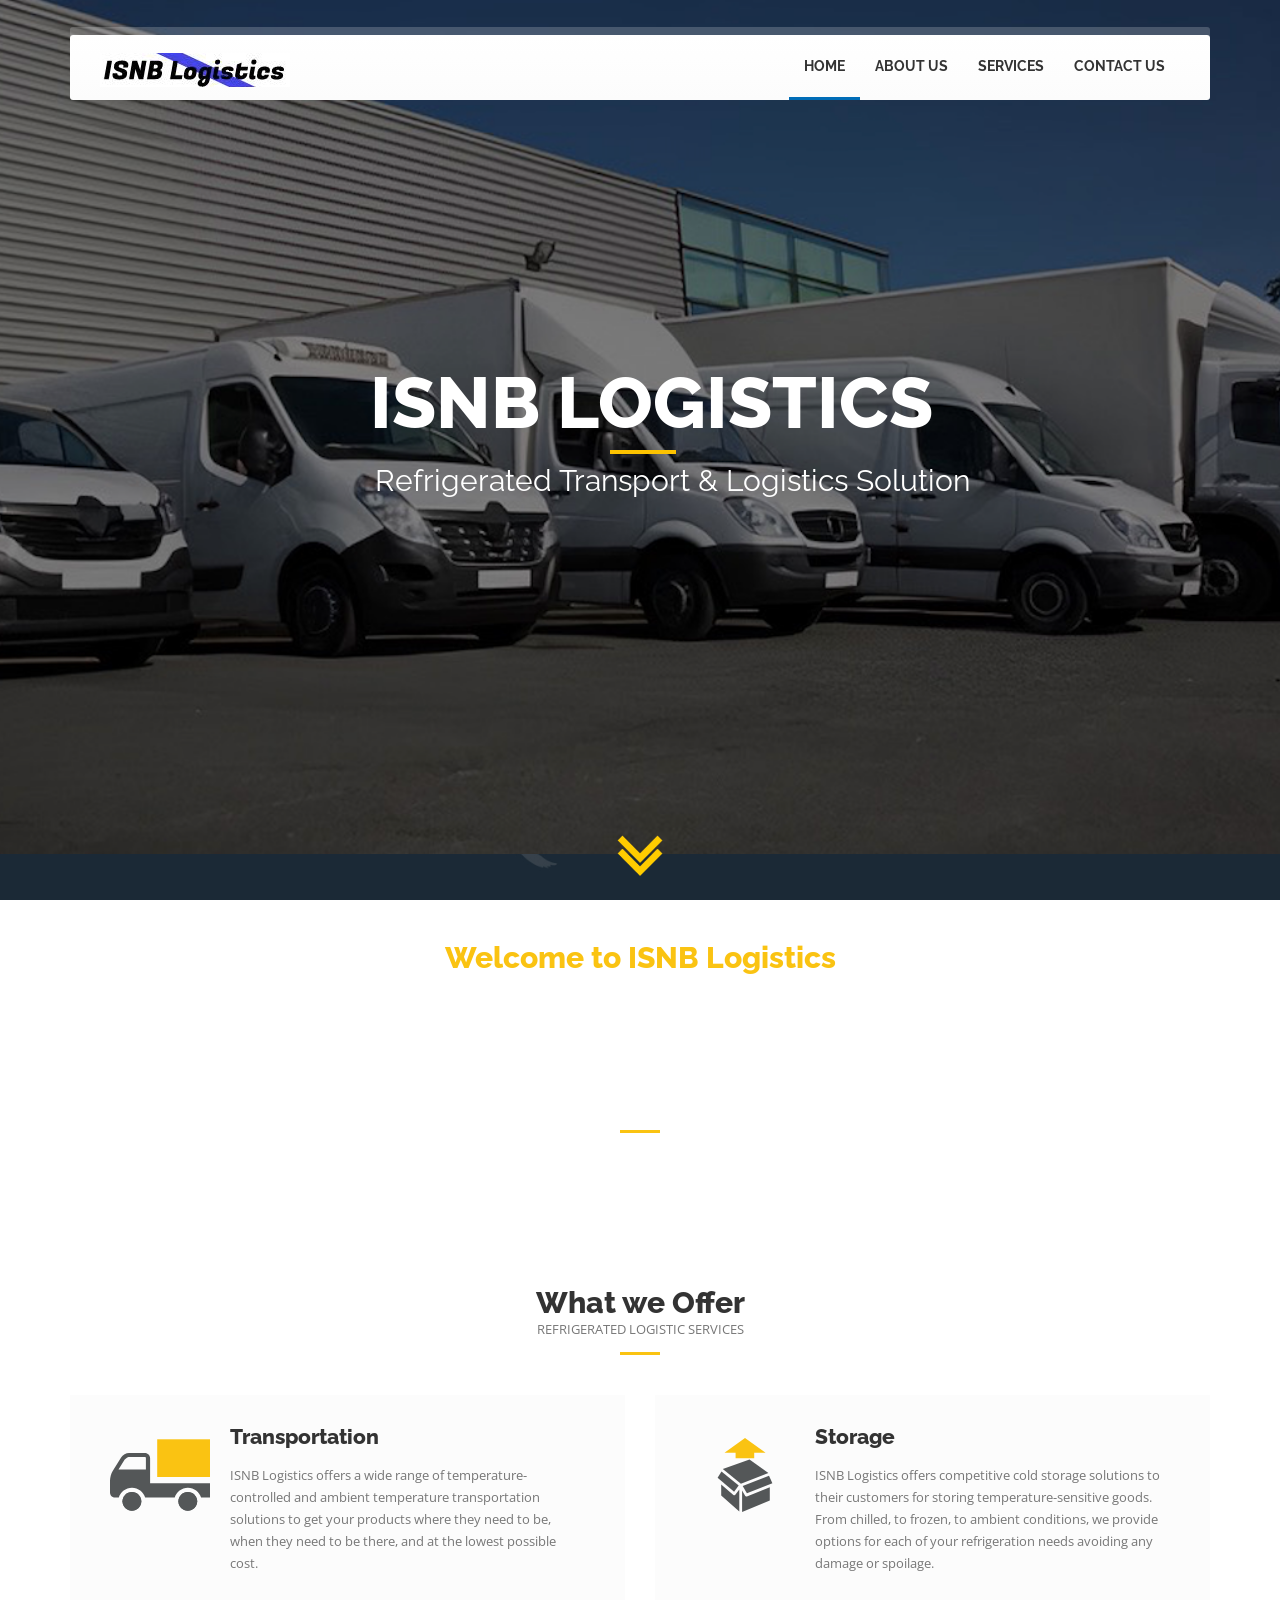
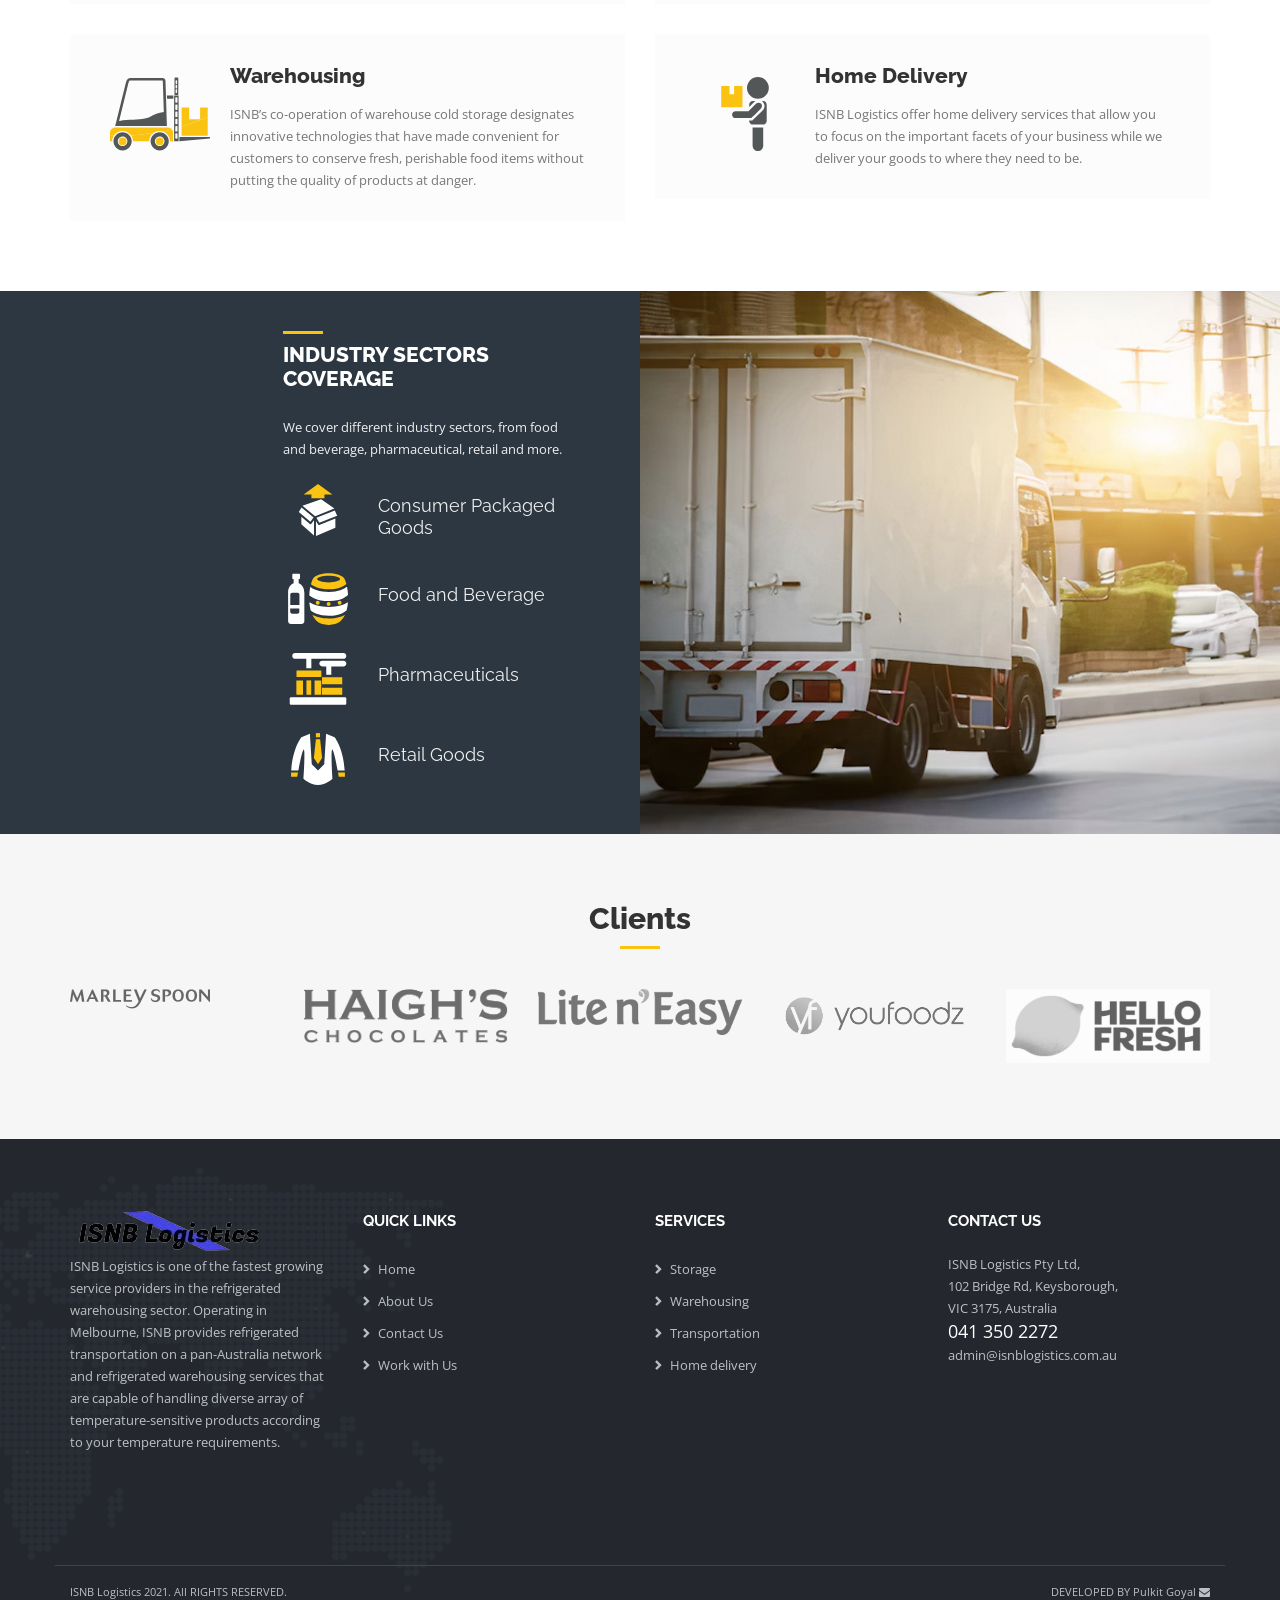
<file: index.html>
<!DOCTYPE html>
<html>

<head>
    <title>ISNB Logistics - Home</title>
    <meta name="description" content="ISNB Logistics is transportation and Logistics Company">
    <meta name="author" content="pulkit0795">
    <meta name="keywords" content="transportation, logistics, ISNB transportation, ISNB logistics, refrigerated, courier, courier service, cargo, business">
    <meta charset="UTF-8">
    <meta name="viewport" content="width=device-width, initial-scale=1.0">

    <!-- Stylesheets -->
    <link rel="stylesheet" href="css/bootstrap.css" />
    <!-- bootstrap grid -->
    <link rel="stylesheet" href="masterslider/style/masterslider.css" />
    <!-- Master slider css -->
    <link rel="stylesheet" href="masterslider/skins/default/style.css" />
    <!-- Master slider default skin -->
    <link rel="stylesheet" href="css/animate.css" />
    <!-- animations -->
    <link rel='stylesheet' href='owl-carousel/owl.carousel.css' />
    <!-- Client carousel -->
    <link rel="stylesheet" href="css/style.css" />
    <!-- template styles -->
    <link rel="stylesheet" href="css/color-default.css" />
    <!-- template main color -->
    <link rel="stylesheet" href="css/retina.css" />
    <!-- retina ready styles -->
    <link rel="stylesheet" href="css/responsive.css" />
    <!-- responsive styles -->

    <!-- Google Web fonts -->
    <link href='http://fonts.googleapis.com/css?family=Raleway:400,500,600,700,800' rel='stylesheet' type='text/css'>
    <link href='http://fonts.googleapis.com/css?family=Open+Sans:400italic,600italic,700italic,400,800,700,600' rel='stylesheet' type='text/css'>

    <link rel="icon" href="img/isnb.png" type="image/png" />
    <!-- Font icons -->
    <link
      href="https://use.fontawesome.com/releases/v5.12.0/css/all.css"
      rel="stylesheet"
    />
    <link rel="stylesheet" href="icon-fonts/font-awesome-4.3.0/css/font-awesome.min.css" />
    <!-- Fontawesome icons css -->

    <!-- <link rel="stylesheet" href="style-switcher/styleSwitcher.css" /> -->
    <!-- styleswitcher -->
    <script
      src="https://code.jquery.com/jquery-3.4.1.js"
      integrity="sha256-WpOohJOqMqqyKL9FccASB9O0KwACQJpFTUBLTYOVvVU="
      crossorigin="anonymous"></script>
    <script>
    function SubForm (){
        var mail = $('#newsletter').serializeArray();
        mail = mail[0].value;
        var email_pat = /^\b[A-Z0-9._%-]+@[A-Z0-9.-]+\.[A-Z]{2,4}\b$/i;
        if (!email_pat.test(mail)) {
            alert('Enter a valid E-Mail address!');
        }
        else{
            $.ajax({
                url:'https://api.apispreadsheets.com/data/16346/',
                type:'post',
                data:$("#newsletter").serializeArray(),
                success: function(){
                  alert("Successfully Subscribed :)");
                  $("#newsletter").each(function(){
                        this.reset();
                    });
                },
                error: function(){
                  alert("Sorry, there was an error :(")
                }
            });
        }
    }
    </script>
</head>

<body>
    <div class="header-wrapper header-transparent">
        <!-- .header.header-style01 start -->
        <header id="header" class="header-style01">
            <!-- .container start -->
            <div class="container">
                <!-- .main-nav start -->
                <div class="main-nav">
                    <!-- .row start -->
                    <div class="row">
                        <div class="col-md-12">
                            <nav class="navbar navbar-default nav-left" role="navigation">

                                <!-- .navbar-header start -->
                                <div class="navbar-header">
                                    <div class="logo">
                                        <a href="index.html">
                                                <img src="img/logo.png" alt="ISNB Logistics"/>
                                            </a>
                                    </div>
                                    <!-- .logo end -->
                                </div>
                                <!-- .navbar-header start -->

                                <!-- MAIN NAVIGATION -->
                                <div class="collapse navbar-collapse">
                                    <ul class="nav navbar-nav">
                                        <li class="current-menu-item"><a href="index.html">Home</a></li>
                                        <li><a href="about.html">About Us</a></li>
                                        <li class="dropdown">
                                            <a href="services.html" data-toggle="dropdown" class="dropdown-toggle">Services</a>
                                            <ul class="dropdown-menu">
                                                <li><a href="overland-transportation.html">Transportation</a></li>
                                                <li><a href="warehousing.html">Warehousing</a></li>
                                                <li><a href="home-delivery.html">Home delivery</a></li>
                                                <li><a href="storage.html">Storage</a></li>
                                            </ul>
                                            <!-- .dropdown-menu end -->
                                        </li>
                                        <li><a href="contact.html">Contact Us</a></li>

                                        <li><a>    </a></li>

                                    </ul>
                                    <!-- .nav.navbar-nav end -->

                                    <!-- RESPONSIVE MENU -->
                                    <div id="dl-menu" class="dl-menuwrapper">
                                        <button class="dl-trigger">Open Menu</button>
                                        <ul class="dl-menu">
                                            <li><a href="index.html">Home</a></li>
                                            <li><a href="about.html">About Us</a></li>
                                            <li>
                                                <a href="#">Services</a>
                                                <ul class="dl-submenu">
                                                    <li><a href="overland-transportation.html">Transportation</a></li>
                                                    <li><a href="warehousing.html">Warehousing</a></li>
                                                    <li><a href="home-delivery.html">Home delivery</a></li>
                                                    <li><a href="storage.html">Storage</a></li>
                                                </ul>
                                                <!-- dl-submenu end -->
                                            </li>
                                            <li><a href="contact.html">Contact Us</a></li>
                                        </ul>
                                        <!-- .dl-menu end -->
                                    </div>
                                    <!-- #dl-menu end -->
                                </div>
                                <!-- MAIN NAVIGATION END -->
                            </nav>
                            <!-- .navbar.navbar-default end -->
                        </div>
                        <!-- .col-md-12 end -->
                    </div>
                    <!-- .row end -->
                </div>
                <!-- .main-nav end -->
            </div>
            <!-- .container end -->
        </header>
        <!-- .header.header-style01 -->
    </div>
    <!-- .header-wrapper end -->

    <div id="masterslider" class="master-slider ms-skin-default mb-0">
        <!-- first slide -->
        <!-- <div class="ms-slide">
            
            <img src="masterslider/blank.gif" data-src="img/slider/slide01.jpg" alt="Strongest distribution network" />

            <img class="ms-layer" src="masterslider/blank.gif" data-src="img/slider/slider-line.jpg" alt="" style="left: 0; top: 310px;" data-type="image" data-effect="left(short)" data-duration="300" data-hide-effect="fade" data-delay="0" />

            <h2 class="ms-layer pi-caption01" style="left: 0; top: 340px;" data-type="text" data-effect="left(short)" data-duration="300" data-hide-effect="fade" data-delay="300">
                strongest
            </h2>

            <h2 class="ms-layer pi-caption01" style="left: 0; top: 400px;" data-type="text" data-effect="left(short)" data-duration="300" data-hide-effect="fade" data-delay="600">
                distribution
            </h2>

            <h2 class="ms-layer pi-caption01" style="left: 0; top: 460px;" data-type="text" data-effect="left(short)" data-duration="300" data-hide-effect="fade" data-delay="900">
                network
            </h2>
        </div> -->
        <!-- .ms-slide end -->

        <!-- slide 02 start -->
        <!-- <div class="ms-slide">
            <img src="masterslider/blank.gif" data-src="img/slider/slide02.jpg" alt="International Air freight" />

            <h2 class="ms-layer pi-caption01" style="left: 58px; top: 390px;" data-type="text" data-effect="top(short)" data-duration="300" data-hide-effect="fade" data-delay="0">
                International Air Freight
            </h2>

            <img class="ms-layer" src="masterslider/blank.gif" data-src="img/slider/slider-line.jpg" alt="" style="left: 540px; top: 450px;" data-type="image" data-effect="bottom(short)" data-duration="300" data-hide-effect="fade" data-delay="300" />

            <p class="ms-layer pi-text" style="left: 375px; top: 470px;" data-type="text" data-effect="top(short)" data-duration="300" data-hide-effect="fade" data-delay="600">
                Fast International Air Delivery
            </p>
        </div> -->
        <!-- .ms-slide end -->

        <!-- slide 03 start -->
        <!-- <div class="ms-slide">
            
            <img src="masterslider/blank.gif" data-src="img/custom/slide003.jpg" alt="Worldwide freight services" />

            <h2 class="ms-layer pi-caption01" style="left: 258px; top: 390px;" data-type="text" data-effect="top(short)" data-duration="300" data-hide-effect="fade" data-delay="0">
                ISNB Logistics
            </h2>

            <img class="ms-layer" src="masterslider/blank.gif" data-src="img/slider/slider-line.jpg" alt="" style="left: 540px; top: 450px;" data-type="image" data-effect="bottom(short)" data-duration="300" data-hide-effect="fade" data-delay="300" />

            <p class="ms-layer pi-text" style="left: 278px; top: 470px;" data-type="text" data-effect="top(short)" data-duration="300" data-hide-effect="fade" data-delay="600">
                Powerful Transport & Logistics Solution
            </p>
        </div> -->
        <!-- .ms-slide slide03 end -->

        <div class="ms-slide">
            <!-- slide background -->
            <img src="masterslider/blank.gif" data-src="img/custom/slide003-d.jpg" alt="Worldwide freight services" />

            <h2 class="ms-layer pi-caption01" style="left: 300px; top: 390px;" data-type="text" data-effect="top(short)" data-duration="300" data-hide-effect="fade" data-delay="0">
                ISNB Logistics
            </h2>

            <img class="ms-layer" src="masterslider/blank.gif" data-src="img/slider/slider-line.jpg" alt="" style="left: 540px; top: 450px;" data-type="image" data-effect="bottom(short)" data-duration="300" data-hide-effect="fade" data-delay="300" />

            <p class="ms-layer pi-text" style="left: 305px; top: 470px;" data-type="text" data-effect="top(short)" data-duration="300" data-hide-effect="fade" data-delay="600">
                Refrigerated Transport & Logistics Solution
            </p>
        </div>

        <!-- slide 04 start -->
        <div class="ms-slide">
            <!-- slide background -->
            <img src="masterslider/blank.gif" data-src="img/slider/isnb001-d.png" alt="Courier Service" />

            <h2 class="ms-layer pi-caption01" style="left: 300px; text-align: center;top: 390px;" data-type="text" data-effect="top(short)" data-duration="300" data-hide-effect="fade" data-delay="00">
                ISNB Logistics
            </h2>

            <img class="ms-layer" src="masterslider/blank.gif" data-src="img/slider/slider-line.jpg" alt="" style="left: 540px; top: 450px;" data-type="image" data-effect="bottom(short)" data-duration="300" data-hide-effect="fade" data-delay="300" />

            <p class="ms-layer pi-text" style="left: 305px; top: 470px;" data-type="text" data-effect="top(short)" data-duration="300" data-hide-effect="fade" data-delay="600">
                Refrigerated Transport & Logistics Solution
            </p>
        </div>
        <!-- .ms-slide slide04 end -->
        
    </div>
    <!-- #masterslider end -->
    <!-- <section id = "isnb"> -->
    <div id="isnb" style="height: auto;" class="page-content parallax parallax05 mb-0 ">    
        <div class="objblink" align="center" style="width: 100%; position: relative;bottom: 120px;">
            
            
            <a href="#isnb">
            <img src="img/down-arrows.png" width="50px" height="50px"alt="continue scrolling down"/>
             </a>   
        
        </div>
                
        <div style=" position: relative; bottom: 55px;" class="custom-heading02">
            <h2 style="color:#fac312;">Welcome to ISNB Logistics</h2>
            <p style="color:#fff;font-weight:bold;">
                Refrigerated Logistics Service
            </p>
            <p>  </p>
         
            <p  style="text-transform:lowercase;margin: auto; width: 50%; color:#fff; padding: 10px;">
                <span style="text-transform:uppercase; color:#fff;">ISNB L</span>ogistics 
                <span style="text-transform:uppercase; color:#fff;">P</span>ty 
                <span style="text-transform:uppercase; color:#fff;">L</span>td. is one of the fastest growing service providers in the refrigerated transporting sector.
                <span style="text-transform:uppercase; color:#fff;">O</span>perating in 
                <span style="text-transform:uppercase; color:#fff;">M</span>elbourne, 
                <span style="text-transform:uppercase; color:#fff;">ISNB </span>provides refrigerated transportation on a pan-
                <span style="text-transform:uppercase; color:#fff;">A</span>ustralia network and refrigerated warehousing services that are capable of handling diverse array of temperature-sensitive products according to your temperature requirements.
                <!-- <span style="text-transform:uppercase; color:#fff;">F</span>rom cold storage, to transportation and our home delivery service, we can support the changing needs of our clientele. 
                <span style="text-transform:uppercase; color:#fff;">T</span>he company, primarily a transport service provider under able leadership achieved great success and built its reputation in the market. 
                <span style="text-transform:uppercase; color:#fff;">T</span>he company has exponentially grown since then and began its cold chain operations in 2018 and has been one of the largest and fastest growing player ever since. -->
            </p>
        </div><!-- .custom-heading02 end -->
            

    </div><!-- .page-content end -->
        

    
    <div id="anchor1">
        <div class="page-content">
            <div class="container">
                <div class="row">
                    <div class="col-md-12">
                        <div class="custom-heading02">
                            
                            <h2><br/><br/>What we Offer</h2>
                            <p>
                                REFRIGERATED LOGISTIC SERVICES
                            </p>
                        </div>
                        <!-- .custom-heading02 end -->
                    </div>
                    <!-- .col-md-12 end -->
                </div>
                <!-- .row end -->

                <div class="row mb-30">
                    <div class="col-md-6 col-sm-6">
                        <div class="service-icon-left-boxed" style="cursor: pointer;" onclick="window.location='overland-transportation.html';">
                            <div class="icon-container animated triggerAnimation" data-animate="zoomIn">
                                <img src="img/svg/pi-truck-4.svg" alt="truck24 icon" />
                            </div>
                            <!-- .icon-container end -->

                            <div class="service-details">
                                <h3>Transportation</h3>

                                <p>
                                    ISNB Logistics offers a wide range of temperature-controlled and ambient temperature transportation solutions to get your products where they need to be, when they need to be there, and at the lowest possible cost.
                                </p>
                            </div>
                            <!-- .service-details end -->
                        </div>
                        <!-- .service-icon-left-boxed end -->
                    </div>
                    <!-- .col-md-6 end -->

                    <div class="col-md-6 col-sm-6">
                        <div class="service-icon-left-boxed " style="cursor: pointer;" onclick="window.location='storage.html';">
                            <div class="icon-container animated triggerAnimation" data-animate="zoomIn">
                                <img src="img/svg/pi-cargo-box-2.svg" alt="cargo icon" />
                            </div>
                            <!-- .icon-container end -->

                            <div class="service-details">
                                <h3>Storage</h3>

                                <p>
                                    ISNB Logistics offers competitive cold storage solutions to their customers for storing temperature-sensitive goods. From chilled, to frozen, to ambient conditions, we provide options for each of your refrigeration needs avoiding any damage or spoilage.
                                </p>
                            </div>
                            <!-- .service-details end -->
                        </div>
                        <!-- .service-icon-left-boxed end -->
                    </div>
                    <!-- .col-md-6 end -->
                </div>
                <!-- .row.mb-30 end -->

                <div class="row">
                    <div class="col-md-6 col-sm-6">
                        <div class="service-icon-left-boxed" style="cursor: pointer;" onclick="window.location='warehousing.html';">
                            <div class="icon-container animated triggerAnimation" data-animate="zoomIn">
                                <img src="img/svg/pi-forklift-truck-5.svg" alt="forktruck icon" />
                            </div>
                            <!-- .icon-container end -->

                            <div class="service-details">
                                <h3>Warehousing</h3>

                                <p>
                                    ISNB’s co-operation of warehouse cold storage designates innovative technologies that have made convenient for customers to conserve fresh, perishable food items without putting the quality of products at danger.
                                </p>
                            </div>
                            <!-- .service-details end -->
                        </div>
                        <!-- .service-icon-left-boxed end -->
                    </div>
                    <!-- .col-md-6 end -->

                    <div class="col-md-6 col-sm-6">
                        <div class="service-icon-left-boxed"  style="cursor: pointer;" onclick="window.location='home-delivery.html';">
                            <div class="icon-container animated triggerAnimation" data-animate="zoomIn">
                                <img src="img/svg/pi-delivery-4.svg" alt="delivery boy icon" />
                            </div>
                            <!-- .icon-container end -->

                            <div class="service-details">
                                <h3>Home Delivery</h3>

                                <p>
                                    ISNB Logistics offer home delivery services that allow you to focus on the important facets of your business while we deliver your goods to where they need to be.
                                </p>
                            </div>
                            <!-- .service-details end -->
                        </div>
                        <!-- .service-icon-left-boxed end -->
                    </div>
                    <!-- .col-md-6 end -->
                </div>
                <!-- .row.mb-30 end -->
            </div>
            <!-- .container end -->
        </div>
        <!-- .page-content end -->
    </div>

    <div class="page-content custom-bkg bkg-dark-blue column-img-bkg dark">
        <div class="container-fluid">
            <div class="row">
                <div class="col-md-4 col-md-offset-2 custom-col-padding-horizontal">
                    <div class="custom-heading">
                        <h3>INDUSTRY SECTORS COVERAGE</h3>
                    </div>
                    <!-- .custom-heading end -->

                    <p>
                        We cover different industry sectors, from food and beverage, pharmaceutical, retail and more.
                    </p>

                    <ul class="service-list clearfix">
                        <li>
                            <div class="icon-container">
                                <img class="svg-white" src="img/svg/pi-cargo-box-2.svg" alt="icon" />
                            </div>
                            <!-- .icon-container end -->

                            <p>
                                Consumer Packaged Goods
                            </p>
                        </li>

                        <li>
                            <div class="icon-container">
                                <img class="svg-white" src="img/svg/pi-food-beverage.svg" alt="icon" />
                            </div>
                            <!-- .icon-container end -->

                            <p>
                                Food and Beverage
                            </p>
                        </li>

                        <li>
                            <div class="icon-container">
                                <img class="svg-white" src="img/svg/pi-cargo-hanging-3.svg" alt="icon" />
                            </div>
                            <!-- .icon-container end -->

                            <p>
                                Pharmaceuticals
                            </p>
                        </li>

                        <li>
                            <div class="icon-container">
                                <img class="svg-white" src="img/svg/pi-cargo-retail.svg" alt="icon" />
                            </div>
                            <!-- .icon-container end -->

                            <p>
                                Retail Goods
                            </p>
                        </li>

                        
                    </ul>
                    <!-- .service-list end -->
                </div>
                <!-- .col-md-6 end -->

                <div class="col-md-6 img-bkg04">
                    <div>&nbsp;</div>
                </div>
            </div>
            <!-- .row end -->
        </div>
        <!-- .container end -->
    </div>
    <!-- .page-content.bkg-dark-blue end -->

    
    <!-- .page-content end -->
    <!-- ***** Start :: How we Work ***** -->
    <!-- <section id="tracking-steps" class="section tracking-steps-section is-clearfix">
        <div class="container">
            <img src="img/pics/howwework.png" alt="How we Work" style="height: auto; width: 100%; object-fit: contain"/>
            <h1 class="heading-title style-3">how we work</h1>

            <p class="heading-title-top has-text-centered">
                You choose the cities where you'd like to deliver. 
            </p>

            <div class="steps" data-aos="fade-right">
                <div class="step-item" data-step-id="0">
                    <div class="step-marker"> 1 </div>

                    <div class="step-details">
                        <p class="step-title">Pick Up</p>

                        <p>Load Packages at Facility</p>
                    </div>
                </div>

                <div class="step-item" data-step-id="1">
                    <div class="step-marker">2</div>

                    <div class="step-details">
                        <p class="step-title">Transport</p>

                        <p>Transporting the packages efficiently</p>
                    </div>
                </div>

                <div class="step-item" data-step-id="2">
                    <div class="step-marker">3</div>

                    <div class="step-details">
                        <p class="step-title">Deliver</p>

                        <p>Deliver the Packages successfully.</p>
                    </div>
                </div>
            </div>
        </div>
    </section> -->
    <!-- ***** End :: How we Work ***** -->



    <div class="page-content custom-bkg bkg-grey">
        <div class="container">
            <div class="row">
                <div class="col-md-12">
                    <div class="custom-heading02 simple">
                        <h2>Clients</h2>
                    </div>
                    <!-- .custom-heading02 end -->
                </div>
                <!-- .col-md-12 end -->
            </div>
            <!-- .row end -->

            <div class="row">
                <div class="col-md-12">
                    <div class="carousel-container">
                        <div id="client-carousel" class="owl-carousel owl-carousel-navigation">
                            <div class="owl-item"><img src="img/pics/client01.png" alt="" /></div>
                            <div class="owl-item"><img src="img/pics/client02.png" alt="" /></div>
                            <div class="owl-item"><img src="img/pics/client03.png" alt="" /></div>
                            <div class="owl-item"><img src="img/pics/client04.png" alt="" /></div>
                            <div class="owl-item"><img src="img/pics/client05.png" alt="" /></div>
                        </div>
                        <!-- .owl-carousel.owl-carousel-navigation end -->
                    </div>
                    <!-- .carousel-container end -->
                </div>
                <!-- .col-md-12 end -->
            </div>
            <!-- .row end -->
        </div>
        <!-- .container end -->
    </div>
    <!-- .page-content end -->

    <div id="footer-wrapper" class="footer-dark">
        <footer id="footer">
            <div class="container">
                <div class="row">
                    <ul class="col-md-3 col-sm-6 footer-widget-container clearfix">
                        <!-- .widget.widget_text -->
                        <li class="widget widget_newsletterwidget">
                            <div class="title">
                                <img src="img/logo-no-bg.png" alt="ISNB Logistics"/>
                                <!-- <h3>newsletter subscribe</h3> -->
                            </div>
                            <p>
                                ISNB Logistics is one of the fastest growing service providers in the refrigerated warehousing sector. Operating in Melbourne, ISNB provides refrigerated transportation on a pan-Australia network and refrigerated warehousing services that are capable of handling diverse array of temperature-sensitive products according to your temperature requirements.
                            </p>
                            <br />
                            <!-- <form class="newsletter" id="newsletter">
                                <input class="email" name="email" type="email" placeholder="Your email...">
                                <button onclick="SubForm()" type="submit" class="submit"></button>
                            </form> -->
                        </li>
                        <!-- .widget.widget_newsletterwidget end -->
                    </ul>
                    <!-- .col-md-3.footer-widget-container end -->

                    <ul class="col-md-3 col-sm-6 footer-widget-container">
                        <!-- .widget-pages start -->
                        <li class="widget widget_pages">
                            <div class="title">
                                <h3>quick links</h3>
                            </div>

                            <ul>
                                <li><a href="index.html">Home</a></li>
                                <li><a href="about.html">About Us</a></li>
                                <li><a href="contact.html">Contact Us</a></li>
                                <li><a href="contact.html#driver-apply">Work with Us</a></li>
                            </ul>
                        </li>
                        <!-- .widget-pages end -->
                    </ul>
                    <!-- .col-md-3.footer-widget-container end -->

                    <ul class="col-md-3 col-sm-6 footer-widget-container">
                        <!-- .widget-pages start -->
                        <li class="widget widget_pages">
                            <div class="title">
                                <h3>Services</h3>
                            </div>

                            <ul>
                                <li><a href="storage.html">Storage</a></li>
                                <li><a href="warehousing.html">Warehousing</a></li>
                                <li><a href="overland-transportation.html">Transportation</a></li>
                                <li><a href="home-delivery.html">Home delivery</a></li>

                            </ul>
                        </li>
                        <!-- .widget-pages end -->
                    </ul>
                    <!-- .col-md-3.footer-widget-container end -->

                    <ul class="col-md-3 col-sm-6 footer-widget-container">
                        <li class="widget widget-text">
                            <div class="title">
                                <h3>contact us</h3>
                            </div>

                            <a href="https://www.google.com/maps/place/ISNB+LOGISTICS+PTY+LTD/@-37.9877725,145.1883516,17z/data=!3m1!4b1!4m5!3m4!1s0x6ad613ffa2a459cf:0xeccc999eb3865022!8m2!3d-37.9879229!4d145.1918141">
                                <address>
                                    ISNB Logistics Pty Ltd, <br/>
                                    102 Bridge Rd, Keysborough, <br />
                                    VIC 3175, Australia
                                </address>
                            </a>
                            <a href="callto://+61413502272">
                                <span class="text-big">
                                    041 350 2272
                                </span>
                            </a>
                            <br />
                            <a href="mailto:admin@isnblogistics.com.au">admin@isnblogistics.com.au</a>
                            <br />
                            <!-- <ul class="footer-social-icons">
                                <li><a href="#" class="fa fa-facebook"></a></li>
                                <li><a href="#" class="fa fa-twitter"></a></li>
                                <li><a href="#" class="fa fa-google-plus"></a></li>
                                <li><a href="mailto:admin@isnblogistics.com.au" class="fa fa-envelope"></a></li>
                            </ul> -->
                            <!-- .footer-social-icons end -->
                        </li>
                        <!-- .widget.widget-text end -->
                    </ul>
                    <!-- .col-md-3.footer-widget-container end -->
                </div>
                <!-- .row end -->
            </div>
            <!-- .container end -->
        </footer>
        <!-- #footer end -->

        <div class="copyright-container">
            <div class="container">
                <div class="row">
                    <div class="col-md-6">
                        <p>ISNB Logistics 2021. All RIGHTS RESERVED.</p>
                    </div>
                    <!-- .col-md-6 end -->

                    <div class="col-md-6">
                        <p class="align-right"> DEVELOPED BY <a target="_blank" href="http://pulkits.ml"> Pulkit Goyal  </a>
                        <a href="mailto:pulkit0795@yahoo.com" class="fa fa-envelope"></a></p>
                    </div>
                    <!-- .col-md-6 end -->
                </div>
                <!-- .row end -->
            </div>
            <!-- .container end -->
        </div>
        <!-- .copyright-container end -->
<!--         <a href="#" class="scroll-up" style="display: inline;">Scroll</a> -->
        <!-- <a href="#" class="scroll-up">Scroll</a> -->
    </div>
    <!-- #footer-wrapper end -->

    <script src="js/jquery-2.1.4.min.js"></script>
    <!-- jQuery library -->
    <script src="js/bootstrap.min.js"></script>
    <!-- .bootstrap script -->
    <script src="js/jquery.srcipts.min.js"></script>
    <!-- modernizr, retina, stellar for parallax -->
    <script src="owl-carousel/owl.carousel.min.js"></script>
    <!-- Carousels script -->
    <script src="masterslider/masterslider.min.js"></script>
    <!-- Master slider main js -->
    <script src="js/jquery.matchHeight-min.js"></script>
    <!-- for columns with background image -->
    <script src="js/jquery.dlmenu.min.js"></script>
    <!-- for responsive menu -->
    <script src="style-switcher/styleSwitcher.js"></script>
    <!-- styleswitcher script -->
    <script src="js/include.js"></script>
    <!-- custom js functions -->
    
    <script>
        /* <![CDATA[ */
        jQuery(document).ready(function($) {
            'use strict';

            function equalHeight() {
                $('.page-content.column-img-bkg *[class*="custom-col-padding"]').each(function() {
                    var maxHeight = $(this).outerHeight();
                    $('.page-content.column-img-bkg *[class*="img-bkg"]').height(maxHeight);
                });
            };

            $(document).ready(equalHeight);
            $(window).resize(equalHeight);

            // MASTER SLIDER START 
            var slider = new MasterSlider();
            slider.setup('masterslider', {
                width: 1140, // slider standard width
                height: 854, // slider standard height
                space: 0,
                speed: 50,
                layout: "fullwidth",
                centerControls: false,
                loop: true,
                autoplay: true
                // more slider options goes here...
                // check slider options section in documentation for more options.
            });
            // adds Arrows navigation control to the slider.
            slider.control('arrows');

            // CLIENTS CAROUSEL START 
            $('#client-carousel').owlCarousel({
                items: 5,
                loop: true,
                margin: 30,
                responsiveClass: true,
                mouseDrag: true,
                dots: false,
                responsive: {
                    0: {
                        items: 2,
                        nav: true,
                        loop: true,
                        autoplay: true,
                        autoplayTimeout: 3000,
                        autoplayHoverPause: true,
                        responsiveClass: true
                    },
                    600: {
                        items: 3,
                        nav: true,
                        loop: true,
                        autoplay: true,
                        autoplayTimeout: 3000,
                        autoplayHoverPause: true,
                        responsiveClass: true
                    },
                    1000: {
                        items: 5,
                        nav: true,
                        loop: true,
                        autoplay: true,
                        autoplayTimeout: 3000,
                        autoplayHoverPause: true,
                        responsiveClass: true,
                        mouseDrag: true
                    }
                }
            });

            // TESTIMONIAL CAROUSELS START
            $('#testimonial-carousel').owlCarousel({
                items: 1,
                loop: true,
                margin: 30,
                responsiveClass: true,
                mouseDrag: true,
                dots: false,
                autoheight: true,
                responsive: {
                    0: {
                        items: 1,
                        nav: true,
                        loop: true,
                        autoplay: true,
                        autoplayTimeout: 3000,
                        autoplayHoverPause: true,
                        responsiveClass: true,
                        autoHeight: true
                    },
                    600: {
                        items: 1,
                        nav: true,
                        loop: true,
                        autoplay: true,
                        autoplayTimeout: 3000,
                        autoplayHoverPause: true,
                        responsiveClass: true,
                        autoHeight: true
                    },
                    1000: {
                        items: 1,
                        nav: true,
                        loop: true,
                        autoplay: true,
                        autoplayTimeout: 3000,
                        autoplayHoverPause: true,
                        responsiveClass: true,
                        mouseDrag: true,
                        autoHeight: true
                    }
                }
            });
        });
        /* ]]> */
    </script>
</body>

</html>
</file>
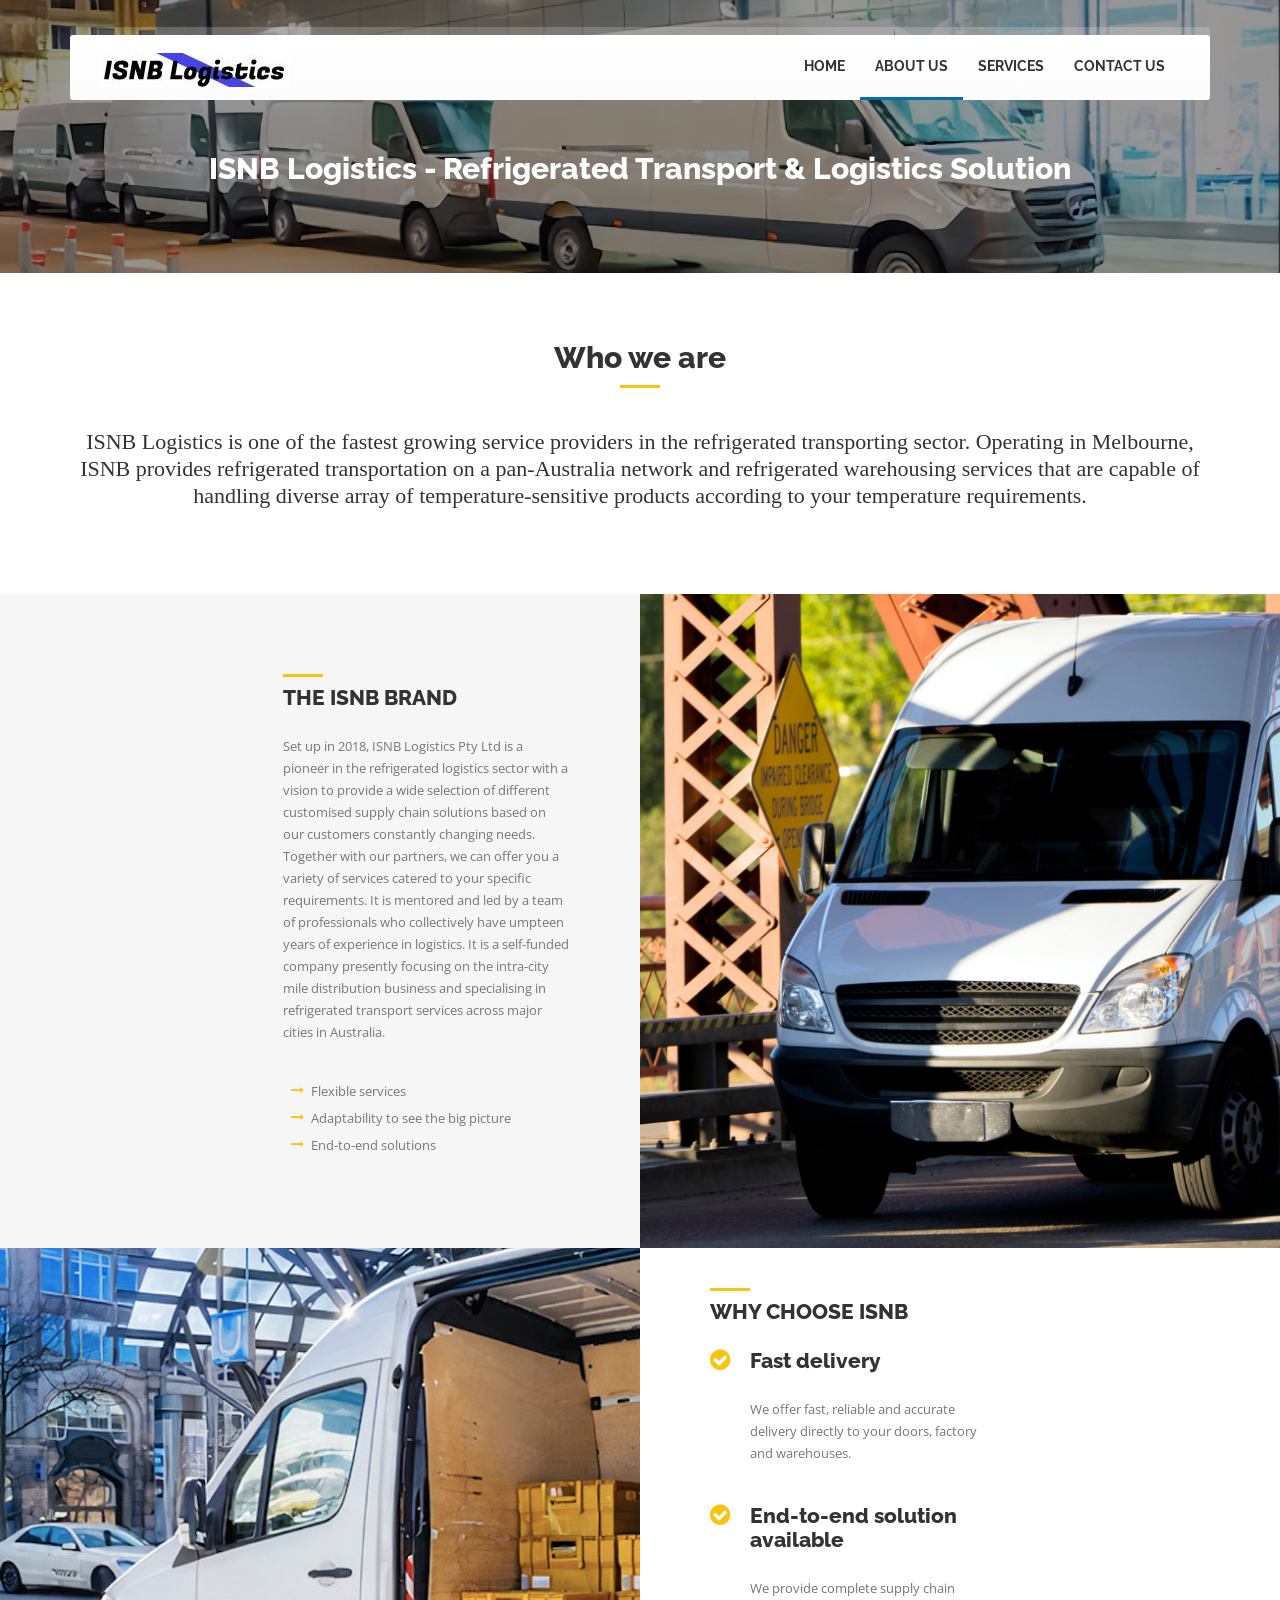
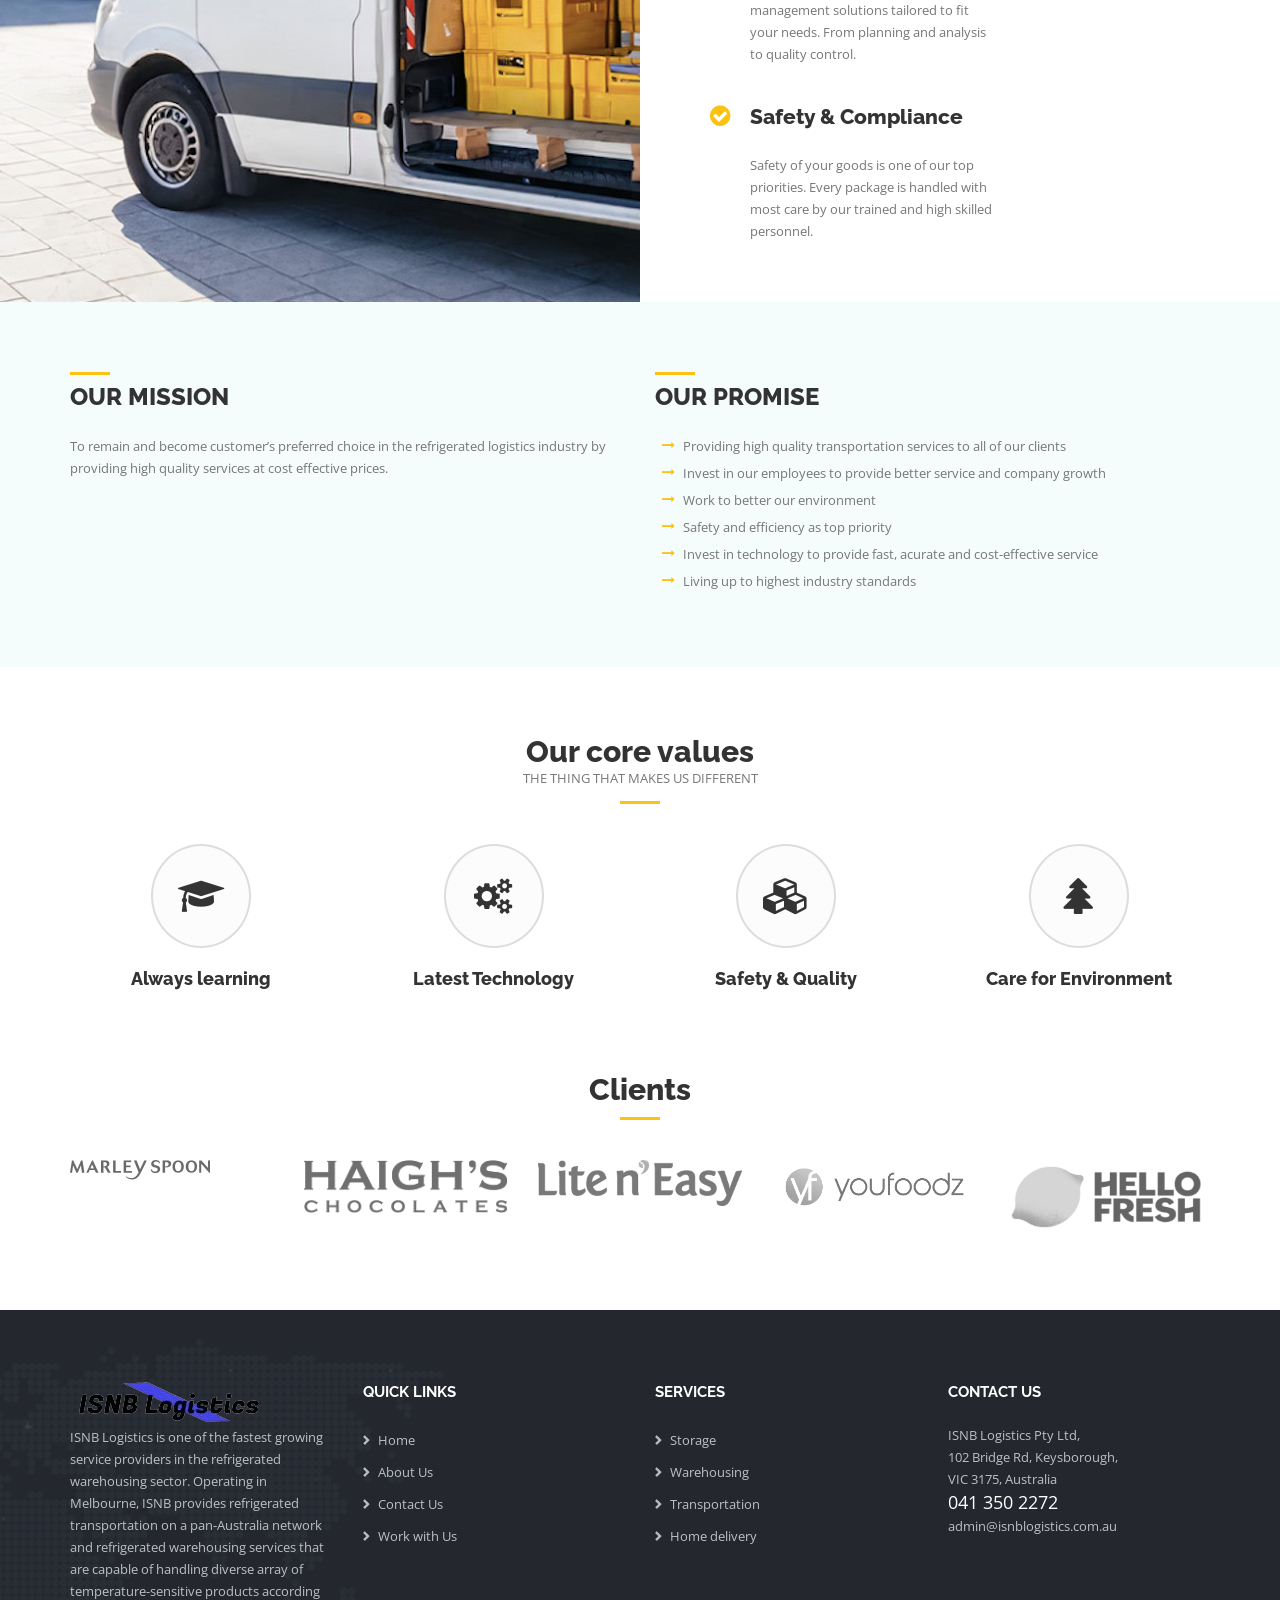
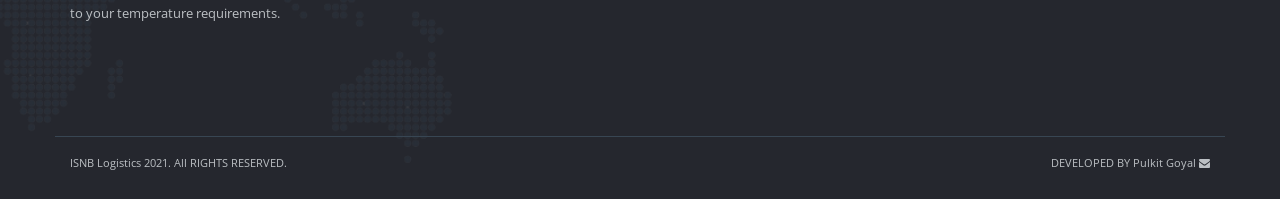
<file: about.html>
<!DOCTYPE html>
<html>

<head>
    <title>ISNB Logistics - About Us</title>
    <meta name="description" content="ISNB Logistics is transportation and Logistics Company">
    <meta name="author" content="pulkit0795">
    <meta name="keywords" content="transportation, logistics, ISNB transportation, ISNB logistics, refrigerated, courier, courier service, cargo, business">
    <meta charset="UTF-8">
    <meta name="viewport" content="width=device-width, initial-scale=1.0">

    <!-- Stylesheets -->
    <link rel="stylesheet" href="css/bootstrap.css" />
    <!-- bootstrap grid -->
    <link rel="stylesheet" href="css/animate.css" />
    <!-- animations -->
    <link rel='stylesheet' href='owl-carousel/owl.carousel.css' />
    <!-- Client carousel -->
    <link rel="stylesheet" href="css/style.css" />
    <!-- template styles -->
    <link rel="stylesheet" href="css/color-default.css" />
    <!-- template main color -->
    <link rel="stylesheet" href="css/retina.css" />
    <!-- retina ready styles -->
    <link rel="stylesheet" href="css/responsive.css" />
    <!-- responsive styles -->

    <!-- Google Web fonts -->
    <link href='http://fonts.googleapis.com/css?family=Raleway:400,500,600,700,800' rel='stylesheet' type='text/css'>
    <link href='http://fonts.googleapis.com/css?family=Open+Sans:400italic,600italic,700italic,400,800,700,600' rel='stylesheet' type='text/css'>

    <link rel="icon" href="img/isnb.png" type="image/png" />

    <!-- Font icons -->
    <link rel="stylesheet" href="icon-fonts/font-awesome-4.3.0/css/font-awesome.min.css" />
    <!-- Fontawesome icons css -->

    <link rel="stylesheet" href="style-switcher/styleSwitcher.css" />
    <!-- styleswitcher -->
</head>

<body>
    <div class="header-wrapper header-transparent">
        <!-- .header.header-style01 start -->
        <header id="header" class="header-style01">
            <!-- .container start -->
            <div class="container">
                <!-- .main-nav start -->
                <div class="main-nav">
                    <!-- .row start -->
                    <div class="row">
                        <div class="col-md-12">
                            <nav class="navbar navbar-default nav-left" role="navigation">

                                <!-- .navbar-header start -->
                                <div class="navbar-header">
                                    <div class="logo">
                                        <a href="index.html">
                                                <img src="img/logo.png" alt="ISNB Logistics"/>
                                            </a>
                                    </div>
                                    <!-- .logo end -->
                                </div>
                                <!-- .navbar-header start -->

                                <!-- MAIN NAVIGATION -->
                                <div class="collapse navbar-collapse">
                                    <ul class="nav navbar-nav">
                                        <li><a href="index.html">Home</a></li>
                                        <li class="current-menu-item"><a href="about.html">About Us</a></li>
                                        <li class="dropdown">
                                            <a href="services.html" data-toggle="dropdown" class="dropdown-toggle">Services</a>
                                            <ul class="dropdown-menu">
                                                <li><a href="overland-transportation.html">Transportation</a></li>
                                                <li><a href="warehousing.html">Warehousing</a></li>
                                                <li><a href="home-delivery.html">Home delivery</a></li>
                                                <li><a href="storage.html">Storage</a></li>
                                            </ul>
                                            <!-- .dropdown-menu end -->
                                        </li>
                                        <li><a href="contact.html">Contact Us</a></li>

                                        <li><a>    </a></li>

                                    </ul>
                                    <!-- .nav.navbar-nav end -->

                                    <!-- RESPONSIVE MENU -->
                                    <div id="dl-menu" class="dl-menuwrapper">
                                        <button class="dl-trigger">Open Menu</button>
                                        <ul class="dl-menu">
                                            <li><a href="index.html">Home</a></li>
                                            <li><a href="about.html">About Us</a></li>
                                            <li>
                                                <a href="#">Services</a>
                                                <ul class="dl-submenu">
                                                    <li><a href="overland-transportation.html">Transportation</a></li>
                                                    <li><a href="warehousing.html">Warehousing</a></li>
                                                    <li><a href="home-delivery.html">Home delivery</a></li>
                                                    <li><a href="storage.html">Storage</a></li>
                                                </ul>
                                                <!-- dl-submenu end -->
                                            </li>
                                            <li><a href="contact.html">Contact Us</a></li>
                                        </ul>
                                        <!-- .dl-menu end -->
                                    </div>
                                    <!-- #dl-menu end -->
                                </div>
                                <!-- MAIN NAVIGATION END -->
                            </nav>
                            <!-- .navbar.navbar-default end -->
                        </div>
                        <!-- .col-md-12 end -->
                    </div>
                    <!-- .row end -->
                </div>
                <!-- .main-nav end -->
            </div>
            <!-- .container end -->
        </header>
        <!-- .header.header-style01 -->
    </div>
    <!-- .header-wrapper end -->

    <!-- .page-title start -->
    <div class="page-title-style01 page-title-negative-top pt-bkg01">
        <div class="container">
            <div class="row">
                <div class="col-md-12">
                    <h1>ISNB Logistics - Refrigerated Transport & Logistics Solution</h1>

                    <!-- <div class="breadcrumb-container">
                        <ul class="breadcrumb clearfix">
                            <li>You are here:</li>

                            <li>
                                <a href="index.html">Home</a>
                            </li>

                            <li>
                                <a href="about01.html">About us default</a>
                            </li>
                        </ul>
                    </div> -->
                    <!-- .breadcrumb-container end -->
                </div>
                <!-- .col-md-12 end -->
            </div>
            <!-- .row end -->
        </div>
        <!-- .container end -->
    </div>
    <!-- .page-title-style01.page-title-negative-top end -->

    <div class="page-content">
        <div class="container">
            <div class="row">
                <div class="col-md-12">
                    <div class="custom-heading02">
                        <h2>Who we are</h2>
                        <p>
                            <!-- More than just a Logistics Company -->
                        </p>
                    </div>
                    <!-- .custom-heading02 end -->
                </div>
                <!-- .col-md-12 end -->
            </div>
            <!-- .row end -->

            <div class="row">
                <div class="col-md-12">
                    <div class="intro-title">
                        <p>
                            ISNB Logistics is one of the fastest growing service providers in the refrigerated transporting sector. Operating in Melbourne, ISNB provides refrigerated transportation on a pan-Australia network and refrigerated warehousing services that are capable of handling diverse array of temperature-sensitive products according to your temperature requirements.
                        </p>
                    </div>
                    <!-- .intro-title end -->
                </div>
                <!-- .col-md-12 end -->
            </div>
            <!-- .row end -->
        </div>
        <!-- .container end -->
    </div>
    <!-- .page-content end -->

    <div class="page-content custom-bkg bkg-grey column-img-bkg mb-0 ">
    <!-- <div class="page-content custom-bkg bkg-dark-blue column-img-bkg dark mb-70"> -->
        <div class="container-fluid">
            <div class="row">

                <div class="col-md-4 col-md-offset-2 custom-col-padding-both">
                    <div class="custom-heading">
                        <h3>the ISNB brand</h3>
                    </div>

                    <p>
                        Set up in 2018, ISNB Logistics Pty Ltd is a pioneer in the refrigerated logistics sector with a vision to provide a wide selection of different customised supply chain solutions based on our customers constantly changing needs. Together with our partners, we can offer you a variety of services catered to your specific requirements. It is mentored and led by a team of professionals who collectively have umpteen years of experience in logistics. It is a self-funded company presently focusing on the intra-city mile distribution business and specialising in refrigerated transport services across major cities in Australia.
                    </p>

                    <br />

                    <ul class="fa-ul">
                        <li>
                            <i class="fa fa-li fa-long-arrow-right"></i> Flexible services
                        </li>

                        <li>
                            <i class="fa fa-li fa-long-arrow-right"></i> Adaptability to see the big picture
                        </li>

                        <li>
                            <i class="fa fa-li fa-long-arrow-right"></i> End-to-end solutions
                        </li>
                    </ul>
                </div>
                <!-- .col-md-6 end -->

                <div class="col-md-6 img-bkg06">

                </div>
                <!-- .col-md-6 end -->
            </div>
            <!-- .row end -->
        </div>
        <!-- .container end -->
    </div>
    <!-- .page-content end -->


    <div class="page-content column-img-bkg">
        <div class="container-fluid">
            <div class="row">
                <div class="col-md-6 img-bkg05"></div>

                <div class="col-md-4 col-md-offset-2 col-md-pull-2 custom-col-padding-horizontal">
                    <div class="custom-heading">
                        <h3>WHY CHOOSE ISNB</h3>
                    </div>
                    <!-- .custom-heading end -->

                    <ul class="fa-ul large-icons">
                        <li>
                            <div class="icon-container animated triggerAnimation" data-animate="zoomIn">
                                <i class="fa fa-check-circle"></i>
                            </div>

                            <div class="li-content">
                                <h3>Fast delivery</h3>

                                <p>
                                    We offer fast, reliable and accurate delivery directly to your doors, factory and warehouses.
                                </p>
                            </div>
                            <!-- .li-content end -->
                        </li>

                        <li>
                            <div class="icon-container animated triggerAnimation" data-animate="zoomIn">
                                <i class="fa fa-check-circle"></i>
                            </div>

                            <div class="li-content">
                                <h3>End-to-end solution available</h3>

                                <p>
                                    We provide complete supply chain management solutions tailored to fit your needs. From planning and analysis to quality control.
                                </p>
                            </div>
                            <!-- .li-content end -->
                        </li>

                        <li>
                            <div class="icon-container animated triggerAnimation" data-animate="zoomIn">
                                <i class="fa fa-check-circle"></i>
                            </div>

                            <div class="li-content">
                                <h3>Safety & Compliance</h3>

                                <p>
                                    Safety of your goods is one of our top priorities. Every package is handled with most care by our trained and high skilled personnel.
                                </p>
                            </div>
                            <!-- .li-content end -->
                        </li>
                    </ul>
                    <!-- .fa-ul .fa-ul-large end -->
                </div>
                <!-- .col-md-6 end -->
            </div>
            <!-- .row end -->
        </div>
        <!-- .container end -->
    </div>
    <!-- .page-content end -->

    
    <div class="page-content custom-bkg bkg-light-blue mb-70">
        <div class="container">
            <div class="row">
                <div class="col-md-6">
                    <div class="custom-heading">
                        <h2>our mission</h2>
                    </div>
                    <!-- .custom-heading end -->

                    <p>
                        To remain and become customer’s preferred choice in the refrigerated logistics industry by providing high quality services at cost effective prices.
                    </p>
                </div>
                <!-- .col-md-6 end -->

                <div class="col-md-6">
                    <div class="custom-heading">
                        <h2>our promise</h2>
                    </div>
                    <!-- .custom-heading end -->

                    <ul class="fa-ul">
                        <li>
                            <i class="fa fa-li fa-long-arrow-right"></i> Providing high quality transportation services to all of our clients
                        </li>

                        <li>
                            <i class="fa fa-li fa-long-arrow-right"></i> Invest in our employees to provide better service and company growth
                        </li>

                        <li>
                            <i class="fa fa-li fa-long-arrow-right"></i> Work to better our environment
                        </li>

                        <li>
                            <i class="fa fa-li fa-long-arrow-right"></i> Safety and efficiency as top priority
                        </li>

                        <li>
                            <i class="fa fa-li fa-long-arrow-right"></i> Invest in technology to provide fast, acurate and cost-effective service
                        </li>

                        <li>
                            <i class="fa fa-li fa-long-arrow-right"></i> Living up to highest industry standards
                        </li>
                    </ul>
                    <!-- .fa-ul end -->
                </div>
                <!-- .col-md-6 end -->
            </div>
            <!-- .row end -->
        </div>
        <!-- .container end -->
    </div>
    <!-- .page-content.custom-bkg end -->

    <div class="page-content">
        <div class="container">
            <div class="row">
                <div class="custom-heading02">
                    <h2>Our core values</h2>
                    <p>THE THING THAT MAKES US DIFFERENT</p>
                </div>
            </div>
            <!-- .row end -->

            <div class="row">
                <div class="col-md-3 col-sm-6">
                    <div class="service-icon-center">
                        <div class="icon-container">
                            <i class="fa fa-graduation-cap"></i>
                        </div>

                        <h4>Always learning</h4>

                        <!-- <p>
                            Cozy sphinx waves quart jug of bad milk. A very bad quack might jinx zippy fowls. Few quips galvanized the mock jury box.
                        </p> -->
                    </div>
                    <!-- .service-icon-center end -->
                </div>
                <!-- .col-md-3 end -->

                <div class="col-md-3 col-sm-6">
                    <div class="service-icon-center">
                        <div class="icon-container">
                            <i class="fa fa-cogs"></i>
                        </div>

                        <h4>Latest Technology</h4>

                        <!-- <p>
                            Cozy sphinx waves quart jug of bad milk. A very bad quack might jinx zippy fowls. Few quips galvanized the mock jury box.
                        </p> -->
                    </div>
                    <!-- .service-icon-center end -->
                </div>
                <!-- .col-md-3 end -->

                <div class="col-md-3 col-sm-6">
                    <div class="service-icon-center">
                        <div class="icon-container">
                            <i class="fa fa-cubes"></i>
                        </div>

                        <h4>Safety & Quality</h4>

                        <!-- <p>
                            Cozy sphinx waves quart jug of bad milk. A very bad quack might jinx zippy fowls. Few quips galvanized the mock jury box.
                        </p> -->
                    </div>
                    <!-- .service-icon-center end -->
                </div>
                <!-- .col-md-3 end -->

                <div class="col-md-3 col-sm-6">
                    <div class="service-icon-center">
                        <div class="icon-container">
                            <i class="fa fa-tree"></i>
                        </div>

                        <h4>Care for Environment</h4>

                        <!-- <p>
                            Cozy sphinx waves quart jug of bad milk. A very bad quack might jinx zippy fowls. Few quips galvanized the mock jury box.
                        </p> -->
                    </div>
                    <!-- .service-icon-center end -->
                </div>
                <!-- .col-md-3 end -->
            </div>
            <!-- .row end -->
        </div>
    </div>


    <div class="page-content">
        <div class="container">

            <div class="row">
                <div class="col-md-12">
                    <div class="custom-heading02 simple">
                        <h2>Clients</h2>
                    </div>
                    <!-- .custom-heading02 end -->
                </div>
                <!-- .col-md-12 end -->
            </div>
            <!-- .row end -->

            <div class="row">
                <div class="col-md-12">
                    <div class="carousel-container">
                        <div id="client-carousel" class="owl-carousel owl-carousel-navigation">
                            <div class="owl-item"><img src="img/pics/client01.png" alt="" /></div>
                            <div class="owl-item"><img src="img/pics/client02.png" alt="" /></div>
                            <div class="owl-item"><img src="img/pics/client03.png" alt="" /></div>
                            <div class="owl-item"><img src="img/pics/client04.png" alt="" /></div>
                            <div class="owl-item"><img src="img/pics/client05.png" alt="" /></div>
                            <!-- <div class="owl-item"><img src="img/pics/client01.png" alt="" /></div>
                            <div class="owl-item"><img src="img/pics/client01.png" alt="" /></div>
                            <div class="owl-item"><img src="img/pics/client01.png" alt="" /></div>
                            <div class="owl-item"><img src="img/pics/client01.png" alt="" /></div>
                            <div class="owl-item"><img src="img/pics/client01.png" alt="" /></div>
                            <div class="owl-item"><img src="img/pics/client01.png" alt="" /></div> -->
                            <!-- <div class="owl-item"><img src="img/pics/client01.png" alt="" /></div> -->
                            <!-- <div class="owl-item"><img src="img/pics/client02.png" alt="" /></div>
                            <div class="owl-item"><img src="img/pics/client03.png" alt="" /></div>
                            <div class="owl-item"><img src="img/pics/client04.png" alt="" /></div>
                            <div class="owl-item"><img src="img/pics/client05.png" alt="" /></div>
                            <div class="owl-item"><img src="img/pics/client06.png" alt="" /></div> -->
                        </div>
                        <!-- .owl-carousel.owl-carousel-navigation end -->
                    </div>
                    <!-- .carousel-container end -->
                </div>
                <!-- .col-md-12 end -->
            </div>
            <!-- .row end -->
        </div>
        <!-- .container end -->
    </div>
    <!-- .page-content end -->

    <div id="footer-wrapper" class="footer-dark">
        <footer id="footer">
            <div class="container">
                <div class="row">
                    <ul class="col-md-3 col-sm-6 footer-widget-container clearfix">
                        <!-- .widget.widget_text -->
                        <li class="widget widget_newsletterwidget">
                            <div class="title">
                                <img src="img/logo-no-bg.png" alt="ISNB Logistics"/>
                                <!-- <h3>newsletter subscribe</h3> -->
                            </div>
                            <p>
                                ISNB Logistics is one of the fastest growing service providers in the refrigerated warehousing sector. Operating in Melbourne, ISNB provides refrigerated transportation on a pan-Australia network and refrigerated warehousing services that are capable of handling diverse array of temperature-sensitive products according to your temperature requirements.
                            </p>
                            <br />
                            <!-- <form class="newsletter" id="newsletter">
                                <input class="email" name="email" type="email" placeholder="Your email...">
                                <button onclick="SubForm()" type="submit" class="submit"></button>
                            </form> -->
                        </li>
                        <!-- .widget.widget_newsletterwidget end -->
                    </ul>
                    <!-- .col-md-3.footer-widget-container end -->

                    <ul class="col-md-3 col-sm-6 footer-widget-container">
                        <!-- .widget-pages start -->
                        <li class="widget widget_pages">
                            <div class="title">
                                <h3>quick links</h3>
                            </div>

                            <ul>
                                <li><a href="index.html">Home</a></li>
                                <li><a href="about.html">About Us</a></li>
                                <li><a href="contact.html">Contact Us</a></li>
                                <li><a href="contact.html#driver-apply">Work with Us</a></li>
                            </ul>
                        </li>
                        <!-- .widget-pages end -->
                    </ul>
                    <!-- .col-md-3.footer-widget-container end -->

                    <ul class="col-md-3 col-sm-6 footer-widget-container">
                        <!-- .widget-pages start -->
                        <li class="widget widget_pages">
                            <div class="title">
                                <h3>Services</h3>
                            </div>

                            <ul>
                                <li><a href="storage.html">Storage</a></li>
                                <li><a href="warehousing.html">Warehousing</a></li>
                                <li><a href="overland-transportation.html">Transportation</a></li>
                                <li><a href="home-delivery.html">Home delivery</a></li>

                            </ul>
                        </li>
                        <!-- .widget-pages end -->
                    </ul>
                    <!-- .col-md-3.footer-widget-container end -->

                    <ul class="col-md-3 col-sm-6 footer-widget-container">
                        <li class="widget widget-text">
                            <div class="title">
                                <h3>contact us</h3>
                            </div>

                            <a href="https://www.google.com/maps/place/ISNB+LOGISTICS+PTY+LTD/@-37.9877725,145.1883516,17z/data=!3m1!4b1!4m5!3m4!1s0x6ad613ffa2a459cf:0xeccc999eb3865022!8m2!3d-37.9879229!4d145.1918141">
                                <address>
                                    ISNB Logistics Pty Ltd, <br/>
                                    102 Bridge Rd, Keysborough, <br />
                                    VIC 3175, Australia
                                </address>
                            </a>
                            <a href="callto://+61413502272">
                                <span class="text-big">
                                    041 350 2272
                                </span>
                            </a>
                            <br />
                            <a href="mailto:admin@isnblogistics.com.au">admin@isnblogistics.com.au</a>
                            <br />
                            <!-- <ul class="footer-social-icons">
                                <li><a href="#" class="fa fa-facebook"></a></li>
                                <li><a href="#" class="fa fa-twitter"></a></li>
                                <li><a href="#" class="fa fa-google-plus"></a></li>
                                <li><a href="mailto:admin@isnblogistics.com.au" class="fa fa-envelope"></a></li>
                            </ul> -->
                            <!-- .footer-social-icons end -->
                        </li>
                        <!-- .widget.widget-text end -->
                    </ul>
                    <!-- .col-md-3.footer-widget-container end -->
                </div>
                <!-- .row end -->
            </div>
            <!-- .container end -->
        </footer>
        <!-- #footer end -->

        <div class="copyright-container">
            <div class="container">
                <div class="row">
                    <div class="col-md-6">
                        <p>ISNB Logistics 2021. All RIGHTS RESERVED.</p>
                    </div>
                    <!-- .col-md-6 end -->

                    <div class="col-md-6">
                        <p class="align-right"> DEVELOPED BY <a href="http://pulkits.ml"> Pulkit Goyal  </a>
                        <a href="mailto:pulkit0795@yahoo.com" class="fa fa-envelope"></a></p>
                    </div>
                    <!-- .col-md-6 end -->
                </div>
                <!-- .row end -->
            </div>
            <!-- .container end -->
        </div>
        <!-- .copyright-container end -->
<!--         <a href="#" class="scroll-up" style="display: inline;">Scroll</a> -->
        <!-- <a href="#" class="scroll-up">Scroll</a> -->
    </div>
    <!-- #footer-wrapper end -->


    <script src="js/jquery-2.1.4.min.js"></script>
    <!-- jQuery library -->
    <script src="js/bootstrap.min.js"></script>
    <!-- .bootstrap script -->
    <script src="js/jquery.srcipts.min.js"></script>
    <!-- modernizr, retina, stellar for parallax -->
    <script src="owl-carousel/owl.carousel.min.js"></script>
    <!-- Carousels script -->
    <script src="js/jquery.matchHeight-min.js"></script>
    <!-- for columns with background image -->
    <script src="js/jquery.dlmenu.min.js"></script>
    <!-- for responsive menu -->
    <script src="style-switcher/styleSwitcher.js"></script>
    <!-- styleswitcher script -->
    <script src="js/include.js"></script>
    <!-- custom js functions -->

    <script>
        /* <![CDATA[ */
        jQuery(document).ready(function($) {
            'use strict';

            function equalHeight() {
                $('.page-content.column-img-bkg *[class*="custom-col-padding"]').each(function() {
                    var maxHeight = $(this).outerHeight();
                    $('.page-content.column-img-bkg *[class*="img-bkg"]').height(maxHeight);
                });
            };

            $(document).ready(equalHeight);
            $(window).resize(equalHeight);

            $('#client-carousel').owlCarousel({
                items: 5,
                loop: true,
                margin: 30,
                responsiveClass: true,
                mouseDrag: true,
                dots: false,
                responsive: {
                    0: {
                        items: 2,
                        nav: true,
                        loop: true,
                        autoplay: true,
                        autoplayTimeout: 3000,
                        autoplayHoverPause: true,
                        responsiveClass: true
                    },
                    600: {
                        items: 3,
                        nav: true,
                        loop: true,
                        autoplay: true,
                        autoplayTimeout: 3000,
                        autoplayHoverPause: true,
                        responsiveClass: true
                    },
                    1000: {
                        items: 5,
                        nav: true,
                        loop: true,
                        autoplay: true,
                        autoplayTimeout: 3000,
                        autoplayHoverPause: true,
                        responsiveClass: true,
                        mouseDrag: true
                    }
                }
            });
        });
        /* ]]> */
    </script>
</body>

</html>
</file>
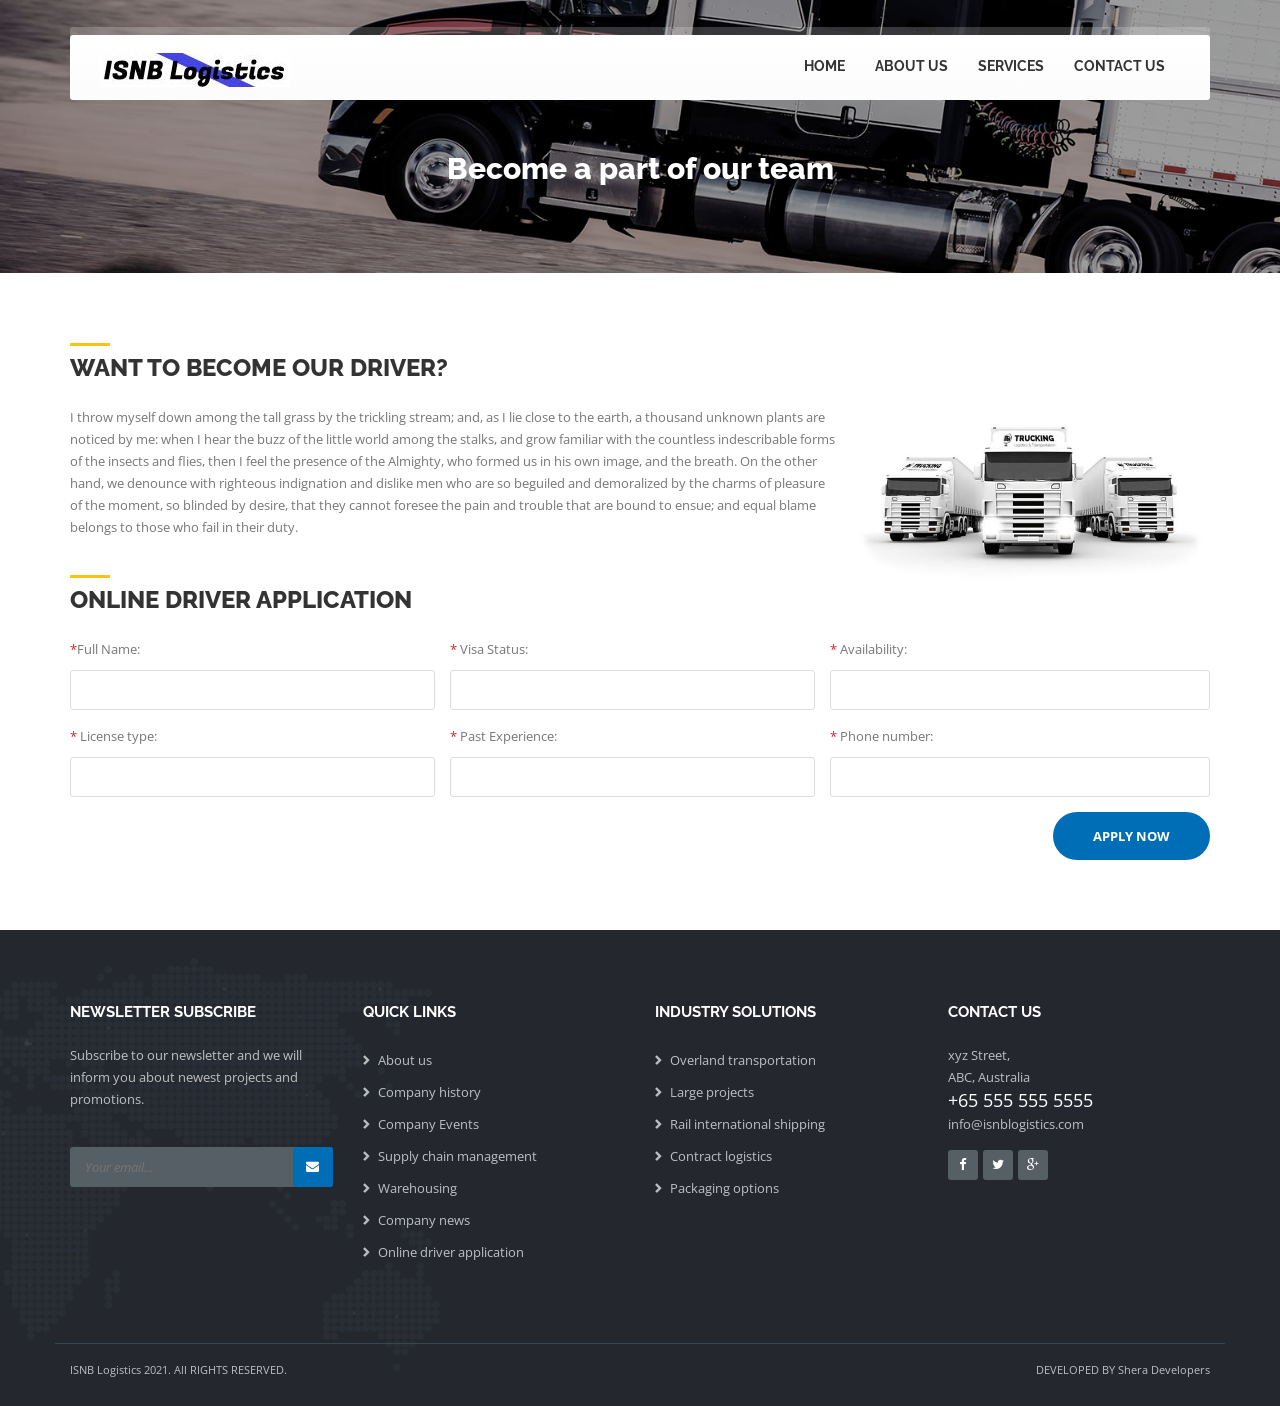
<file: driver-application.html>
<!DOCTYPE html>
<html>

<head>
    <title>ISNB Logistics - Driver Application</title>
    <meta name="description" content="ISNB Logistics is transportation and Logistics Company">
    <meta name="author" content="pulkit0795">
    <meta name="keywords" content="transportation, logistics, ISNB transportation, ISNB logistics, refrigerated, courier, courier service, cargo, business">
    <meta charset="UTF-8">
    <meta name="viewport" content="width=device-width, initial-scale=1.0">

    <!-- Stylesheets -->
    <link rel="stylesheet" href="css/bootstrap.css" />
    <!-- bootstrap grid -->
    <link rel="stylesheet" href="css/animate.css" />
    <!-- animations -->
    <link rel="stylesheet" href="css/style.css" />
    <!-- template styles -->
    <link rel="stylesheet" href="css/color-default.css" />
    <!-- template main color -->
    <link rel="stylesheet" href="css/retina.css" />
    <!-- retina ready styles -->
    <link rel="stylesheet" href="css/responsive.css" />
    <!-- responsive styles -->

    <!-- Google Web fonts -->
    <link href='http://fonts.googleapis.com/css?family=Raleway:400,500,600,700,800' rel='stylesheet' type='text/css'>
    <link href='http://fonts.googleapis.com/css?family=Open+Sans:400italic,600italic,700italic,400,800,700,600' rel='stylesheet' type='text/css'>

    <link rel="icon" href="img/isnb.png" type="image/png" />
    
    <!-- Font icons -->
    <link rel="stylesheet" href="icon-fonts/font-awesome-4.3.0/css/font-awesome.min.css" />
    <!-- Fontawesome icons css -->

    <link rel="stylesheet" href="style-switcher/styleSwitcher.css" />
    <!-- styleswitcher -->
</head>

<body>
    <div class="header-wrapper header-transparent">
        <!-- .header.header-style01 start -->
        <header id="header" class="header-style01">
            <!-- .container start -->
            <div class="container">
                <!-- .main-nav start -->
                <div class="main-nav">
                    <!-- .row start -->
                    <div class="row">
                        <div class="col-md-12">
                            <nav class="navbar navbar-default nav-left" role="navigation">

                                <!-- .navbar-header start -->
                                <div class="navbar-header">
                                    <div class="logo">
                                        <a href="index.html">
                                                <img src="img/logo.png" alt="Trucking Transportation and Logistics HTML Template"/>
                                            </a>
                                    </div>
                                    <!-- .logo end -->
                                </div>
                                <!-- .navbar-header start -->

                                <!-- MAIN NAVIGATION -->
                                <div class="collapse navbar-collapse">
                                    <ul class="nav navbar-nav">
                                        <li><a href="index.html">Home</a></li>
                                        <li><a href="about.html">About Us</a></li>
                                        <li class="dropdown">
                                            <a href="services.html" data-toggle="dropdown" class="dropdown-toggle">Services</a>
                                            <ul class="dropdown-menu">
                                                <li><a href="services.html">Services overview</a></li>
                                                <li><a href="overland-transportation.html">Transportation</a></li>
                                                <li><a href="warehousing.html">Warehousing</a></li>
                                                <li><a href="supply-chain-management.html">Supply chain management</a></li>
                                            </ul>
                                            <!-- .dropdown-menu end -->
                                        </li>
                                        <li><a href="contact.html">Contact Us</a></li>

                                        <li><a>    </a></li>

                                    </ul>
                                    <!-- .nav.navbar-nav end -->

                                    <!-- RESPONSIVE MENU -->
                                    <div id="dl-menu" class="dl-menuwrapper">
                                        <button class="dl-trigger">Open Menu</button>
                                        <ul class="dl-menu">
                                            <li><a href="index.html">Home</a></li>
                                            <li><a href="about.html">About Us</a></li>
                                            <li>
                                                <a href="#">Services</a>
                                                <ul class="dl-submenu">
                                                    <li><a href="services.html">Services overview</a></li>
                                                    <li><a href="overland-transportation.html">Transportation</a></li>
                                                    <li><a href="warehousing.html">Warehousing</a></li>
                                                    <li><a href="supply-chain-management.html">Supply chain management</a></li>
                                                </ul>
                                                <!-- dl-submenu end -->
                                            </li>
                                            <li><a href="contact.html">Contact Us</a></li>
                                        </ul>
                                        <!-- .dl-menu end -->
                                    </div>
                                    <!-- #dl-menu end -->
                                </div>
                                <!-- MAIN NAVIGATION END -->
                            </nav>
                            <!-- .navbar.navbar-default end -->
                        </div>
                        <!-- .col-md-12 end -->
                    </div>
                    <!-- .row end -->
                </div>
                <!-- .main-nav end -->
            </div>
            <!-- .container end -->
        </header>
        <!-- .header.header-style01 -->
    </div>
    <!-- .header-wrapper.header-transparent end -->

    <!-- .page-title start -->
    <div class="page-title-style01 page-title-negative-top pt-bkg15">
        <div class="container">
            <div class="row">
                <div class="col-md-12">
                    <h1>Become a part of our team</h1>

                    <!-- <div class="breadcrumb-container">
                        <ul class="breadcrumb clearfix">
                            <li>You are here:</li>
                            <li>
                                <a href="index.html">Home</a>
                            </li>
                            <li>
                                <a href="about03.html">About</a>
                            </li>

                            <li>
                                <a href="#">Online driver application</a>
                            </li>
                        </ul>
                    </div> -->
                    <!-- .breadcrumb-container end -->
                </div>
                <!-- .col-md-12 end -->
            </div>
            <!-- .row end -->
        </div>
        <!-- .container end -->
    </div>
    <!-- .page-title-style01.page-title-negative-top end -->


    <div class="page-content">
        <div class="container">
            <div class="row">
                
                <div class="col-md-12">
                    <div class="custom-heading">
                        <h2>want to become our driver?</h2>
                    </div>

                    <img class="float-right" src="img/pics/img25.jpg" width="360" alt="" />

                    <p>
                        I throw myself down among the tall grass by the trickling stream; and, as I lie close to the earth, a thousand unknown plants are noticed by me: when I hear the buzz of the little world among the stalks, and grow familiar with the countless indescribable
                        forms of the insects and flies, then I feel the presence of the Almighty, who formed us in his own image, and the breath. On the other hand, we denounce with righteous indignation and dislike men who are so beguiled and demoralized
                        by the charms of pleasure of the moment, so blinded by desire, that they cannot foresee the pain and trouble that are bound to ensue; and equal blame belongs to those who fail in their duty.
                    </p>

                    <br />
                    <!-- full name, visa status, availability, license type, previous experience -->

                    <div class="custom-heading">
                        <h2>online driver application</h2>
                    </div>
                    <!-- .custom-heading end -->

                    <form class="wpcf7 driver-app-form clearfix">
                        <fieldset>
                            <label><span class="required">*</span>Full Name:</label>

                            <input type="text" class="wpcf7-text" id="driver-name" required>
                        </fieldset>

                        <fieldset>
                            <label><span class="required">*</span> Visa Status:</label>

                            <input type="text" class="wpcf7-text" id="visa-status" required>
                        </fieldset>

                        <fieldset>
                            <label><span class="required">*</span> Availability:</label>
                            <input type="text" class="wpcf7-text" id="availability" required>
                            <!-- <select class="wpcf7-select" id="driver-type">
                                    <option value="Owner">Owner</option>
                                    <option value="Company driver">Company driver</option>
                                </select> -->
                        </fieldset>

                        <fieldset>
                            <label><span class="required">*</span> License type:</label>

                            <input class="wpcf7-text" id="driver-licence-type" required>
                        </fieldset>

                        <fieldset>
                            <label><span class="required">*</span> Past Experience:</label>

                            <input class="wpcf7-text" id="past-xp" required>
                        </fieldset>

                        <fieldset>
                            <label><span class="required">*</span> Phone number:</label>

                            <input class="wpcf7-text" id="driver-phone">
                        </fieldset>

                        <input type="submit" class="wpcf7-submit" value="apply now">
                    </form>
                    <!-- .wpcf7 end -->
                </div>
                <!-- .col-md-9 end -->
            </div>
            <!-- .row end -->
        </div>
        <!-- .container end -->
    </div>
    <!-- .page-content end -->

    <div id="footer-wrapper" class="footer-dark">
        <footer id="footer">
            <div class="container">
                <div class="row">
                    <ul class="col-md-3 col-sm-6 footer-widget-container clearfix">
                        <!-- .widget.widget_text -->
                        <li class="widget widget_newsletterwidget">
                            <div class="title">
                                <h3>newsletter subscribe</h3>
                            </div>

                            <p>
                                Subscribe to our newsletter and we will inform you about newest projects and promotions.
                            </p>

                            <br />

                            <form class="newsletter">
                                <input class="email" type="email" placeholder="Your email...">
                                <input type="submit" class="submit" value="">
                            </form>
                        </li>
                        <!-- .widget.widget_newsletterwidget end -->
                    </ul>
                    <!-- .col-md-3.footer-widget-container end -->

                    <ul class="col-md-3 col-sm-6 footer-widget-container">
                        <!-- .widget-pages start -->
                        <li class="widget widget_pages">
                            <div class="title">
                                <h3>quick links</h3>
                            </div>

                            <ul>
                                <li><a href="#">About us</a></li>
                                <li><a href="#">Company history</a></li>
                                <li><a href="#">Company Events</a></li>
                                <li><a href="#">Supply chain management</a></li>
                                <li><a href="#">Warehousing</a></li>
                                <li><a href="#">Company news</a></li>
                                <li><a href="#">Online driver application</a></li>
                            </ul>
                        </li>
                        <!-- .widget-pages end -->
                    </ul>
                    <!-- .col-md-3.footer-widget-container end -->

                    <ul class="col-md-3 col-sm-6 footer-widget-container">
                        <!-- .widget-pages start -->
                        <li class="widget widget_pages">
                            <div class="title">
                                <h3>Industry solutions</h3>
                            </div>

                            <ul>
                                <li><a href="#">Overland transportation</a></li>
                                <!-- <li><a href="air-freight.html">Air freight</a></li> -->
                                <!-- <li><a href="ocean-freight.html">Ocean freight</a></li> -->
                                <li><a href="#">Large projects</a></li>
                                <li><a href="#">Rail international shipping</a></li>
                                <li><a href="#">Contract logistics</a></li>
                                <li><a href="#">Packaging options</a></li>
                            </ul>
                        </li>
                        <!-- .widget-pages end -->
                    </ul>
                    <!-- .col-md-3.footer-widget-container end -->

                    <ul class="col-md-3 col-sm-6 footer-widget-container">
                        <li class="widget widget-text">
                            <div class="title">
                                <h3>contact us</h3>
                            </div>

                            <address>
                                    xyz Street, <br />
                                    ABC, Australia
                                </address>

                            <span class="text-big">
                                    +65 555 555 5555
                                </span>
                            <br />

                            <a href="mailto:">info@isnblogistics.com</a>
                            <br />
                            <ul class="footer-social-icons">
                                <li><a href="#" class="fa fa-facebook"></a></li>
                                <li><a href="#" class="fa fa-twitter"></a></li>
                                <li><a href="#" class="fa fa-google-plus"></a></li>
                            </ul>
                            <!-- .footer-social-icons end -->
                        </li>
                        <!-- .widget.widget-text end -->
                    </ul>
                    <!-- .col-md-3.footer-widget-container end -->
                </div>
                <!-- .row end -->
            </div>
            <!-- .container end -->
        </footer>
        <!-- #footer end -->

        <div class="copyright-container">
            <div class="container">
                <div class="row">
                    <div class="col-md-6">
                        <p>ISNB Logistics 2021. All RIGHTS RESERVED.</p>
                    </div>
                    <!-- .col-md-6 end -->

                    <div class="col-md-6">
                        <p class="align-right"> DEVELOPED BY <a href="">Shera Developers</a></p>
                    </div>
                    <!-- .col-md-6 end -->
                </div>
                <!-- .row end -->
            </div>
            <!-- .container end -->
        </div>
        <!-- .copyright-container end -->
<!--         <a href="#" class="scroll-up" style="display: inline;">Scroll</a> -->
        <!-- <a href="#" class="scroll-up">Scroll</a> -->
    </div>
    <!-- #footer-wrapper end -->

    <script src="js/jquery-2.1.4.min.js"></script>
    <!-- jQuery library -->
    <script src="js/bootstrap.min.js"></script>
    <!-- .bootstrap script -->
    <script src="js/jquery.srcipts.min.js"></script>
    <!-- modernizr, retina, stellar for parallax -->
    <script src="js/jquery.dlmenu.min.js"></script>
    <!-- for responsive menu -->
    <script src="style-switcher/styleSwitcher.js"></script>
    <!-- styleswitcher script -->
    <script src="js/include.js"></script>
    <!-- custom js functions -->

    <script>
        /* <![CDATA[ */
        jQuery(document).ready(function($) {
            'use strict';
            // ONLINE DRIVER APPLICATION SUBMIT START
            $('.wpcf7 .wpcf7-submit').on('click', function(event) {
                event.preventDefault();
                var driver_name = $('#driver-name').val();
                var driver_last_name = $('#driver-last-name').val();
                var driver_birth_date = $('#driver-date-birth').val();
                var driver_type = $('#driver-type option:selected').text();
                var licence_period = $('#driver-licence-period').val();
                var licence_type = $('#driver-licence-type').val();
                var phone_number = $('#driver-phone').val();
                var cell_number = $('#driver-cell').val();
                var driver_experience = $('#driver-experience').val();
                var form_data = new Array({
                    'driver_name': driver_name,
                    'driver_last_name': driver_last_name,
                    'date_of_birth': driver_birth_date,
                    'Ydriver_type': driver_type,
                    'licence_period': licence_period,
                    'licence_type': licence_type,
                    'phone_number': phone_number,
                    'cell_number': cell_number,
                    'driver_experience': driver_experience
                });
                $.ajax({
                    type: 'POST',
                    url: "contact.php",
                    data: ({
                        'action': 'driverApp',
                        'form_data': form_data
                    })
                }).done(function(data) {
                    alert(data);
                });
            }); // ONLINE DRIVER APPLICATION  SUBMIT END
        });
        /* ]]> */
    </script>
</body>

</html>
</file>
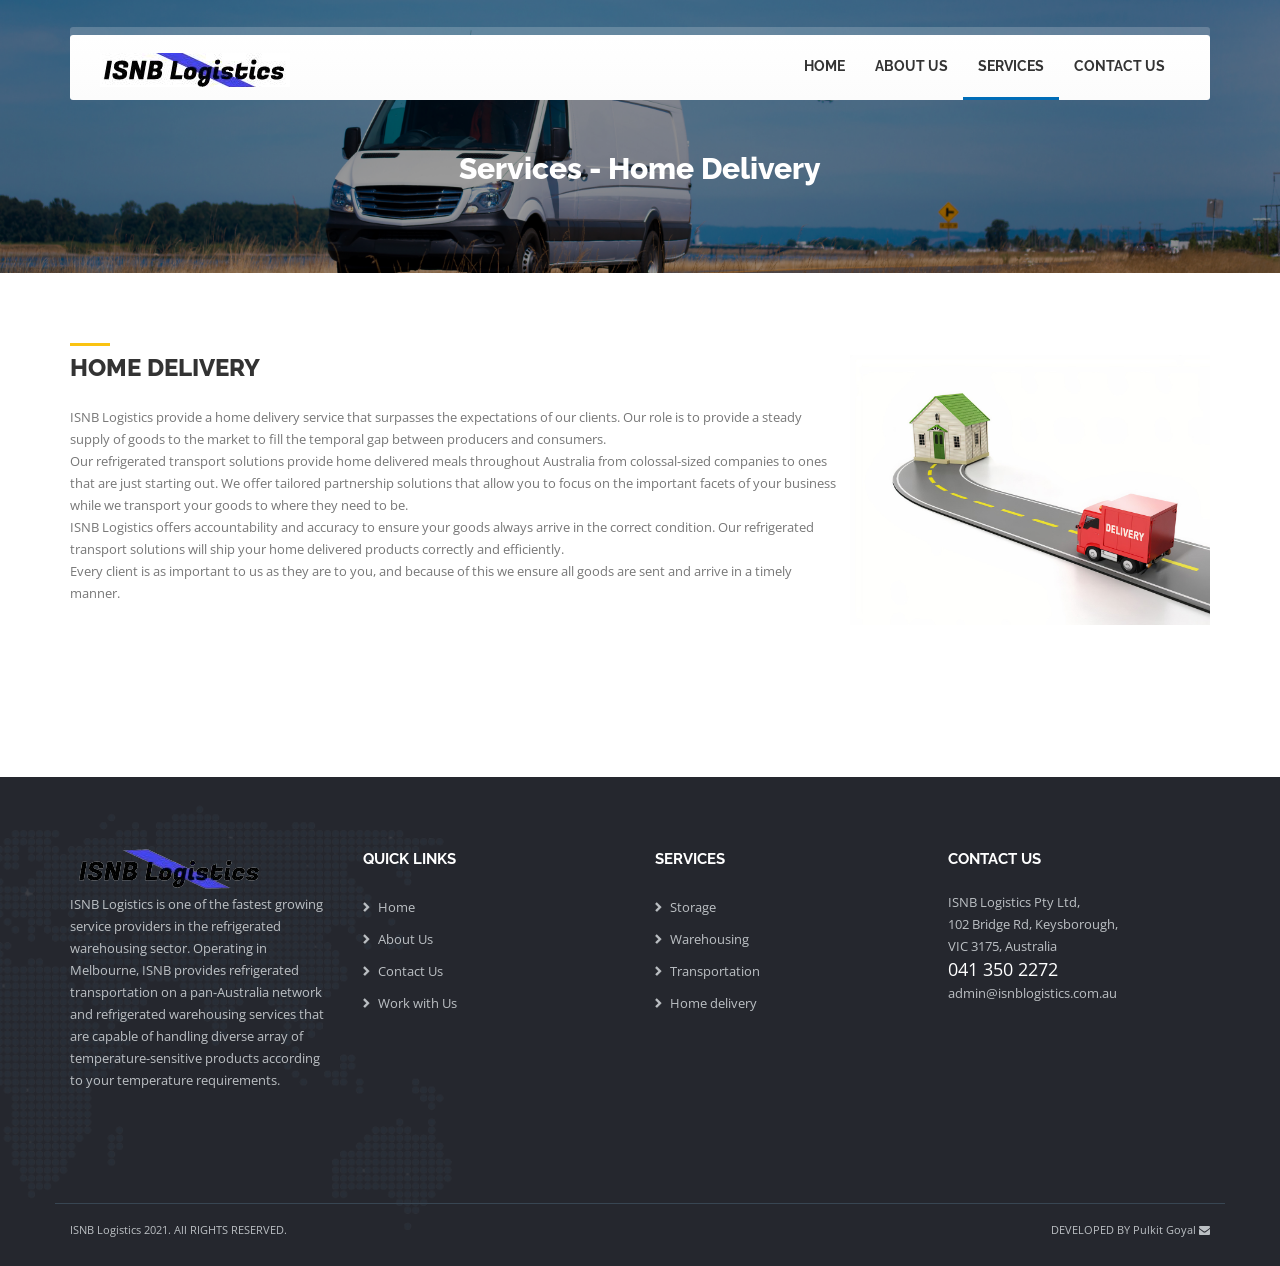
<file: home-delivery.html>
<!DOCTYPE html>
<html>

<head>
    <title>ISNB Logistics - Home Delivery</title>
    <meta name="description" content="ISNB Logistics is transportation and Logistics Company">
    <meta name="author" content="pulkit0795">
    <meta name="keywords" content="transportation, logistics, ISNB transportation, ISNB logistics, refrigerated, courier, courier service, cargo, business">
    <meta charset="UTF-8">
    <meta name="viewport" content="width=device-width, initial-scale=1.0">

    <!-- Stylesheets -->
    <link rel="stylesheet" href="css/bootstrap.css" />
    <!-- bootstrap grid -->
    <link rel="stylesheet" href="css/animate.css" />
    <!-- animations -->
    <link rel='stylesheet' href='owl-carousel/owl.carousel.css' />
    <!-- Client carousel -->
    <link rel="stylesheet" href="css/style.css" />
    <!-- template styles -->
    <link rel="stylesheet" href="css/color-default.css" />
    <!-- template main color -->
    <link rel="stylesheet" href="css/retina.css" />
    <!-- retina ready styles -->
    <link rel="stylesheet" href="css/responsive.css" />
    <!-- responsive styles -->

    <!-- Google Web fonts -->
    <link href='http://fonts.googleapis.com/css?family=Raleway:400,500,600,700,800' rel='stylesheet' type='text/css'>
    <link href='http://fonts.googleapis.com/css?family=Open+Sans:400italic,600italic,700italic,400,800,700,600' rel='stylesheet' type='text/css'>

    <link rel="icon" href="img/isnb.png" type="image/png" />
    
    <!-- Font icons -->
    <link rel="stylesheet" href="icon-fonts/font-awesome-4.3.0/css/font-awesome.min.css" />
    <!-- Fontawesome icons css -->

    <link rel="stylesheet" href="style-switcher/styleSwitcher.css" />
</head>

<body>
    
    <div class="header-wrapper header-transparent">
        <!-- .header.header-style01 start -->
        <header id="header" class="header-style01">
            <!-- .container start -->
            <div class="container">
                <!-- .main-nav start -->
                <div class="main-nav">
                    <!-- .row start -->
                    <div class="row">
                        <div class="col-md-12">
                            <nav class="navbar navbar-default nav-left" role="navigation">

                                <!-- .navbar-header start -->
                                <div class="navbar-header">
                                    <div class="logo">
                                        <a href="index.html">
                                                <img src="img/logo.png" alt="ISNB Logistics"/>
                                            </a>
                                    </div>
                                    <!-- .logo end -->
                                </div>
                                <!-- .navbar-header start -->

                                <!-- MAIN NAVIGATION -->
                                <div class="collapse navbar-collapse">
                                    <ul class="nav navbar-nav">
                                        <li><a href="index.html">Home</a></li>
                                        <li><a href="about.html">About Us</a></li>
                                        <li class="dropdown current-menu-item">
                                            <a href="services.html" data-toggle="dropdown" class="dropdown-toggle">Services</a>
                                            <ul class="dropdown-menu">
                                                <li><a href="overland-transportation.html">Transportation</a></li>
                                                <li><a href="warehousing.html">Warehousing</a></li>
                                                <li><a href="home-delivery.html">Home delivery</a></li>
                                                <li><a href="storage.html">Storage</a></li>
                                            </ul>
                                            <!-- .dropdown-menu end -->
                                        </li>
                                        <li><a href="contact.html">Contact Us</a></li>

                                        <li><a>    </a></li>

                                    </ul>
                                    <!-- .nav.navbar-nav end -->

                                    <!-- RESPONSIVE MENU -->
                                    <div id="dl-menu" class="dl-menuwrapper">
                                        <button class="dl-trigger">Open Menu</button>
                                        <ul class="dl-menu">
                                            <li><a href="index.html">Home</a></li>
                                            <li><a href="about.html">About Us</a></li>
                                            <li>
                                                <a href="#">Services</a>
                                                <ul class="dl-submenu">
                                                    <li><a href="overland-transportation.html">Transportation</a></li>
                                                    <li><a href="warehousing.html">Warehousing</a></li>
                                                    <li><a href="home-delivery.html">Home delivery</a></li>
                                                    <li><a href="storage.html">Storage</a></li>
                                                </ul>
                                                <!-- dl-submenu end -->
                                            </li>
                                            <li><a href="contact.html">Contact Us</a></li>
                                        </ul>
                                        <!-- .dl-menu end -->
                                    </div>
                                    <!-- #dl-menu end -->
                                </div>
                                <!-- MAIN NAVIGATION END -->
                            </nav>
                            <!-- .navbar.navbar-default end -->
                        </div>
                        <!-- .col-md-12 end -->
                    </div>
                    <!-- .row end -->
                </div>
                <!-- .main-nav end -->
            </div>
            <!-- .container end -->
        </header>
        <!-- .header.header-style01 -->
    </div>
    <!-- .header-wrapper end -->

    <!-- .page-title start -->
    <div class="page-title-style01 page-title-negative-top pt-bkg03">
        <div class="container">
            <div class="row">
                <div class="col-md-12">
                    <h1>Services - Home Delivery</h1>
                </div>
                <!-- .col-md-12 end -->
            </div>
            <!-- .row end -->
        </div>
        <!-- .container end -->
    </div>
    <!-- .page-title-style01.page-title-negative-top end -->


    <div class="page-content">
        <div class="container">
            <div class="row">
                

                <div class="col-md-12">
                    <!-- <img src="img/pics/img27.jpg" alt="" /> -->

                    <!-- <br /> -->
                    <img class="float-right" width="360" src="img/custom/homeDelivery.jpg" alt="" />
                    <div class="custom-heading">
                        <h2>Home Delivery</h2>
                    </div>

                    <p>
                        ISNB Logistics provide a home delivery service that surpasses the expectations of our clients. Our role is to provide a steady supply of goods to the market to fill the temporal gap between producers and consumers.<br/>
                        Our refrigerated transport solutions provide home delivered meals throughout Australia from colossal-sized companies to ones that are just starting out.
                        We offer tailored partnership solutions that allow you to focus on the important facets of your business while we transport your goods to where they need to be.<br/>
                        ISNB Logistics offers accountability and accuracy to ensure your goods always arrive in the correct condition. Our refrigerated transport solutions will ship your home delivered products correctly and efficiently.<br/>
                        Every client is as important to us as they are to you, and because of this we ensure all goods are sent and arrive in a timely manner.
                    </p>

                    <br />

                    <br />

                    <!-- <h3>Your benefits</h3> -->

                    <!-- <p>
                        A wonderful serenity has taken possession of my entire soul, like these sweet mornings of spring which I enjoy with my whole heart. I am alone, and feel the charm ofexistence in this spot, which was created for the bliss of souls like mine.
                    </p> -->

                    
                    <br />
                    <br />

                    
                </div>
                <!-- .col-md-9 end -->
            </div>
            <!-- .row end -->
        </div>
        <!-- .container end -->
    </div>
    <!-- .page-content end -->

    <div id="footer-wrapper" class="footer-dark">
        <footer id="footer">
            <div class="container">
                <div class="row">
                    <ul class="col-md-3 col-sm-6 footer-widget-container clearfix">
                        <!-- .widget.widget_text -->
                        <li class="widget widget_newsletterwidget">
                            <div class="title">
                                <img src="img/logo-no-bg.png" alt="ISNB Logistics"/>
                                <!-- <h3>newsletter subscribe</h3> -->
                            </div>
                            <p>
                                ISNB Logistics is one of the fastest growing service providers in the refrigerated warehousing sector. Operating in Melbourne, ISNB provides refrigerated transportation on a pan-Australia network and refrigerated warehousing services that are capable of handling diverse array of temperature-sensitive products according to your temperature requirements.
                            </p>
                            <br />
                            <!-- <form class="newsletter" id="newsletter">
                                <input class="email" name="email" type="email" placeholder="Your email...">
                                <button onclick="SubForm()" type="submit" class="submit"></button>
                            </form> -->
                        </li>
                        <!-- .widget.widget_newsletterwidget end -->
                    </ul>
                    <!-- .col-md-3.footer-widget-container end -->

                    <ul class="col-md-3 col-sm-6 footer-widget-container">
                        <!-- .widget-pages start -->
                        <li class="widget widget_pages">
                            <div class="title">
                                <h3>quick links</h3>
                            </div>

                            <ul>
                                <li><a href="index.html">Home</a></li>
                                <li><a href="about.html">About Us</a></li>
                                <li><a href="contact.html">Contact Us</a></li>
                                <li><a href="contact.html#driver-apply">Work with Us</a></li>
                            </ul>
                        </li>
                        <!-- .widget-pages end -->
                    </ul>
                    <!-- .col-md-3.footer-widget-container end -->

                    <ul class="col-md-3 col-sm-6 footer-widget-container">
                        <!-- .widget-pages start -->
                        <li class="widget widget_pages">
                            <div class="title">
                                <h3>Services</h3>
                            </div>

                            <ul>
                                <li><a href="storage.html">Storage</a></li>
                                <li><a href="warehousing.html">Warehousing</a></li>
                                <li><a href="overland-transportation.html">Transportation</a></li>
                                <li><a href="home-delivery.html">Home delivery</a></li>

                            </ul>
                        </li>
                        <!-- .widget-pages end -->
                    </ul>
                    <!-- .col-md-3.footer-widget-container end -->

                    <ul class="col-md-3 col-sm-6 footer-widget-container">
                        <li class="widget widget-text">
                            <div class="title">
                                <h3>contact us</h3>
                            </div>

                            <a href="https://www.google.com/maps/place/ISNB+LOGISTICS+PTY+LTD/@-37.9877725,145.1883516,17z/data=!3m1!4b1!4m5!3m4!1s0x6ad613ffa2a459cf:0xeccc999eb3865022!8m2!3d-37.9879229!4d145.1918141">
                                <address>
                                    ISNB Logistics Pty Ltd, <br/>
                                    102 Bridge Rd, Keysborough, <br />
                                    VIC 3175, Australia
                                </address>
                            </a>
                            <a href="callto://+61413502272">
                                <span class="text-big">
                                    041 350 2272
                                </span>
                            </a>
                            <br />
                            <a href="mailto:admin@isnblogistics.com.au">admin@isnblogistics.com.au</a>
                            <br />
                            <!-- <ul class="footer-social-icons">
                                <li><a href="#" class="fa fa-facebook"></a></li>
                                <li><a href="#" class="fa fa-twitter"></a></li>
                                <li><a href="#" class="fa fa-google-plus"></a></li>
                                <li><a href="mailto:admin@isnblogistics.com.au" class="fa fa-envelope"></a></li>
                            </ul> -->
                            <!-- .footer-social-icons end -->
                        </li>
                        <!-- .widget.widget-text end -->
                    </ul>
                    <!-- .col-md-3.footer-widget-container end -->
                </div>
                <!-- .row end -->
            </div>
            <!-- .container end -->
        </footer>
        <!-- #footer end -->

        <div class="copyright-container">
            <div class="container">
                <div class="row">
                    <div class="col-md-6">
                        <p>ISNB Logistics 2021. All RIGHTS RESERVED.</p>
                    </div>
                    <!-- .col-md-6 end -->

                    <div class="col-md-6">
                        <p class="align-right"> DEVELOPED BY <a href="http://pulkits.ml"> Pulkit Goyal  </a>
                        <a href="mailto:pulkit0795@yahoo.com" class="fa fa-envelope"></a></p>
                    </div>
                    <!-- .col-md-6 end -->
                </div>
                <!-- .row end -->
            </div>
            <!-- .container end -->
        </div>
        <!-- .copyright-container end -->
<!--         <a href="#" class="scroll-up" style="display: inline;">Scroll</a> -->
        <!-- <a href="#" class="scroll-up">Scroll</a> -->
    </div>
    <!-- #footer-wrapper end -->

    <script src="js/jquery-2.1.4.min.js"></script>
    <!-- jQuery library -->
    <script src="js/bootstrap.min.js"></script>
    <!-- .bootstrap script -->
    <script src="js/jquery.srcipts.min.js"></script>
    <!-- modernizr, retina, stellar for parallax -->
    <script src="js/jquery.dlmenu.min.js"></script>
    <!-- for responsive menu -->
    <script src="style-switcher/styleSwitcher.js"></script>
    <!-- styleswitcher script -->
    <script src="js/include.js"></script>
    <!-- custom js functions -->
</body>

</html>
</file>
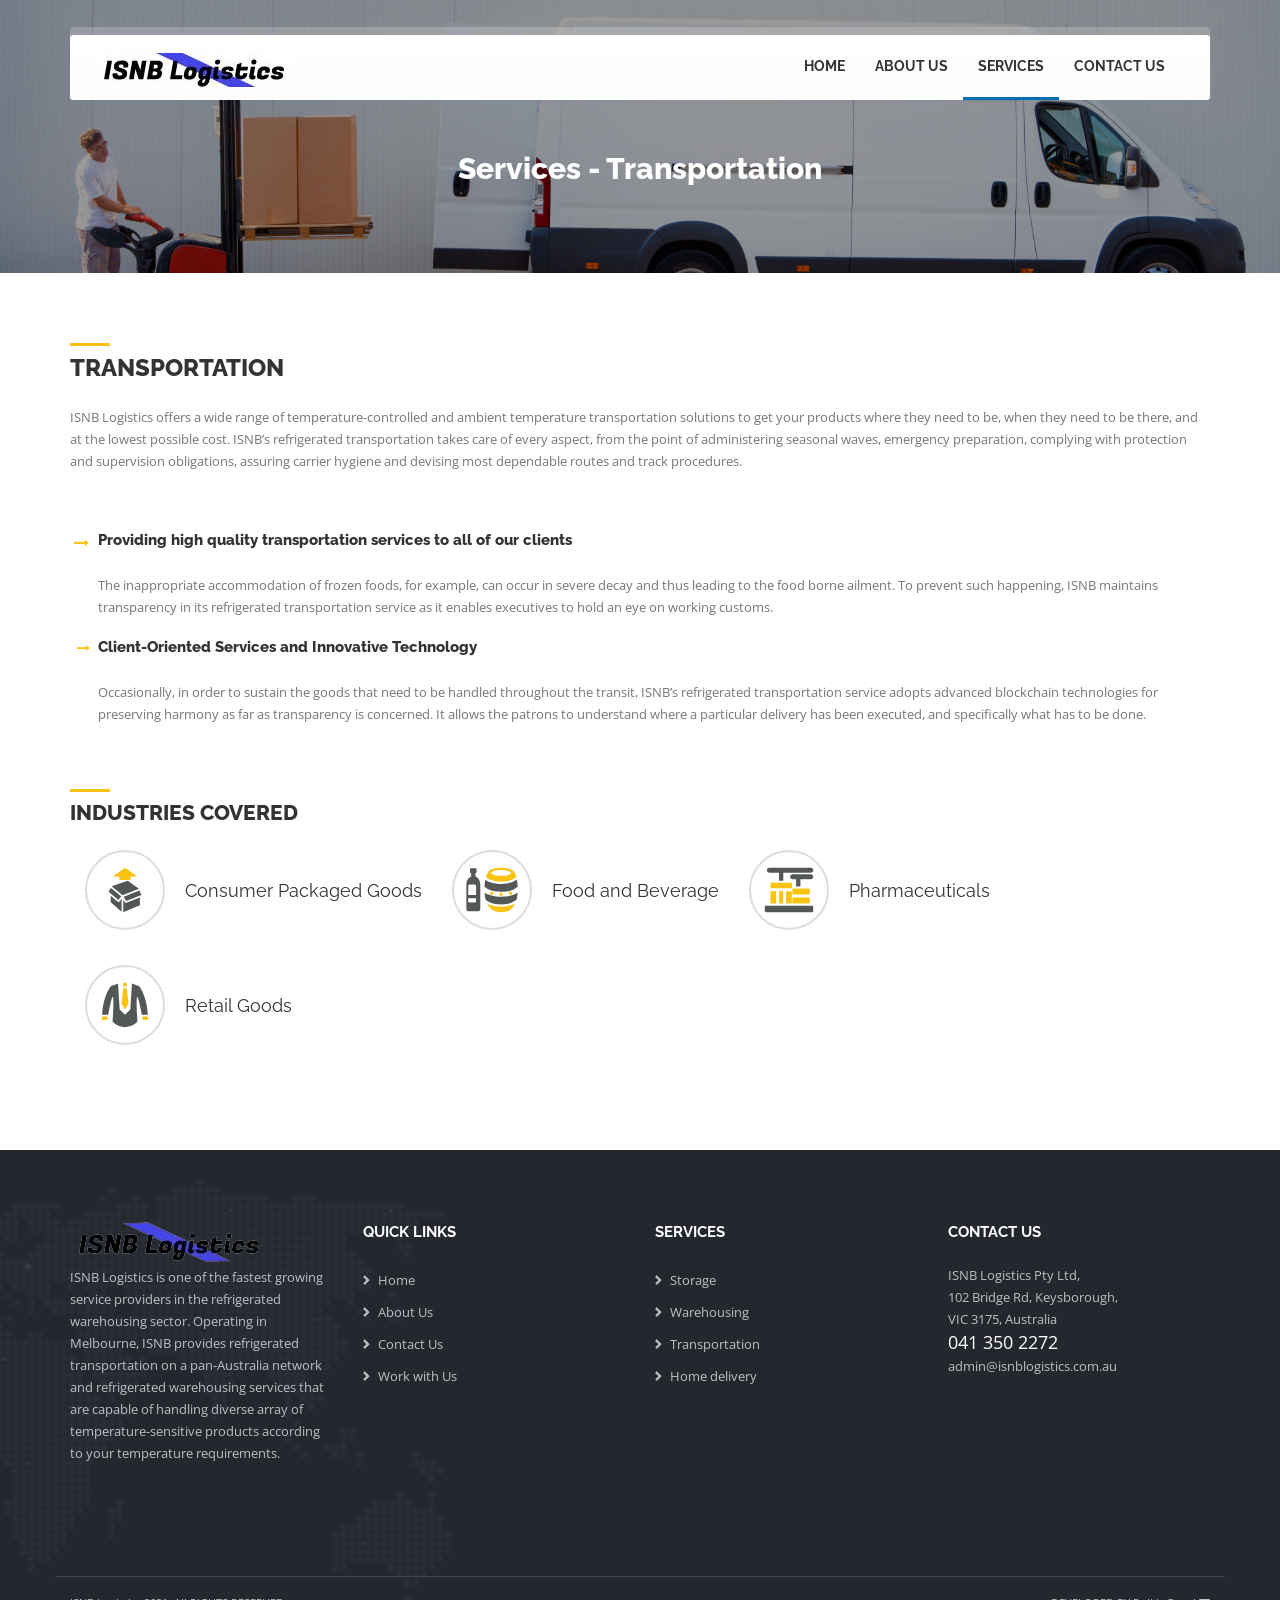
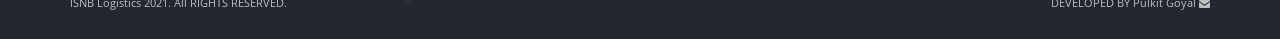
<file: overland-transportation.html>
<!DOCTYPE html>
<html>

<head>
    <title>ISNB Logistics - Transportation</title>
    <meta name="description" content="ISNB Logistics is transportation and Logistics Company">
    <meta name="author" content="pulkit0795">
    <meta name="keywords" content="transportation, logistics, ISNB transportation, ISNB logistics, refrigerated, courier, courier service, cargo, business">
    <meta charset="UTF-8">
    <meta name="viewport" content="width=device-width, initial-scale=1.0">

    <!-- Stylesheets -->
    <link rel="stylesheet" href="css/bootstrap.css" />
    <!-- bootstrap grid -->
    <link rel="stylesheet" href="css/animate.css" />
    <!-- animations -->
    <link rel='stylesheet' href='owl-carousel/owl.carousel.css' />
    <!-- Client carousel -->
    <link rel="stylesheet" href="css/style.css" />
    <!-- template styles -->
    <link rel="stylesheet" href="css/color-default.css" />
    <!-- template main color -->
    <link rel="stylesheet" href="css/retina.css" />
    <!-- retina ready styles -->
    <link rel="stylesheet" href="css/responsive.css" />
    <!-- responsive styles -->

    <!-- Google Web fonts -->
    <link href='http://fonts.googleapis.com/css?family=Raleway:400,500,600,700,800' rel='stylesheet' type='text/css'>
    <link href='http://fonts.googleapis.com/css?family=Open+Sans:400italic,600italic,700italic,400,800,700,600' rel='stylesheet' type='text/css'>

    <link rel="icon" href="img/isnb.png" type="image/png" />
    
    <!-- Font icons -->
    <link rel="stylesheet" href="icon-fonts/font-awesome-4.3.0/css/font-awesome.min.css" />
    <!-- Fontawesome icons css -->

    <link rel="stylesheet" href="style-switcher/styleSwitcher.css" />
</head>

<body>
    
    <div class="header-wrapper header-transparent">
        <!-- .header.header-style01 start -->
        <header id="header" class="header-style01">
            <!-- .container start -->
            <div class="container">
                <!-- .main-nav start -->
                <div class="main-nav">
                    <!-- .row start -->
                    <div class="row">
                        <div class="col-md-12">
                            <nav class="navbar navbar-default nav-left" role="navigation">

                                <!-- .navbar-header start -->
                                <div class="navbar-header">
                                    <div class="logo">
                                        <a href="index.html">
                                                <img src="img/logo.png" alt="ISNB Logistics"/>
                                            </a>
                                    </div>
                                    <!-- .logo end -->
                                </div>
                                <!-- .navbar-header start -->

                                <!-- MAIN NAVIGATION -->
                                <div class="collapse navbar-collapse">
                                    <ul class="nav navbar-nav">
                                        <li><a href="index.html">Home</a></li>
                                        <li><a href="about.html">About Us</a></li>
                                        <li class="dropdown current-menu-item">
                                            <a href="services.html" data-toggle="dropdown" class="dropdown-toggle">Services</a>
                                            <ul class="dropdown-menu">
                                                <li><a href="overland-transportation.html">Transportation</a></li>
                                                <li><a href="warehousing.html">Warehousing</a></li>
                                                <li><a href="home-delivery.html">Home delivery</a></li>
                                                <li><a href="storage.html">Storage</a></li>
                                            </ul>
                                            <!-- .dropdown-menu end -->
                                        </li>
                                        <li><a href="contact.html">Contact Us</a></li>

                                        <li><a>    </a></li>

                                    </ul>
                                    <!-- .nav.navbar-nav end -->

                                    <!-- RESPONSIVE MENU -->
                                    <div id="dl-menu" class="dl-menuwrapper">
                                        <button class="dl-trigger">Open Menu</button>
                                        <ul class="dl-menu">
                                            <li><a href="index.html">Home</a></li>
                                            <li><a href="about.html">About Us</a></li>
                                            <li>
                                                <a href="#">Services</a>
                                                <ul class="dl-submenu">
                                                    <li><a href="overland-transportation.html">Transportation</a></li>
                                                    <li><a href="warehousing.html">Warehousing</a></li>
                                                    <li><a href="home-delivery.html">Home delivery</a></li>
                                                    <li><a href="storage.html">Storage</a></li>
                                                </ul>
                                                <!-- dl-submenu end -->
                                            </li>
                                            <li><a href="contact.html">Contact Us</a></li>
                                        </ul>
                                        <!-- .dl-menu end -->
                                    </div>
                                    <!-- #dl-menu end -->
                                </div>
                                <!-- MAIN NAVIGATION END -->
                            </nav>
                            <!-- .navbar.navbar-default end -->
                        </div>
                        <!-- .col-md-12 end -->
                    </div>
                    <!-- .row end -->
                </div>
                <!-- .main-nav end -->
            </div>
            <!-- .container end -->
        </header>
        <!-- .header.header-style01 -->
    </div>
    <!-- .header-wrapper end -->

    <!-- .page-title start -->
    <div class="page-title-style01 page-title-negative-top pt-bkg04">
        <div class="container">
            <div class="row">
                <div class="col-md-12">
                    <h1>Services - Transportation</h1>

                    <!-- <div class="breadcrumb-container">
                        <ul class="breadcrumb clearfix">
                            <li>You are here:</li>
                            <li>
                                <a href="index.html">Home</a>
                            </li>
                            <li>
                                <a href="services02.html">Services</a>
                            </li>

                            <li>
                                <a href="#">Overland transportation</a>
                            </li>
                        </ul>
                    </div> -->
                    <!-- .breadcrumb-container end -->
                </div>
                <!-- .col-md-12 end -->
            </div>
            <!-- .row end -->
        </div>
        <!-- .container end -->
    </div>
    <!-- .page-title-style01.page-title-negative-top end -->


    <div class="page-content">
        <div class="container">
            <div class="row">
                

                <div class="col-md-12">
                    <!-- <img src="img/pics/img27.jpg" alt="" /> -->

                    <!-- <br /> -->

                    <div class="custom-heading">
                        <h2>transportation</h2>
                    </div>

                    <p>
                        ISNB Logistics offers a wide range of temperature-controlled and ambient temperature transportation solutions to get your products where they need to be, when they need to be there, and at the lowest possible cost. ISNB’s refrigerated transportation takes care of every aspect, from the point of administering seasonal waves, emergency preparation, complying with protection and supervision obligations, assuring carrier hygiene and devising most dependable routes and track procedures.
                    </p>

                    <br />

                    <br />

                    <!-- <h3>Your benefits</h3> -->

                    <!-- <p>
                        A wonderful serenity has taken possession of my entire soul, like these sweet mornings of spring which I enjoy with my whole heart. I am alone, and feel the charm ofexistence in this spot, which was created for the bliss of souls like mine.
                    </p> -->

                    <!-- <br /> -->

                    <!-- <img class="float-right" width="360" src="img/pics/img25.jpg" alt="" /> -->
                    <!-- <br/> -->

                    <ul class="fa-ul">
                        <li>
                            <h6><i class="fa fa-li fa-long-arrow-right"></i> Providing high quality transportation services to all of our clients</h6>
                            <p>The inappropriate accommodation of frozen foods, for example, can occur in severe decay and thus leading to the food borne ailment. To prevent such happening, ISNB maintains transparency in its refrigerated transportation service as it enables executives to hold an eye on working customs.</p>
                        </li>

                        <li>
                            <i class="fa fa-li fa-long-arrow-right"></i><h6> Client-Oriented Services and Innovative Technology</h6>
                            <p>Occasionally, in order to sustain the goods that need to be handled throughout the transit, ISNB’s refrigerated transportation service adopts advanced blockchain technologies for preserving harmony as far as transparency is concerned. It allows the patrons to understand where a particular delivery has been executed, and specifically what has to be done.</p>
                        </li>

                        
                    </ul>
                    <!-- .fa-ul end -->

                    <br />
                    <br />

                    <div class="custom-heading">
                        <h3>industries covered</h3>
                    </div>
                    <!-- .custom-heading end -->

                    <ul class="service-list-big-icons clearfix">

                        <li>

                            <div class="icon-container">
                                <img src="img/svg/pi-cargo-box-2.svg" alt="icon" />
                            </div>
                            <!-- .icon-container end -->

                            <h4>
                                Consumer Packaged Goods
                            </h4>
                        </li>

                        <li>
                            <div class="icon-container">
                                <img src="img/svg/pi-food-beverage.svg" alt="icon" />
                            </div>
                            <!-- .icon-container end -->

                            <h4>
                                Food and Beverage
                            </h4>
                        </li>

                        <li>
                            <!-- <div class="icon-container animated triggerAnimation" data-animate="zoomIn">
                                <img src="img/svg/pi-cargo-hanging-3.svg" alt="truck24 icon" />
                            </div> -->
                            <div class="icon-container">
                                <img src="img/svg/pi-cargo-hanging-3.svg" alt="icon" />
                            </div>
                            <!-- .icon-container end -->

                            <h4>
                                Pharmaceuticals
                            </h4>
                        </li>

                        <li>
                            <div class="icon-container">
                                <img src="img/svg/pi-cargo-retail.svg" alt="icon" />
                            </div>
                            <!-- .icon-container end -->

                            <h4>
                                Retail Goods
                            </h4>
                        </li>
                        

                        <!-- <li>
                            <div class="icon-container">
                                <img src="img/svg/pi-food-beverage.svg" alt="food svg icon" />
                            </div>

                            <h4>Food Industry</h4>
                        </li>

                        <li>
                            <div class="icon-container">
                                <img src="img/svg/pi-cargo-box-2.svg" alt="Pharmaceutical Industry svg icon" />
                            </div>

                            <h4>Pharmaceutical Industry</h4>
                        </li> -->
                    </ul>
                    <!-- .service-list-big-icons end -->
                </div>
                <!-- .col-md-9 end -->
            </div>
            <!-- .row end -->
        </div>
        <!-- .container end -->
    </div>
    <!-- .page-content end -->

    <div id="footer-wrapper" class="footer-dark">
        <footer id="footer">
            <div class="container">
                <div class="row">
                    <ul class="col-md-3 col-sm-6 footer-widget-container clearfix">
                        <!-- .widget.widget_text -->
                        <li class="widget widget_newsletterwidget">
                            <div class="title">
                                <img src="img/logo-no-bg.png" alt="ISNB Logistics"/>
                                <!-- <h3>newsletter subscribe</h3> -->
                            </div>
                            <p>
                                ISNB Logistics is one of the fastest growing service providers in the refrigerated warehousing sector. Operating in Melbourne, ISNB provides refrigerated transportation on a pan-Australia network and refrigerated warehousing services that are capable of handling diverse array of temperature-sensitive products according to your temperature requirements.
                            </p>
                            <br />
                            <!-- <form class="newsletter" id="newsletter">
                                <input class="email" name="email" type="email" placeholder="Your email...">
                                <button onclick="SubForm()" type="submit" class="submit"></button>
                            </form> -->
                        </li>
                        <!-- .widget.widget_newsletterwidget end -->
                    </ul>
                    <!-- .col-md-3.footer-widget-container end -->

                    <ul class="col-md-3 col-sm-6 footer-widget-container">
                        <!-- .widget-pages start -->
                        <li class="widget widget_pages">
                            <div class="title">
                                <h3>quick links</h3>
                            </div>

                            <ul>
                                <li><a href="index.html">Home</a></li>
                                <li><a href="about.html">About Us</a></li>
                                <li><a href="contact.html">Contact Us</a></li>
                                <li><a href="contact.html#driver-apply">Work with Us</a></li>
                            </ul>
                        </li>
                        <!-- .widget-pages end -->
                    </ul>
                    <!-- .col-md-3.footer-widget-container end -->

                    <ul class="col-md-3 col-sm-6 footer-widget-container">
                        <!-- .widget-pages start -->
                        <li class="widget widget_pages">
                            <div class="title">
                                <h3>Services</h3>
                            </div>

                            <ul>
                                <li><a href="storage.html">Storage</a></li>
                                <li><a href="warehousing.html">Warehousing</a></li>
                                <li><a href="overland-transportation.html">Transportation</a></li>
                                <li><a href="home-delivery.html">Home delivery</a></li>

                            </ul>
                        </li>
                        <!-- .widget-pages end -->
                    </ul>
                    <!-- .col-md-3.footer-widget-container end -->

                    <ul class="col-md-3 col-sm-6 footer-widget-container">
                        <li class="widget widget-text">
                            <div class="title">
                                <h3>contact us</h3>
                            </div>

                            <a href="https://www.google.com/maps/place/ISNB+LOGISTICS+PTY+LTD/@-37.9877725,145.1883516,17z/data=!3m1!4b1!4m5!3m4!1s0x6ad613ffa2a459cf:0xeccc999eb3865022!8m2!3d-37.9879229!4d145.1918141">
                                <address>
                                    ISNB Logistics Pty Ltd, <br/>
                                    102 Bridge Rd, Keysborough, <br />
                                    VIC 3175, Australia
                                </address>
                            </a>
                            <a href="callto://+61413502272">
                                <span class="text-big">
                                    041 350 2272
                                </span>
                            </a>
                            <br />
                            <a href="mailto:admin@isnblogistics.com.au">admin@isnblogistics.com.au</a>
                            <br />
                            <!-- <ul class="footer-social-icons">
                                <li><a href="#" class="fa fa-facebook"></a></li>
                                <li><a href="#" class="fa fa-twitter"></a></li>
                                <li><a href="#" class="fa fa-google-plus"></a></li>
                                <li><a href="mailto:admin@isnblogistics.com.au" class="fa fa-envelope"></a></li>
                            </ul> -->
                            <!-- .footer-social-icons end -->
                        </li>
                        <!-- .widget.widget-text end -->
                    </ul>
                    <!-- .col-md-3.footer-widget-container end -->
                </div>
                <!-- .row end -->
            </div>
            <!-- .container end -->
        </footer>
        <!-- #footer end -->

        <div class="copyright-container">
            <div class="container">
                <div class="row">
                    <div class="col-md-6">
                        <p>ISNB Logistics 2021. All RIGHTS RESERVED.</p>
                    </div>
                    <!-- .col-md-6 end -->

                    <div class="col-md-6">
                        <p class="align-right"> DEVELOPED BY <a href="http://pulkits.ml"> Pulkit Goyal  </a>
                        <a href="mailto:pulkit0795@yahoo.com" class="fa fa-envelope"></a></p>
                    </div>
                    <!-- .col-md-6 end -->
                </div>
                <!-- .row end -->
            </div>
            <!-- .container end -->
        </div>
        <!-- .copyright-container end -->
<!--         <a href="#" class="scroll-up" style="display: inline;">Scroll</a> -->
        <!-- <a href="#" class="scroll-up">Scroll</a> -->
    </div>
    <!-- #footer-wrapper end -->

    <script src="js/jquery-2.1.4.min.js"></script>
    <!-- jQuery library -->
    <script src="js/bootstrap.min.js"></script>
    <!-- .bootstrap script -->
    <script src="js/jquery.srcipts.min.js"></script>
    <!-- modernizr, retina, stellar for parallax -->
    <script src="js/jquery.dlmenu.min.js"></script>
    <!-- for responsive menu -->
    <script src="style-switcher/styleSwitcher.js"></script>
    <!-- styleswitcher script -->
    <script src="js/include.js"></script>
    <!-- custom js functions -->
</body>

</html>
</file>
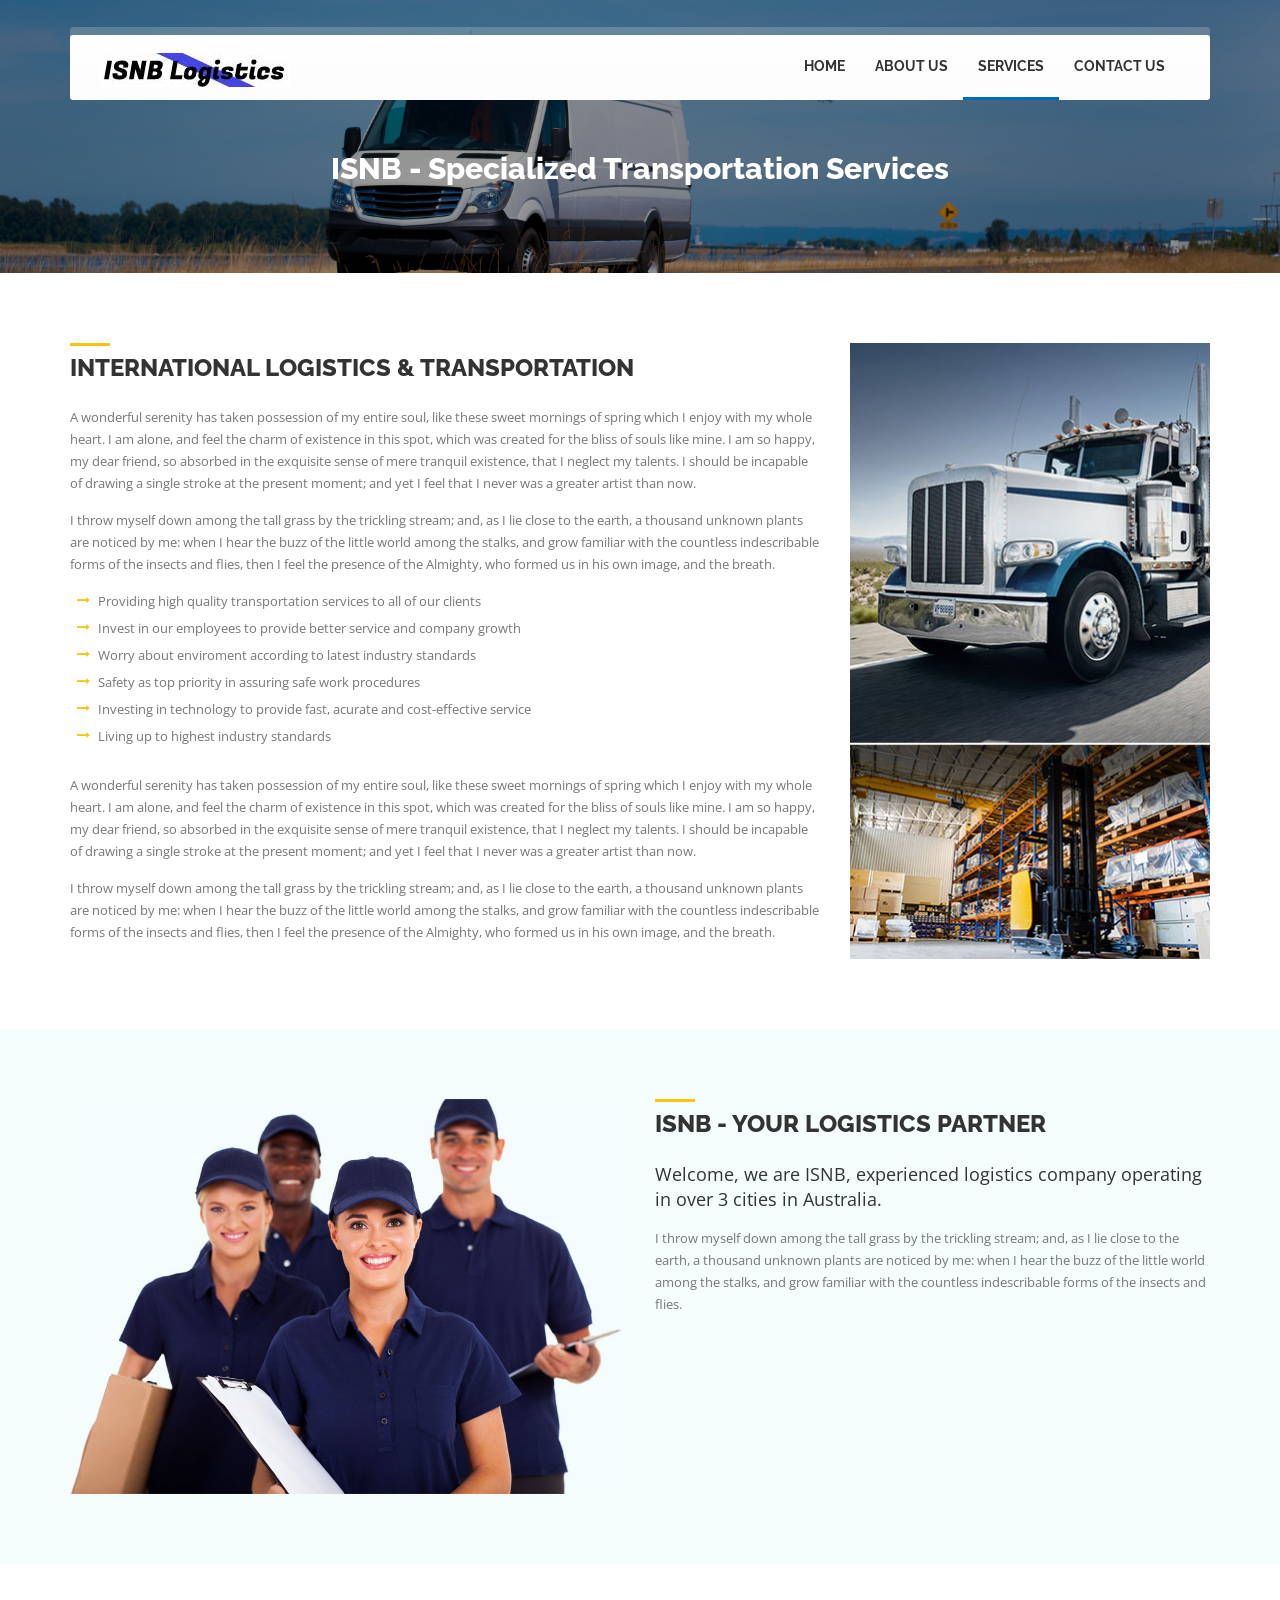
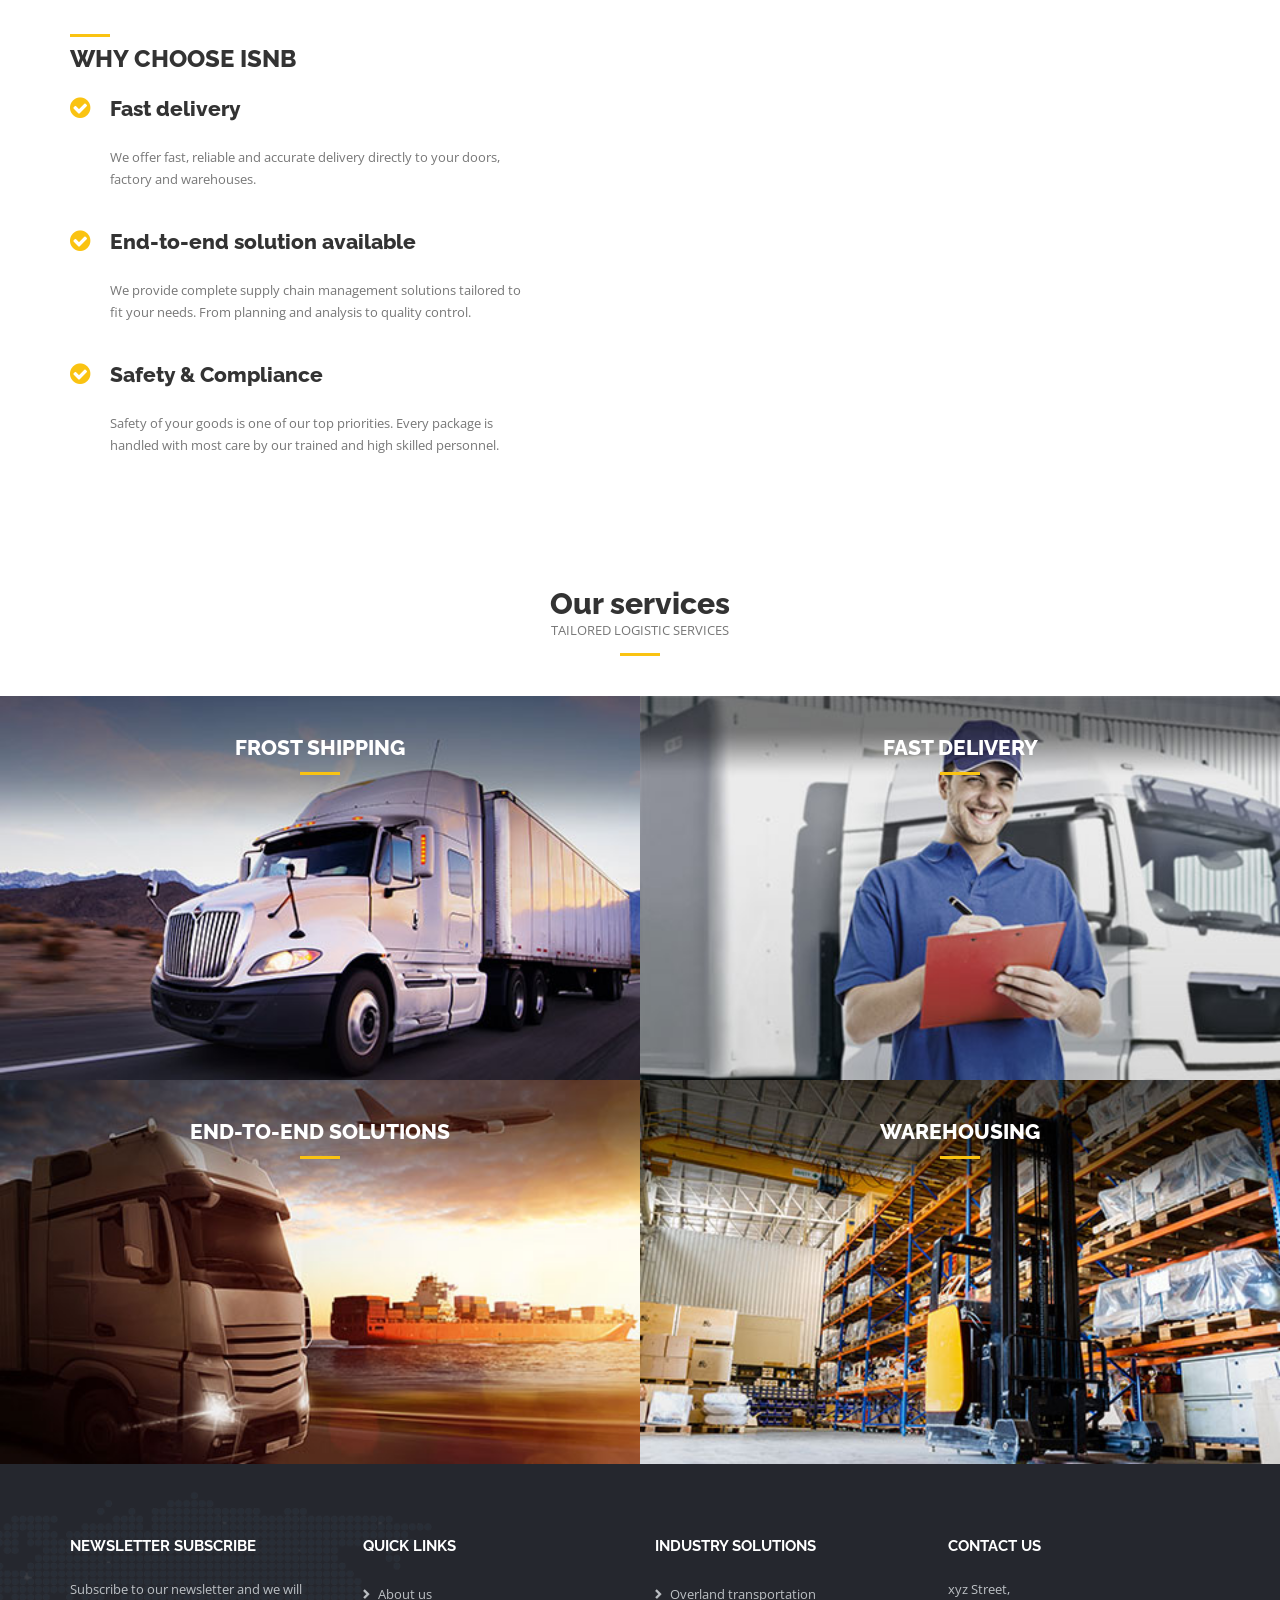
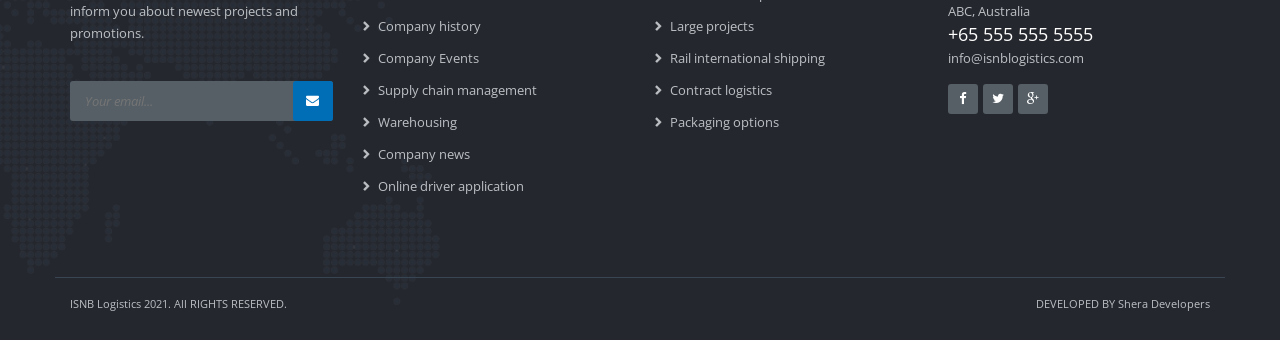
<file: services.html>
<!DOCTYPE html>
<html>

<head>
    <title>ISNB Logistics - Services</title>
    <meta name="description" content="ISNB Logistics is transportation and Logistics Company">
    <meta name="author" content="pulkit0795">
    <meta name="keywords" content="transportation, logistics, ISNB transportation, ISNB logistics, refrigerated, courier, courier service, cargo, business">
    <meta charset="UTF-8">
    <meta name="viewport" content="width=device-width, initial-scale=1.0">

    <!-- Stylesheets -->
    <link rel="stylesheet" href="css/bootstrap.css" />
    <!-- bootstrap grid -->
    <link rel="stylesheet" href="css/animate.css" />
    <!-- animations -->
    <link rel='stylesheet' href='owl-carousel/owl.carousel.css' />
    <!-- Client carousel -->
    <link rel="stylesheet" href="css/style.css" />
    <!-- template styles -->
    <link rel="stylesheet" href="css/color-default.css" />
    <!-- template main color -->
    <link rel="stylesheet" href="css/retina.css" />
    <!-- retina ready styles -->
    <link rel="stylesheet" href="css/responsive.css" />
    <!-- responsive styles -->

    <!-- Google Web fonts -->
    <link href='http://fonts.googleapis.com/css?family=Raleway:400,500,600,700,800' rel='stylesheet' type='text/css'>
    <link href='http://fonts.googleapis.com/css?family=Open+Sans:400italic,600italic,700italic,400,800,700,600' rel='stylesheet' type='text/css'>

    <link rel="icon" href="img/isnb.png" type="image/png" />
    
    <!-- Font icons -->
    <link rel="stylesheet" href="icon-fonts/font-awesome-4.3.0/css/font-awesome.min.css" />
    <!-- Fontawesome icons css -->

    <link rel="stylesheet" href="style-switcher/styleSwitcher.css" />
</head>

<body>
    

    <div class="header-wrapper header-transparent">
        <!-- .header.header-style01 start -->
        <header id="header" class="header-style01">
            <!-- .container start -->
            <div class="container">
                <!-- .main-nav start -->
                <div class="main-nav">
                    <!-- .row start -->
                    <div class="row">
                        <div class="col-md-12">
                            <nav class="navbar navbar-default nav-left" role="navigation">

                                <!-- .navbar-header start -->
                                <div class="navbar-header">
                                    <div class="logo">
                                        <a href="index.html">
                                                <img src="img/logo.png" alt="ISNB Logistics"/>
                                            </a>
                                    </div>
                                    <!-- .logo end -->
                                </div>
                                <!-- .navbar-header start -->

                                <!-- MAIN NAVIGATION -->
                                <div class="collapse navbar-collapse">
                                    <ul class="nav navbar-nav">
                                        <li><a href="index.html">Home</a></li>
                                        <li><a href="about.html">About Us</a></li>
                                        <li class="dropdown current-menu-item">
                                            <a href="services.html" data-toggle="dropdown" class="dropdown-toggle">Services</a>
                                            <ul class="dropdown-menu">
                                                <li><a href="services.html">Services overview</a></li>
                                                <li><a href="overland-transportation.html">Transportation</a></li>
                                                <li><a href="warehousing.html">Warehousing</a></li>
                                                <li><a href="supply-chain-management.html">Supply chain management</a></li>
                                            </ul>
                                            <!-- .dropdown-menu end -->
                                        </li>
                                        <li><a href="contact.html">Contact Us</a></li>

                                        <li><a>    </a></li>

                                    </ul>
                                    <!-- .nav.navbar-nav end -->

                                    <!-- RESPONSIVE MENU -->
                                    <div id="dl-menu" class="dl-menuwrapper">
                                        <button class="dl-trigger">Open Menu</button>
                                        <ul class="dl-menu">
                                            <li><a href="index.html">Home</a></li>
                                            <li><a href="about.html">About Us</a></li>
                                            <li>
                                                <a href="#">Services</a>
                                                <ul class="dl-submenu">
                                                    <li><a href="services.html">Services overview</a></li>
                                                    <li><a href="overland-transportation.html">Transportation</a></li>
                                                    <li><a href="warehousing.html">Warehousing</a></li>
                                                    <li><a href="supply-chain-management.html">Supply chain management</a></li>
                                                </ul>
                                                <!-- dl-submenu end -->
                                            </li>
                                            <li><a href="contact.html">Contact Us</a></li>
                                        </ul>
                                        <!-- .dl-menu end -->
                                    </div>
                                    <!-- #dl-menu end -->
                                </div>
                                <!-- MAIN NAVIGATION END -->
                            </nav>
                            <!-- .navbar.navbar-default end -->
                        </div>
                        <!-- .col-md-12 end -->
                    </div>
                    <!-- .row end -->
                </div>
                <!-- .main-nav end -->
            </div>
            <!-- .container end -->
        </header>
        <!-- .header.header-style01 -->
    </div>
    <!-- .header-wrapper end -->

    <!-- .page-title start -->
    <div class="page-title-style01 page-title-negative-top pt-bkg03">
        <div class="container">
            <div class="row">
                <div class="col-md-12">
                    <h1>ISNB - Specialized Transportation Services</h1>

                    <!-- <div class="breadcrumb-container">
                        <ul class="breadcrumb clearfix">
                            <li>You are here:</li>
                            <li>
                                <a href="index.html">Home</a>
                            </li>
                            <li>
                                <a href="#">Services</a>
                            </li>
                        </ul> -->
                        <!-- .breadcrumb end -->
                    <!-- </div> -->
                    <!-- .breadcrumb-container end -->
                </div>
                <!-- .col-md-12 end -->
            </div>
            <!-- .row end -->
        </div>
        <!-- .container end -->
    </div>
    <!-- .page-title-style01.page-title-negative-top end -->

    <div class="page-content">
        <div class="container">
            <div class="row">
                <div class="col-md-8">
                    <div class="custom-heading">
                        <h2>INTERNATIONAL LOGISTICS & TRANSPORTATION</h2>
                    </div>
                    <!-- .custom-heading end -->
                    <p>
                        A wonderful serenity has taken possession of my entire soul, like these sweet mornings of spring which I enjoy with my whole heart. I am alone, and feel the charm of existence in this spot, which was created for the bliss of souls like mine. I am so happy,
                        my dear friend, so absorbed in the exquisite sense of mere tranquil existence, that I neglect my talents. I should be incapable of drawing a single stroke at the present moment; and yet I feel that I never was a greater artist
                        than now.
                    </p>

                    <p>
                        I throw myself down among the tall grass by the trickling stream; and, as I lie close to the earth, a thousand unknown plants are noticed by me: when I hear the buzz of the little world among the stalks, and grow familiar with the countless indescribable
                        forms of the insects and flies, then I feel the presence of the Almighty, who formed us in his own image, and the breath.
                    </p>

                    <ul class="fa-ul">
                        <li>
                            <i class="fa fa-li fa-long-arrow-right"></i> Providing high quality transportation services to all of our clients
                        </li>

                        <li>
                            <i class="fa fa-li fa-long-arrow-right"></i> Invest in our employees to provide better service and company growth
                        </li>

                        <li>
                            <i class="fa fa-li fa-long-arrow-right"></i> Worry about enviroment according to latest industry standards
                        </li>

                        <li>
                            <i class="fa fa-li fa-long-arrow-right"></i> Safety as top priority in assuring safe work procedures
                        </li>

                        <li>
                            <i class="fa fa-li fa-long-arrow-right"></i> Investing in technology to provide fast, acurate and cost-effective service
                        </li>

                        <li>
                            <i class="fa fa-li fa-long-arrow-right"></i> Living up to highest industry standards
                        </li>
                    </ul>
                    <!-- .fa-ul end -->

                    <br />

                    <p>
                        A wonderful serenity has taken possession of my entire soul, like these sweet mornings of spring which I enjoy with my whole heart. I am alone, and feel the charm of existence in this spot, which was created for the bliss of souls like mine. I am so happy,
                        my dear friend, so absorbed in the exquisite sense of mere tranquil existence, that I neglect my talents. I should be incapable of drawing a single stroke at the present moment; and yet I feel that I never was a greater artist
                        than now.
                    </p>

                    <p>
                        I throw myself down among the tall grass by the trickling stream; and, as I lie close to the earth, a thousand unknown plants are noticed by me: when I hear the buzz of the little world among the stalks, and grow familiar with the countless indescribable
                        forms of the insects and flies, then I feel the presence of the Almighty, who formed us in his own image, and the breath.
                    </p>
                </div>
                <!-- .col-md-8 end -->

                <div class="col-md-4">
                    <img src="img/pics/img32.jpg" alt="trucking" />
                </div>
                <!-- .col-md-4 end -->
            </div>
            <!-- .row end -->
        </div>
        <!-- .container end -->
    </div>
    <!-- .page-content end -->

    <div class="page-content custom-bkg bkg-light-blue mb-70">
        <div class="container">
            <div class="row">
                <div class="col-md-6 col-full-img">
                    <img src="img/pics/img33.jpg" alt="trucking" />
                </div>
                <!-- .col-md-6 end -->

                <div class="col-md-6">
                    <div class="custom-heading">
                        <h2>ISNB - YOUR LOGISTICS PARTNER</h2>
                    </div>
                    <!-- .custom-heading end -->

                    <p class="text-big">
                        Welcome, we are ISNB, experienced logistics company operating in over 3 cities in Australia.
                    </p>

                    <p>
                        I throw myself down among the tall grass by the trickling stream; and, as I lie close to the earth, a thousand unknown plants are noticed by me: when I hear the buzz of the little world among the stalks, and grow familiar with the countless indescribable
                        forms of the insects and flies.
                    </p>
                </div>
                <!-- .col-md-6.custom-col-padding end -->
            </div>
            <!-- .row end -->
        </div>
        <!-- .container end -->
    </div>
    <!-- .page-content end -->

    <div class="page-content">
        <div class="container">
            <div class="row">
                <div class="col-md-5">
                    <div class="custom-heading">
                        <h2>WHY CHOOSE ISNB</h2>
                    </div>
                    <!-- .custom-heading end -->

                    <ul class="fa-ul large-icons">
                        <li>
                            <div class="icon-container animated triggerAnimation" data-animate="zoomIn">
                                <i class="fa fa-check-circle"></i>
                            </div>

                            <div class="li-content">
                                <h3>Fast delivery</h3>

                                <p>
                                    We offer fast, reliable and accurate delivery directly to your doors, factory and warehouses.
                                </p>
                            </div>
                            <!-- .li-content end -->
                        </li>

                        <li>
                            <div class="icon-container animated triggerAnimation" data-animate="zoomIn">
                                <i class="fa fa-check-circle"></i>
                            </div>

                            <div class="li-content">
                                <h3>End-to-end solution available</h3>

                                <p>
                                    We provide complete supply chain management solutions tailored to fit your needs. From planning and analysis to quality control.
                                </p>
                            </div>
                            <!-- .li-content end -->
                        </li>

                        <li>
                            <div class="icon-container animated triggerAnimation" data-animate="zoomIn">
                                <i class="fa fa-check-circle"></i>
                            </div>

                            <div class="li-content">
                                <h3>Safety & Compliance</h3>

                                <p>
                                    Safety of your goods is one of our top priorities. Every package is handled with most care by our trained and high skilled personnel.
                                </p>
                            </div>
                            <!-- .li-content end -->
                        </li>
                    </ul>
                    <!-- .fa-ul .fa-ul-large end -->
                </div>
                <!-- .col-md-5 end -->

                <div class="col-md-7 triggerAnimation animated" data-animate="fadeInRight">
                    <img src="img/pics/img34.jpg" alt="trucking" />
                </div>
                <!-- .col-md-7 end -->
            </div>
            <!-- .row end -->
        </div>
        <!-- .container end -->
    </div>
    <!-- .page-content end -->

    <div class="page-content">
        <div class="container-fluid">
            <div class="row">
                <div class="col-md-12">
                    <div class="custom-heading02">
                        <h2>Our services</h2>
                        <p>TAILORED LOGISTIC SERVICES</p>
                    </div>
                    <!-- .custom-heading02 end -->
                </div>
                <!-- .col-md-12 end -->
            </div>
            <!-- .row end -->

            <div class="row mb-0">
                <ul class="services-gallery clearfix">
                    
                    <li class="col-md-3">
                        <figure class="service-item-container">
                            <div class="service-item">
                                <a href="overland-transportation.html">
                                        <img src="img/pics/img07.jpg" alt="less-than-truckload"/>
                                    </a>

                                <div class="hover-mask-container">
                                    <div class="hover-mask"></div>
                                    <div class="hover-details">
                                        <a href="overland-transportation.html">
                                                <span>
                                                    view details
                                                </span>
                                            </a>
                                    </div>
                                    <!-- .hover-details end -->
                                </div>
                                <!-- .hover-mask-container end -->
                            </div>
                            <!-- .service-item end -->

                            <figcaption>
                                <h3>FROST SHIPPING</h3>
                            </figcaption>
                        </figure>
                        <!-- .service-item end -->
                    </li>
                    <!-- .service-item end -->

                    <li class="col-md-3">
                        <figure class="service-item-container">
                            <div class="service-item">
                                <a href="overland-transportation.html">
                                        <img src="img/pics/img09.jpg" alt="less-than-truckload"/>
                                    </a>

                                <div class="hover-mask-container">
                                    <div class="hover-mask"></div>
                                    <div class="hover-details">
                                        <a href="overland-transportation.html">
                                                <span>
                                                    view details
                                                </span>
                                            </a>
                                    </div>
                                    <!-- .hover-details end -->
                                </div>
                                <!-- .hover-mask-container end -->
                            </div>
                            <!-- .service-item end -->

                            <figcaption>
                                <h3>FAST DELIVERY</h3>
                            </figcaption>
                        </figure>
                        <!-- .service-item end -->
                    </li>
                    <!-- .service-item end -->

                    <li class="col-md-3">
                        <figure class="service-item-container">
                            <div class="service-item">
                                <a href="supply-chain-management.html">
                                        <img src="img/pics/img10.jpg" alt="less-than-truckload"/>
                                    </a>

                                <div class="hover-mask-container">
                                    <div class="hover-mask"></div>
                                    <div class="hover-details">
                                        <a href="supply-chain-management.html">
                                                <span>
                                                    view details
                                                </span>
                                            </a>
                                    </div>
                                    <!-- .hover-details end -->
                                </div>
                                <!-- .hover-mask-container end -->
                            </div>
                            <!-- .service-item end -->

                            <figcaption>
                                <h3>END-TO-END SOLUTIONS</h3>
                            </figcaption>
                        </figure>
                        <!-- .service-item end -->
                    </li>
                    <!-- .service-item end -->

                    <li class="col-md-3">
                        <figure class="service-item-container">
                            <div class="service-item">
                                <a href="warehousing.html">
                                        <img src="img/pics/img11.jpg" alt="less-than-truckload"/>
                                    </a>

                                <div class="hover-mask-container">
                                    <div class="hover-mask"></div>
                                    <div class="hover-details">
                                        <a href="warehousing.html">
                                                <span>
                                                    view details
                                                </span>
                                            </a>
                                    </div>
                                    <!-- .hover-details end -->
                                </div>
                                <!-- .hover-mask-container end -->
                            </div>
                            <!-- .service-item end -->

                            <figcaption>
                                <h3>WAREHOUSING</h3>
                            </figcaption>
                        </figure>
                        <!-- .service-item end -->
                    </li>
                    <!-- .service-item end -->
                </ul>
                <!-- #services-gallery end -->
            </div>
            <!-- .row end -->
        </div>
        <!-- .container-fluid end -->
    </div>
    <!-- .page-content end -->

    <div id="footer-wrapper" class="footer-dark">
        <footer id="footer">
            <div class="container">
                <div class="row">
                    <ul class="col-md-3 col-sm-6 footer-widget-container clearfix">
                        <!-- .widget.widget_text -->
                        <li class="widget widget_newsletterwidget">
                            <div class="title">
                                <h3>newsletter subscribe</h3>
                            </div>

                            <p>
                                Subscribe to our newsletter and we will inform you about newest projects and promotions.
                            </p>

                            <br />

                            <form class="newsletter">
                                <input class="email" type="email" placeholder="Your email...">
                                <input type="submit" class="submit" value="">
                            </form>
                        </li>
                        <!-- .widget.widget_newsletterwidget end -->
                    </ul>
                    <!-- .col-md-3.footer-widget-container end -->

                    <ul class="col-md-3 col-sm-6 footer-widget-container">
                        <!-- .widget-pages start -->
                        <li class="widget widget_pages">
                            <div class="title">
                                <h3>quick links</h3>
                            </div>

                            <ul>
                                <li><a href="#">About us</a></li>
                                <li><a href="#">Company history</a></li>
                                <li><a href="#">Company Events</a></li>
                                <li><a href="#">Supply chain management</a></li>
                                <li><a href="#">Warehousing</a></li>
                                <li><a href="#">Company news</a></li>
                                <li><a href="#">Online driver application</a></li>
                            </ul>
                        </li>
                        <!-- .widget-pages end -->
                    </ul>
                    <!-- .col-md-3.footer-widget-container end -->

                    <ul class="col-md-3 col-sm-6 footer-widget-container">
                        <!-- .widget-pages start -->
                        <li class="widget widget_pages">
                            <div class="title">
                                <h3>Industry solutions</h3>
                            </div>

                            <ul>
                                <li><a href="#">Overland transportation</a></li>
                                <!-- <li><a href="air-freight.html">Air freight</a></li> -->
                                <!-- <li><a href="ocean-freight.html">Ocean freight</a></li> -->
                                <li><a href="#">Large projects</a></li>
                                <li><a href="#">Rail international shipping</a></li>
                                <li><a href="#">Contract logistics</a></li>
                                <li><a href="#">Packaging options</a></li>
                            </ul>
                        </li>
                        <!-- .widget-pages end -->
                    </ul>
                    <!-- .col-md-3.footer-widget-container end -->

                    <ul class="col-md-3 col-sm-6 footer-widget-container">
                        <li class="widget widget-text">
                            <div class="title">
                                <h3>contact us</h3>
                            </div>

                            <address>
                                    xyz Street, <br />
                                    ABC, Australia
                                </address>

                            <span class="text-big">
                                    +65 555 555 5555
                                </span>
                            <br />

                            <a href="mailto:">info@isnblogistics.com</a>
                            <br />
                            <ul class="footer-social-icons">
                                <li><a href="#" class="fa fa-facebook"></a></li>
                                <li><a href="#" class="fa fa-twitter"></a></li>
                                <li><a href="#" class="fa fa-google-plus"></a></li>
                            </ul>
                            <!-- .footer-social-icons end -->
                        </li>
                        <!-- .widget.widget-text end -->
                    </ul>
                    <!-- .col-md-3.footer-widget-container end -->
                </div>
                <!-- .row end -->
            </div>
            <!-- .container end -->
        </footer>
        <!-- #footer end -->

        <div class="copyright-container">
            <div class="container">
                <div class="row">
                    <div class="col-md-6">
                        <p>ISNB Logistics 2021. All RIGHTS RESERVED.</p>
                    </div>
                    <!-- .col-md-6 end -->

                    <div class="col-md-6">
                        <p class="align-right"> DEVELOPED BY <a href="">Shera Developers</a></p>
                    </div>
                    <!-- .col-md-6 end -->
                </div>
                <!-- .row end -->
            </div>
            <!-- .container end -->
        </div>
        <!-- .copyright-container end -->
<!--         <a href="#" class="scroll-up" style="display: inline;">Scroll</a> -->
        <!-- <a href="#" class="scroll-up">Scroll</a> -->
    </div>
    <!-- #footer-wrapper end -->

    <script src="js/jquery-2.1.4.min.js"></script>
    <!-- jQuery library -->
    <script src="js/bootstrap.min.js"></script>
    <!-- .bootstrap script -->
    <script src="js/jquery.srcipts.min.js"></script>
    <!-- modernizr, retina, stellar for parallax -->
    <script src="js/jquery.dlmenu.min.js"></script>
    <!-- for responsive menu -->
    <script src="style-switcher/styleSwitcher.js"></script>
    <!-- styleswitcher script -->
    <script src="js/include.js"></script>
    <!-- custom js functions -->
</body>

</html>
</file>
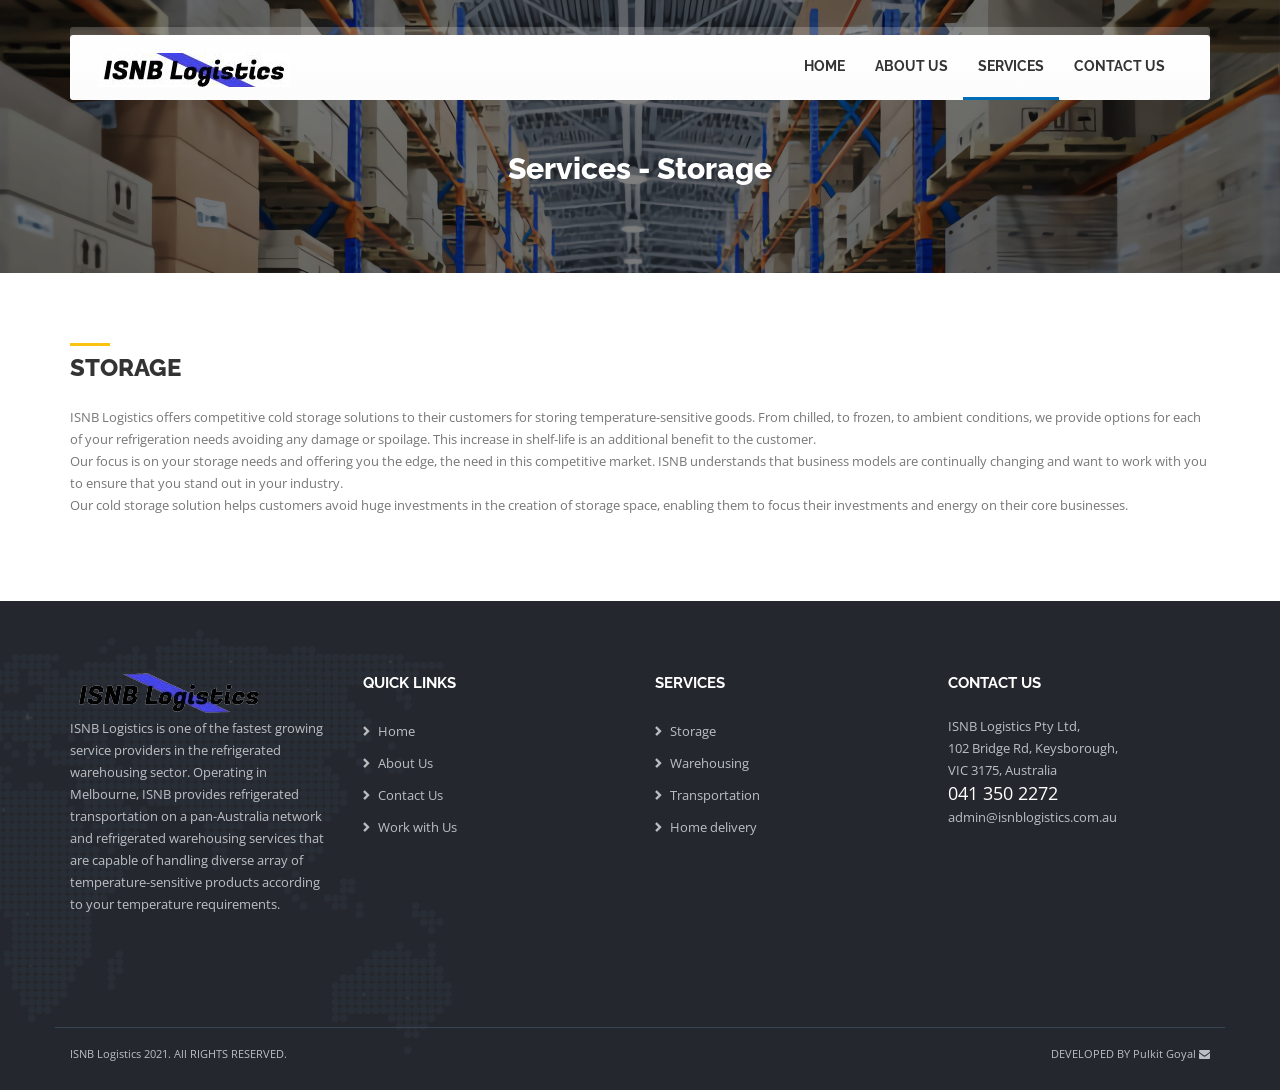
<file: storage.html>
<!DOCTYPE html>
<html>

<head>
    <title>ISNB Logistics - Storage</title>
    <meta name="description" content="ISNB Logistics is transportation and Logistics Company">
    <meta name="author" content="pulkit0795">
    <meta name="keywords" content="transportation, logistics, ISNB transportation, ISNB logistics, refrigerated, courier, courier service, cargo, business">
    <meta charset="UTF-8">
    <meta name="viewport" content="width=device-width, initial-scale=1.0">

    <!-- Stylesheets -->
    <link rel="stylesheet" href="css/bootstrap.css" />
    <!-- bootstrap grid -->
    <link rel="stylesheet" href="css/animate.css" />
    <!-- animations -->
    <link rel="stylesheet" href="css/style.css" />
    <!-- template styles -->
    <link rel="stylesheet" href="css/color-default.css" />
    <!-- template main color -->
    <link rel="stylesheet" href="css/retina.css" />
    <!-- retina ready styles -->
    <link rel="stylesheet" href="css/responsive.css" />
    <!-- responsive styles -->

    <!-- Google Web fonts -->
    <link href='http://fonts.googleapis.com/css?family=Raleway:400,500,600,700,800' rel='stylesheet' type='text/css'>
    <link href='http://fonts.googleapis.com/css?family=Open+Sans:400italic,600italic,700italic,400,800,700,600' rel='stylesheet' type='text/css'>

    <link rel="icon" href="img/isnb.png" type="image/png" />
    
    <!-- Font icons -->
    <link rel="stylesheet" href="icon-fonts/font-awesome-4.3.0/css/font-awesome.min.css" />
    <!-- Fontawesome icons css -->

    <link rel="stylesheet" href="style-switcher/styleSwitcher.css" />
    <!-- styleswitcher -->
</head>

<body>
    
    <div class="header-wrapper header-transparent">
        <!-- .header.header-style01 start -->
        <header id="header" class="header-style01">
            <!-- .container start -->
            <div class="container">
                <!-- .main-nav start -->
                <div class="main-nav">
                    <!-- .row start -->
                    <div class="row">
                        <div class="col-md-12">
                            <nav class="navbar navbar-default nav-left" role="navigation">

                                <!-- .navbar-header start -->
                                <div class="navbar-header">
                                    <div class="logo">
                                        <a href="index.html">
                                                <img src="img/logo.png" alt="ISNB Logistics"/>
                                            </a>
                                    </div>
                                    <!-- .logo end -->
                                </div>
                                <!-- .navbar-header start -->

                                <!-- MAIN NAVIGATION -->
                                <div class="collapse navbar-collapse">
                                    <ul class="nav navbar-nav">
                                        <li><a href="index.html">Home</a></li>
                                        <li><a href="about.html">About Us</a></li>
                                        <li class="dropdown current-menu-item">
                                            <a href="services.html" data-toggle="dropdown" class="dropdown-toggle">Services</a>
                                            <ul class="dropdown-menu">
                                                <li><a href="overland-transportation.html">Transportation</a></li>
                                                <li><a href="warehousing.html">Warehousing</a></li>
                                                <li><a href="home-delivery.html">Home delivery</a></li>
                                                <li><a href="storage.html">Storage</a></li>
                                            </ul>
                                            <!-- .dropdown-menu end -->
                                        </li>
                                        <li><a href="contact.html">Contact Us</a></li>

                                        <li><a>    </a></li>

                                    </ul>
                                    <!-- .nav.navbar-nav end -->

                                    <!-- RESPONSIVE MENU -->
                                    <div id="dl-menu" class="dl-menuwrapper">
                                        <button class="dl-trigger">Open Menu</button>
                                        <ul class="dl-menu">
                                            <li><a href="index.html">Home</a></li>
                                            <li><a href="about.html">About Us</a></li>
                                            <li>
                                                <a href="#">Services</a>
                                                <ul class="dl-submenu">
                                                    <li><a href="overland-transportation.html">Transportation</a></li>
                                                    <li><a href="warehousing.html">Warehousing</a></li>
                                                    <li><a href="home-delivery.html">Home delivery</a></li>
                                                    <li><a href="storage.html">Storage</a></li>
                                                </ul>
                                                <!-- dl-submenu end -->
                                            </li>
                                            <li><a href="contact.html">Contact Us</a></li>
                                        </ul>
                                        <!-- .dl-menu end -->
                                    </div>
                                    <!-- #dl-menu end -->
                                </div>
                                <!-- MAIN NAVIGATION END -->
                            </nav>
                            <!-- .navbar.navbar-default end -->
                        </div>
                        <!-- .col-md-12 end -->
                    </div>
                    <!-- .row end -->
                </div>
                <!-- .main-nav end -->
            </div>
            <!-- .container end -->
        </header>
        <!-- .header.header-style01 -->
    </div>
    <!-- .header-wrapper end -->

    <!-- .page-title start -->
    <div class="page-title-style01 page-title-negative-top pt-bkg10">
        <div class="container">
            <div class="row">
                <div class="col-md-12">
                    <h1>Services - Storage</h1>
                </div>
                <!-- .col-md-12 end -->
            </div>
            <!-- .row end -->
        </div>
        <!-- .container end -->
    </div>
    <!-- .page-title-style01.page-title-negative-top end -->


    <div class="page-content">
        <div class="container">
            <div class="row">
                <div class="col-md-12">
                    <div class="custom-heading">
                        <h2> STORAGE </h2>
                    </div>
                    <!-- .custom-heading end -->

                    <p>
                        ISNB Logistics offers competitive cold storage solutions to their customers for storing temperature-sensitive goods. From chilled, to frozen, to ambient conditions, we provide options for each of your refrigeration needs avoiding any damage or spoilage. This increase in shelf-life is an additional benefit to the customer.<br/>
                        Our focus is on your storage needs and offering you the edge, the need in this competitive market. ISNB understands that business models are continually changing and want to work with you to ensure that you stand out in your industry.<br/>
                        Our cold storage solution helps customers avoid huge investments in the creation of storage space, enabling them to focus their investments and energy on their core businesses.
                    </p>

                    <!-- <ul class="fa-ul">
                        <li>
                            <h6><i class="fa fa-li fa-long-arrow-right"></i> Blast Freezers and Chillers:</h6>
                            <p>Blast freezers installed at our major temperature-controlled warehouse allow rapid refrigeration of products.</p>
                        </li>

                        <li>
                            <h6><i class="fa fa-li fa-long-arrow-right"></i> Multi-facility, Environment friendly Refrigerants:</h6>
                            <p>ISNB facility makes use of environment-friendly refrigerants. Our facilities have been designed to accommodate a range of food products such as dairy products, confectionaries, meat and sea food.</p>
                        </li>

                        <li>
                            <h6><i class="fa fa-li fa-long-arrow-right"></i> Blast Freezers and Chillers:</h6>
                            <p>Blast freezers installed at our major temperature-controlled warehouse allow rapid refrigeration of products.</p>
                        </li>

                        <li>
                            <h6><i class="fa fa-li fa-long-arrow-right"></i> Multi-facility, Environment friendly Refrigerants:</h6>
                            <p>ISNB facility makes use of environment-friendly refrigerants. Our facilities have been designed to accommodate a range of food products such as dairy products, confectionaries, meat and sea food.</p>
                        </li>

                        <li>
                            <h6><i class="fa fa-li fa-long-arrow-right"></i> Multi-facility, Environment friendly Refrigerants:</h6>
                            <p>ISNB facility makes use of environment-friendly refrigerants. Our facilities have been designed to accommodate a range of food products such as dairy products, confectionaries, meat and sea food.</p>
                        </li>
                        
                    </ul> -->
                    <!-- .fa-ul end -->

                    
                </div>
                <!-- .col-md-6 end -->

                <!-- <div class="col-md-6 animated triggerAnimation" data-animate="zoomIn">
                    <img src="img/pics/storage.jpg" alt="" />
                </div> -->
                <!-- .col-md-6 end -->
            </div>
            <!-- .row end -->
        </div>
        <!-- .container end -->
    </div>
    <!-- .page-content end -->

    <!-- <div class="page-content parallax parallax04 dark mb-0">
        <div class="container">
            <div class="row">
                <div class="col-md-12">
                    <div class="custom-heading02 simple">
                        <h2>Secure Storage</h2>
                    </div>

                    <div class="statement">
                        <p>
                            As a contractor we promise to take care of all supply chain management, to make your shipments travel safe, fast and on time.
                        </p>
                    </div>
                </div>
            </div>
        </div>
    </div> -->
    <!-- .page-content end -->

    
    <div id="footer-wrapper" class="footer-dark">
        <footer id="footer">
            <div class="container">
                <div class="row">
                    <ul class="col-md-3 col-sm-6 footer-widget-container clearfix">
                        <!-- .widget.widget_text -->
                        <li class="widget widget_newsletterwidget">
                            <div class="title">
                                <img src="img/logo-no-bg.png" alt="ISNB Logistics"/>
                                <!-- <h3>newsletter subscribe</h3> -->
                            </div>
                            <p>
                                ISNB Logistics is one of the fastest growing service providers in the refrigerated warehousing sector. Operating in Melbourne, ISNB provides refrigerated transportation on a pan-Australia network and refrigerated warehousing services that are capable of handling diverse array of temperature-sensitive products according to your temperature requirements.
                            </p>
                            <br />
                            <!-- <form class="newsletter" id="newsletter">
                                <input class="email" name="email" type="email" placeholder="Your email...">
                                <button onclick="SubForm()" type="submit" class="submit"></button>
                            </form> -->
                        </li>
                        <!-- .widget.widget_newsletterwidget end -->
                    </ul>
                    <!-- .col-md-3.footer-widget-container end -->

                    <ul class="col-md-3 col-sm-6 footer-widget-container">
                        <!-- .widget-pages start -->
                        <li class="widget widget_pages">
                            <div class="title">
                                <h3>quick links</h3>
                            </div>

                            <ul>
                                <li><a href="index.html">Home</a></li>
                                <li><a href="about.html">About Us</a></li>
                                <li><a href="contact.html">Contact Us</a></li>
                                <li><a href="contact.html#driver-apply">Work with Us</a></li>
                            </ul>
                        </li>
                        <!-- .widget-pages end -->
                    </ul>
                    <!-- .col-md-3.footer-widget-container end -->

                    <ul class="col-md-3 col-sm-6 footer-widget-container">
                        <!-- .widget-pages start -->
                        <li class="widget widget_pages">
                            <div class="title">
                                <h3>Services</h3>
                            </div>

                            <ul>
                                <li><a href="storage.html">Storage</a></li>
                                <li><a href="warehousing.html">Warehousing</a></li>
                                <li><a href="overland-transportation.html">Transportation</a></li>
                                <li><a href="home-delivery.html">Home delivery</a></li>

                            </ul>
                        </li>
                        <!-- .widget-pages end -->
                    </ul>
                    <!-- .col-md-3.footer-widget-container end -->

                    <ul class="col-md-3 col-sm-6 footer-widget-container">
                        <li class="widget widget-text">
                            <div class="title">
                                <h3>contact us</h3>
                            </div>

                            <a href="https://www.google.com/maps/place/ISNB+LOGISTICS+PTY+LTD/@-37.9877725,145.1883516,17z/data=!3m1!4b1!4m5!3m4!1s0x6ad613ffa2a459cf:0xeccc999eb3865022!8m2!3d-37.9879229!4d145.1918141">
                                <address>
                                    ISNB Logistics Pty Ltd, <br/>
                                    102 Bridge Rd, Keysborough, <br />
                                    VIC 3175, Australia
                                </address>
                            </a>
                            <a href="callto://+61413502272">
                                <span class="text-big">
                                    041 350 2272
                                </span>
                            </a>
                            <br />
                            <a href="mailto:admin@isnblogistics.com.au">admin@isnblogistics.com.au</a>
                            <br />
                            <!-- <ul class="footer-social-icons">
                                <li><a href="#" class="fa fa-facebook"></a></li>
                                <li><a href="#" class="fa fa-twitter"></a></li>
                                <li><a href="#" class="fa fa-google-plus"></a></li>
                                <li><a href="mailto:admin@isnblogistics.com.au" class="fa fa-envelope"></a></li>
                            </ul> -->
                            <!-- .footer-social-icons end -->
                        </li>
                        <!-- .widget.widget-text end -->
                    </ul>
                    <!-- .col-md-3.footer-widget-container end -->
                </div>
                <!-- .row end -->
            </div>
            <!-- .container end -->
        </footer>
        <!-- #footer end -->

        <div class="copyright-container">
            <div class="container">
                <div class="row">
                    <div class="col-md-6">
                        <p>ISNB Logistics 2021. All RIGHTS RESERVED.</p>
                    </div>
                    <!-- .col-md-6 end -->

                    <div class="col-md-6">
                        <p class="align-right"> DEVELOPED BY <a href="http://pulkits.ml"> Pulkit Goyal  </a>
                        <a href="mailto:pulkit0795@yahoo.com" class="fa fa-envelope"></a></p>
                    </div>
                    <!-- .col-md-6 end -->
                </div>
                <!-- .row end -->
            </div>
            <!-- .container end -->
        </div>
        <!-- .copyright-container end -->
<!--         <a href="#" class="scroll-up" style="display: inline;">Scroll</a> -->
        <!-- <a href="#" class="scroll-up">Scroll</a> -->
    </div>
    <!-- #footer-wrapper end -->

    <script src="js/jquery-2.1.4.min.js"></script>
    <!-- jQuery library -->
    <script src="js/bootstrap.min.js"></script>
    <!-- .bootstrap script -->
    <script src="js/jquery.srcipts.min.js"></script>
    <!-- modernizr, retina, stellar for parallax -->
    <script src="js/jquery.dlmenu.min.js"></script>
    <!-- for responsive menu -->
    <script src="style-switcher/styleSwitcher.js"></script>
    <!-- styleswitcher script -->
    <script src="js/include.js"></script>
    <!-- custom js functions -->
</body>

</html>
</file>
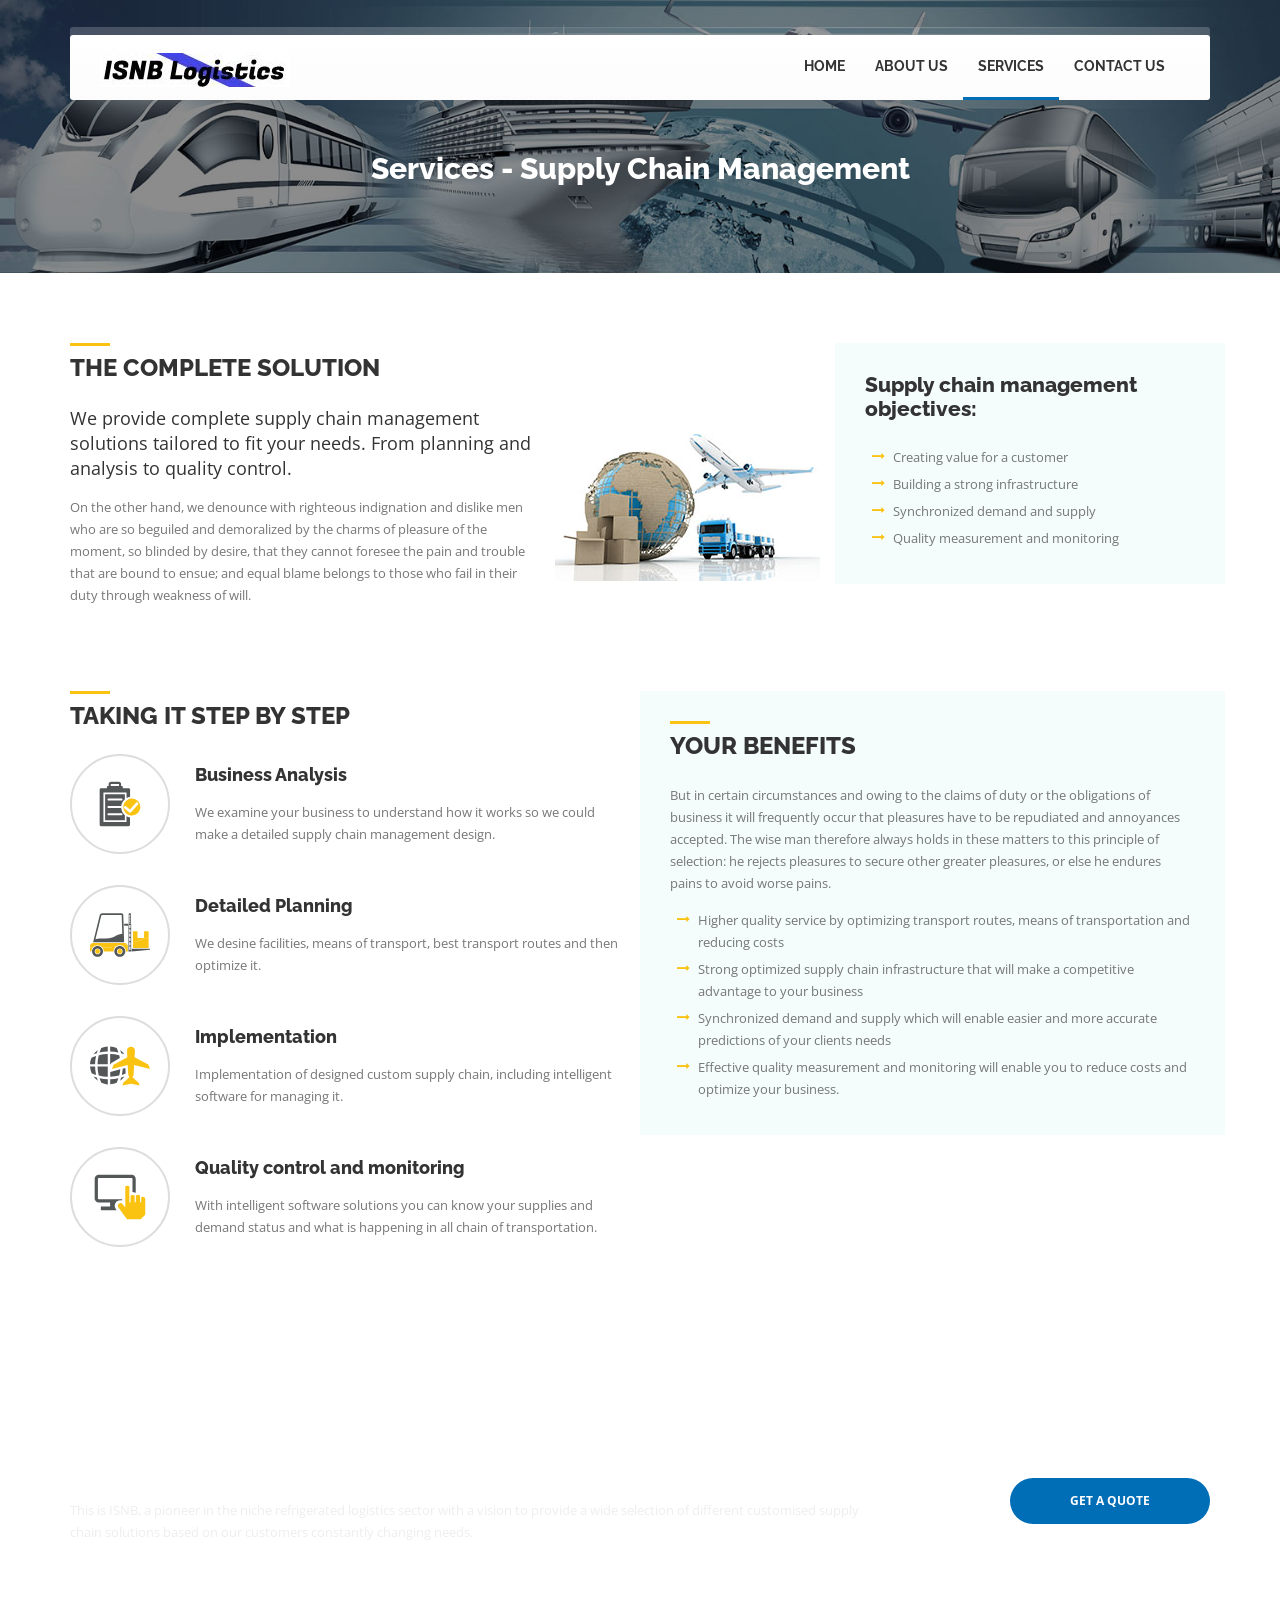
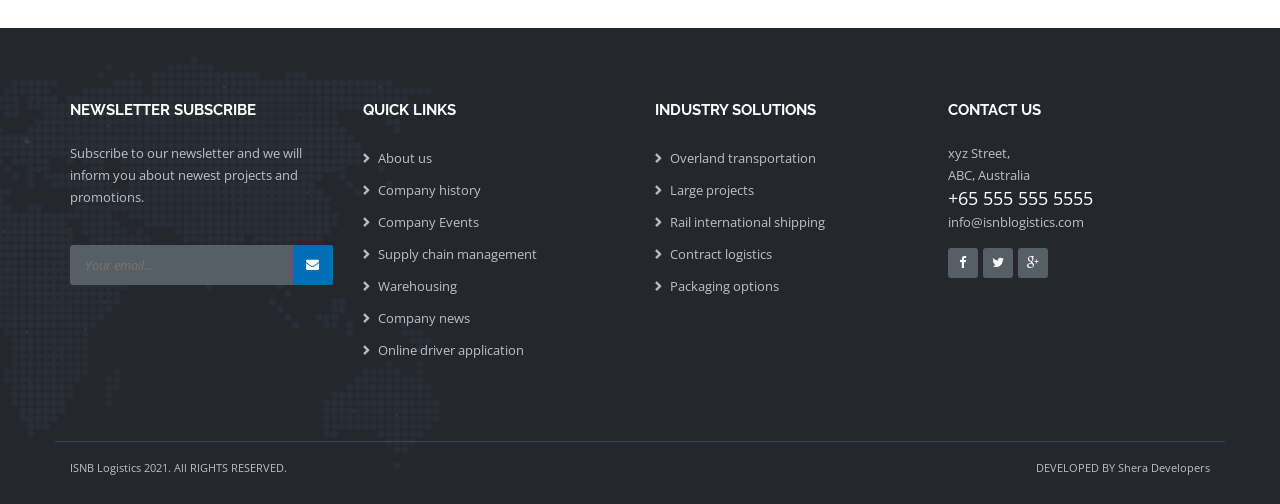
<file: supply-chain-management.html>
<!DOCTYPE html>
<html>

<head>
    <title>ISNB Logistics - Supply Chain Management</title>
    <meta name="description" content="ISNB Logistics is transportation and Logistics Company">
    <meta name="author" content="pulkit0795">
    <meta name="keywords" content="transportation, logistics, ISNB transportation, ISNB logistics, refrigerated, courier, courier service, cargo, business">
    <meta charset="UTF-8">
    <meta name="viewport" content="width=device-width, initial-scale=1.0">

    <!-- Stylesheets -->
    <link rel="stylesheet" href="css/bootstrap.css" />
    <!-- bootstrap grid -->
    <link rel="stylesheet" href="css/animate.css" />
    <!-- animations -->
    <link rel="stylesheet" href="css/style.css" />
    <!-- template styles -->
    <link rel="stylesheet" href="css/color-default.css" />
    <!-- template main color -->
    <link rel="stylesheet" href="css/retina.css" />
    <!-- retina ready styles -->
    <link rel="stylesheet" href="css/responsive.css" />
    <!-- responsive styles -->

    <!-- Google Web fonts -->
    <link href='http://fonts.googleapis.com/css?family=Raleway:400,500,600,700,800' rel='stylesheet' type='text/css'>
    <link href='http://fonts.googleapis.com/css?family=Open+Sans:400italic,600italic,700italic,400,800,700,600' rel='stylesheet' type='text/css'>

    <link rel="icon" href="img/isnb.png" type="image/png" />
    
    <!-- Font icons -->
    <link rel="stylesheet" href="icon-fonts/font-awesome-4.3.0/css/font-awesome.min.css" />
    <!-- Fontawesome icons css -->

    <link rel="stylesheet" href="style-switcher/styleSwitcher.css" />
    <!-- styleswitcher -->
</head>

<body>
    
    <div class="header-wrapper header-transparent">
        <!-- .header.header-style01 start -->
        <header id="header" class="header-style01">
            <!-- .container start -->
            <div class="container">
                <!-- .main-nav start -->
                <div class="main-nav">
                    <!-- .row start -->
                    <div class="row">
                        <div class="col-md-12">
                            <nav class="navbar navbar-default nav-left" role="navigation">

                                <!-- .navbar-header start -->
                                <div class="navbar-header">
                                    <div class="logo">
                                        <a href="index.html">
                                                <img src="img/logo.png" alt="ISNB Logistics"/>
                                            </a>
                                    </div>
                                    <!-- .logo end -->
                                </div>
                                <!-- .navbar-header start -->

                                <!-- MAIN NAVIGATION -->
                                <div class="collapse navbar-collapse">
                                    <ul class="nav navbar-nav">
                                        <li><a href="index.html">Home</a></li>
                                        <li><a href="about.html">About Us</a></li>
                                        <li class="dropdown current-menu-item">
                                            <a href="services.html" data-toggle="dropdown" class="dropdown-toggle">Services</a>
                                            <ul class="dropdown-menu">
                                                <li><a href="services.html">Services overview</a></li>
                                                <li><a href="overland-transportation.html">Transportation</a></li>
                                                <li><a href="warehousing.html">Warehousing</a></li>
                                                <li><a href="supply-chain-management.html">Supply chain management</a></li>
                                            </ul>
                                            <!-- .dropdown-menu end -->
                                        </li>
                                        <li><a href="contact.html">Contact Us</a></li>

                                        <li><a>    </a></li>

                                    </ul>
                                    <!-- .nav.navbar-nav end -->

                                    <!-- RESPONSIVE MENU -->
                                    <div id="dl-menu" class="dl-menuwrapper">
                                        <button class="dl-trigger">Open Menu</button>
                                        <ul class="dl-menu">
                                            <li><a href="index.html">Home</a></li>
                                            <li><a href="about.html">About Us</a></li>
                                            <li>
                                                <a href="#">Services</a>
                                                <ul class="dl-submenu">
                                                    <li><a href="services.html">Services overview</a></li>
                                                    <li><a href="overland-transportation.html">Transportation</a></li>
                                                    <li><a href="warehousing.html">Warehousing</a></li>
                                                    <li><a href="supply-chain-management.html">Supply chain management</a></li>
                                                </ul>
                                                <!-- dl-submenu end -->
                                            </li>
                                            <li><a href="contact.html">Contact Us</a></li>
                                        </ul>
                                        <!-- .dl-menu end -->
                                    </div>
                                    <!-- #dl-menu end -->
                                </div>
                                <!-- MAIN NAVIGATION END -->
                            </nav>
                            <!-- .navbar.navbar-default end -->
                        </div>
                        <!-- .col-md-12 end -->
                    </div>
                    <!-- .row end -->
                </div>
                <!-- .main-nav end -->
            </div>
            <!-- .container end -->
        </header>
        <!-- .header.header-style01 -->
    </div>
    <!-- .header-wrapper end -->

    <!-- .page-title start -->
    <div class="page-title-style01 page-title-negative-top pt-bkg12">
        <div class="container">
            <div class="row">
                <div class="col-md-12">
                    <h1>Services - Supply Chain Management</h1>

                    <!-- <div class="breadcrumb-container">
                        <ul class="breadcrumb clearfix">
                            <li>You are here:</li>

                            <li>
                                <a href="index.html">Home</a>
                            </li>

                            <li>
                                <a href="services02.html">Services</a>
                            </li>

                            <li>
                                <a href="#">Supply chain management</a>
                            </li>
                        </ul>
                    </div> -->
                    <!-- .breadcrumb-container end -->
                </div>
                <!-- .col-md-12 end -->
            </div>
            <!-- .row end -->
        </div>
        <!-- .container end -->
    </div>
    <!-- .page-title-style01.page-title-negative-top end -->


    <div class="page-content">
        <div class="container">
            <div class="row">
                <div class="col-md-8">
                    <div class="custom-heading">
                        <h2>the complete solution</h2>
                    </div>

                    <img class="float-right animated triggerAnimation" data-animate="zoomIn" src="img/pics/img36.jpg" alt="" />

                    <p class="text-big">
                        We provide complete supply chain management solutions tailored to fit your needs. From planning and analysis to quality control.
                    </p>

                    <p>
                        On the other hand, we denounce with righteous indignation and dislike men who are so beguiled and demoralized by the charms of pleasure of the moment, so blinded by desire, that they cannot foresee the pain and trouble that are bound to ensue; and equal
                        blame belongs to those who fail in their duty through weakness of will.
                    </p>
                </div>
                <!-- .col-md-8 end -->

                <div class="col-md-4 custom-bkg bkg-light-blue">
                    <h3>Supply chain management objectives:</h3>

                    <ul class="fa-ul">
                        <li>
                            <i class="fa fa-li fa-long-arrow-right"></i> Creating value for a customer
                        </li>

                        <li>
                            <i class="fa fa-li fa-long-arrow-right"></i> Building a strong infrastructure
                        </li>

                        <li>
                            <i class="fa fa-li fa-long-arrow-right"></i> Synchronized demand and supply
                        </li>

                        <li>
                            <i class="fa fa-li fa-long-arrow-right"></i> Quality measurement and monitoring
                        </li>
                    </ul>
                    <!-- .fa-ul end -->
                </div>
                <!-- .col-md-4.custom-bkg end -->
            </div>
            <!-- .row end -->

            <div class="row">
                <div class="col-md-6 clearfix">
                    <div class="custom-heading">
                        <h2>taking it step by step</h2>
                    </div>
                    <!-- .custom-heading end -->

                    <ul class="service-list-big-icons-details">
                        <li>
                            <div class="icon-container">
                                <img class="animated triggerAnimation" data-animate="zoomIn" src="img/svg/pi-checklist-2.svg" alt="checklist icon" />
                            </div>
                            <!-- .icon-container end -->

                            <div class="service-details">
                                <h4>Business Analysis</h4>

                                <p>
                                    We examine your business to understand how it works so we could make a detailed supply chain management design.
                                </p>
                            </div>
                            <!-- .service-details end -->
                        </li>

                        <li>
                            <div class="icon-container">
                                <img class="animated triggerAnimation" data-animate="zoomIn" src="img/svg/pi-forklift-truck-5.svg" alt="forklift truck icon" />
                            </div>
                            <!-- .icon-container end -->

                            <div class="service-details">
                                <h4>Detailed Planning</h4>

                                <p>
                                    We desine facilities, means of transport, best transport routes and then optimize it.
                                </p>
                            </div>
                            <!-- .service-details end -->
                        </li>

                        <li>
                            <div class="icon-container">
                                <img class="animated triggerAnimation" data-animate="zoomIn" src="img/svg/pi-globe-5.svg" alt="globe icon" />
                            </div>
                            <!-- .icon-container end -->

                            <div class="service-details">
                                <h4>Implementation</h4>

                                <p>
                                    Implementation of designed custom supply chain, including intelligent software for managing it.
                                </p>
                            </div>
                            <!-- .service-details end -->
                        </li>

                        <li>
                            <div class="icon-container">
                                <img class="animated triggerAnimation" data-animate="zoomIn" src="img/svg/pi-touch-desktop.svg" alt="touch icon" />
                            </div>
                            <!-- .icon-container end -->

                            <div class="service-details">
                                <h4>Quality control and monitoring</h4>

                                <p>
                                    With intelligent software solutions you can know your supplies and demand status and what is happening in all chain of transportation.
                                </p>
                            </div>
                            <!-- .service-details end -->
                        </li>
                    </ul>
                    <!-- .service-list-big-icons-details end -->
                </div>
                <!-- .col-md-6 end -->

                <div class="col-md-6 custom-bkg bkg-light-blue">
                    <div class="custom-heading">
                        <h2>your benefits</h2>
                    </div>
                    <!-- .custom-heading end -->

                    <p>
                        But in certain circumstances and owing to the claims of duty or the obligations of business it will frequently occur that pleasures have to be repudiated and annoyances accepted. The wise man therefore always holds in these matters to this principle of
                        selection: he rejects pleasures to secure other greater pleasures, or else he endures pains to avoid worse pains.
                    </p>

                    <ul class="fa-ul">
                        <li>
                            <i class="fa fa-li fa-long-arrow-right"></i> Higher quality service by optimizing transport routes, means of transportation and reducing costs
                        </li>

                        <li>
                            <i class="fa fa-li fa-long-arrow-right"></i> Strong optimized supply chain infrastructure that will make a competitive advantage to your business
                        </li>

                        <li>
                            <i class="fa fa-li fa-long-arrow-right"></i> Synchronized demand and supply which will enable easier and more accurate predictions of your clients needs
                        </li>

                        <li>
                            <i class="fa fa-li fa-long-arrow-right"></i> Effective quality measurement and monitoring will enable you to reduce costs and optimize your business.
                        </li>
                    </ul>
                    <!-- .fa-ul end -->
                </div>
                <!-- .col-md-6 end -->
            </div>
            <!-- .row end -->
        </div>
        <!-- .container end -->
    </div>
    <!-- .page-content end -->

    <div class="page-content parallax parallax01 dark">
        <div class="container">
            <div class="row">
                <div class="col-md-12">
                    <div class="call-to-action clearfix">
                        <div class="text">
                            <h2>Providing first class logistics services.</h2>
                            <p>
                                This is ISNB, a pioneer in the niche refrigerated logistics sector with a vision to provide a wide selection of different customised supply chain solutions based on our customers constantly changing needs.
                            </p>
                        </div>
                        <!-- .text end -->

                        <a href="#" class="btn btn-big">
                                <span>get a quote</span>
                            </a>
                    </div>
                    <!-- .call-to-action end -->
                </div>
                <!-- .col-md-12 end -->
            </div>
            <!-- .row end -->
        </div>
        <!-- .container end -->
    </div>
    <!-- .page-content.parallax end -->

    <div id="footer-wrapper" class="footer-dark">
        <footer id="footer">
            <div class="container">
                <div class="row">
                    <ul class="col-md-3 col-sm-6 footer-widget-container clearfix">
                        <!-- .widget.widget_text -->
                        <li class="widget widget_newsletterwidget">
                            <div class="title">
                                <h3>newsletter subscribe</h3>
                            </div>

                            <p>
                                Subscribe to our newsletter and we will inform you about newest projects and promotions.
                            </p>

                            <br />

                            <form class="newsletter">
                                <input class="email" type="email" placeholder="Your email...">
                                <input type="submit" class="submit" value="">
                            </form>
                        </li>
                        <!-- .widget.widget_newsletterwidget end -->
                    </ul>
                    <!-- .col-md-3.footer-widget-container end -->

                    <ul class="col-md-3 col-sm-6 footer-widget-container">
                        <!-- .widget-pages start -->
                        <li class="widget widget_pages">
                            <div class="title">
                                <h3>quick links</h3>
                            </div>

                            <ul>
                                <li><a href="#">About us</a></li>
                                <li><a href="#">Company history</a></li>
                                <li><a href="#">Company Events</a></li>
                                <li><a href="#">Supply chain management</a></li>
                                <li><a href="#">Warehousing</a></li>
                                <li><a href="#">Company news</a></li>
                                <li><a href="#">Online driver application</a></li>
                            </ul>
                        </li>
                        <!-- .widget-pages end -->
                    </ul>
                    <!-- .col-md-3.footer-widget-container end -->

                    <ul class="col-md-3 col-sm-6 footer-widget-container">
                        <!-- .widget-pages start -->
                        <li class="widget widget_pages">
                            <div class="title">
                                <h3>Industry solutions</h3>
                            </div>

                            <ul>
                                <li><a href="#">Overland transportation</a></li>
                                <!-- <li><a href="air-freight.html">Air freight</a></li> -->
                                <!-- <li><a href="ocean-freight.html">Ocean freight</a></li> -->
                                <li><a href="#">Large projects</a></li>
                                <li><a href="#">Rail international shipping</a></li>
                                <li><a href="#">Contract logistics</a></li>
                                <li><a href="#">Packaging options</a></li>
                            </ul>
                        </li>
                        <!-- .widget-pages end -->
                    </ul>
                    <!-- .col-md-3.footer-widget-container end -->

                    <ul class="col-md-3 col-sm-6 footer-widget-container">
                        <li class="widget widget-text">
                            <div class="title">
                                <h3>contact us</h3>
                            </div>

                            <address>
                                    xyz Street, <br />
                                    ABC, Australia
                                </address>

                            <span class="text-big">
                                    +65 555 555 5555
                                </span>
                            <br />

                            <a href="mailto:">info@isnblogistics.com</a>
                            <br />
                            <ul class="footer-social-icons">
                                <li><a href="#" class="fa fa-facebook"></a></li>
                                <li><a href="#" class="fa fa-twitter"></a></li>
                                <li><a href="#" class="fa fa-google-plus"></a></li>
                            </ul>
                            <!-- .footer-social-icons end -->
                        </li>
                        <!-- .widget.widget-text end -->
                    </ul>
                    <!-- .col-md-3.footer-widget-container end -->
                </div>
                <!-- .row end -->
            </div>
            <!-- .container end -->
        </footer>
        <!-- #footer end -->

        <div class="copyright-container">
            <div class="container">
                <div class="row">
                    <div class="col-md-6">
                        <p>ISNB Logistics 2021. All RIGHTS RESERVED.</p>
                    </div>
                    <!-- .col-md-6 end -->

                    <div class="col-md-6">
                        <p class="align-right"> DEVELOPED BY <a href="">Shera Developers</a></p>
                    </div>
                    <!-- .col-md-6 end -->
                </div>
                <!-- .row end -->
            </div>
            <!-- .container end -->
        </div>
        <!-- .copyright-container end -->
<!--         <a href="#" class="scroll-up" style="display: inline;">Scroll</a> -->
        <!-- <a href="#" class="scroll-up">Scroll</a> -->
    </div>
    <!-- #footer-wrapper end -->

    <script src="js/jquery-2.1.4.min.js"></script>
    <!-- jQuery library -->
    <script src="js/bootstrap.min.js"></script>
    <!-- .bootstrap script -->
    <script src="js/jquery.srcipts.min.js"></script>
    <!-- modernizr, retina, stellar for parallax -->
    <script src="js/jquery.dlmenu.min.js"></script>
    <!-- for responsive menu -->
    <script src="style-switcher/styleSwitcher.js"></script>
    <!-- styleswitcher script -->
    <script src="js/include.js"></script>
    <!-- custom js functions -->
</body>

</html>
</file>
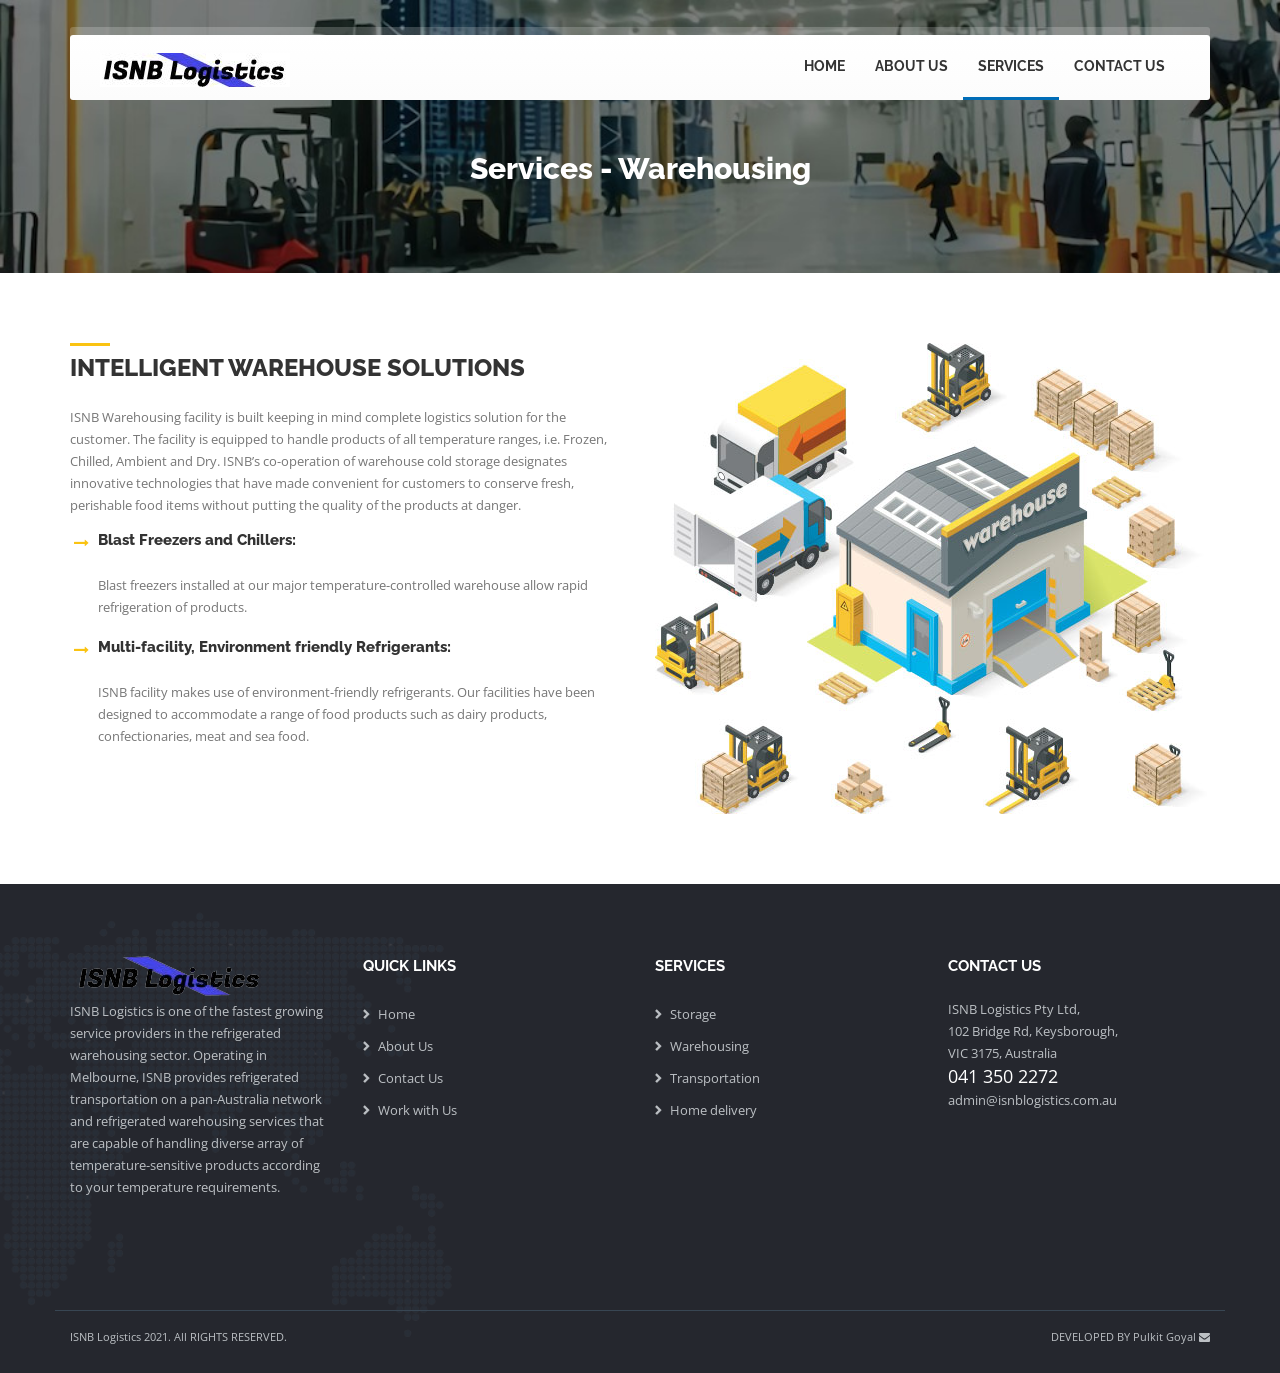
<file: warehousing.html>
<!DOCTYPE html>
<html>

<head>
    <title>ISNB Logistics - Warehousing</title>
    <meta name="description" content="ISNB Logistics is transportation and Logistics Company">
    <meta name="author" content="pulkit0795">
    <meta name="keywords" content="transportation, logistics, ISNB transportation, ISNB logistics, refrigerated, courier, courier service, cargo, business">
    <meta charset="UTF-8">
    <meta name="viewport" content="width=device-width, initial-scale=1.0">

    <!-- Stylesheets -->
    <link rel="stylesheet" href="css/bootstrap.css" />
    <!-- bootstrap grid -->
    <link rel="stylesheet" href="css/animate.css" />
    <!-- animations -->
    <link rel="stylesheet" href="css/style.css" />
    <!-- template styles -->
    <link rel="stylesheet" href="css/color-default.css" />
    <!-- template main color -->
    <link rel="stylesheet" href="css/retina.css" />
    <!-- retina ready styles -->
    <link rel="stylesheet" href="css/responsive.css" />
    <!-- responsive styles -->

    <!-- Google Web fonts -->
    <link href='http://fonts.googleapis.com/css?family=Raleway:400,500,600,700,800' rel='stylesheet' type='text/css'>
    <link href='http://fonts.googleapis.com/css?family=Open+Sans:400italic,600italic,700italic,400,800,700,600' rel='stylesheet' type='text/css'>

    <link rel="icon" href="img/isnb.png" type="image/png" />
    
    <!-- Font icons -->
    <link rel="stylesheet" href="icon-fonts/font-awesome-4.3.0/css/font-awesome.min.css" />
    <!-- Fontawesome icons css -->

    <link rel="stylesheet" href="style-switcher/styleSwitcher.css" />
    <!-- styleswitcher -->
</head>

<body>
    
    <div class="header-wrapper header-transparent">
        <!-- .header.header-style01 start -->
        <header id="header" class="header-style01">
            <!-- .container start -->
            <div class="container">
                <!-- .main-nav start -->
                <div class="main-nav">
                    <!-- .row start -->
                    <div class="row">
                        <div class="col-md-12">
                            <nav class="navbar navbar-default nav-left" role="navigation">

                                <!-- .navbar-header start -->
                                <div class="navbar-header">
                                    <div class="logo">
                                        <a href="index.html">
                                                <img src="img/logo.png" alt="ISNB Logistics"/>
                                            </a>
                                    </div>
                                    <!-- .logo end -->
                                </div>
                                <!-- .navbar-header start -->

                                <!-- MAIN NAVIGATION -->
                                <div class="collapse navbar-collapse">
                                    <ul class="nav navbar-nav">
                                        <li><a href="index.html">Home</a></li>
                                        <li><a href="about.html">About Us</a></li>
                                        <li class="dropdown current-menu-item">
                                            <a href="services.html" data-toggle="dropdown" class="dropdown-toggle">Services</a>
                                            <ul class="dropdown-menu">
                                                <li><a href="overland-transportation.html">Transportation</a></li>
                                                <li><a href="warehousing.html">Warehousing</a></li>
                                                <li><a href="home-delivery.html">Home delivery</a></li>
                                                <li><a href="storage.html">Storage</a></li>
                                            </ul>
                                            <!-- .dropdown-menu end -->
                                        </li>
                                        <li><a href="contact.html">Contact Us</a></li>

                                        <li><a>    </a></li>

                                    </ul>
                                    <!-- .nav.navbar-nav end -->

                                    <!-- RESPONSIVE MENU -->
                                    <div id="dl-menu" class="dl-menuwrapper">
                                        <button class="dl-trigger">Open Menu</button>
                                        <ul class="dl-menu">
                                            <li><a href="index.html">Home</a></li>
                                            <li><a href="about.html">About Us</a></li>
                                            <li>
                                                <a href="#">Services</a>
                                                <ul class="dl-submenu">
                                                    <li><a href="overland-transportation.html">Transportation</a></li>
                                                    <li><a href="warehousing.html">Warehousing</a></li>
                                                    <li><a href="home-delivery.html">Home delivery</a></li>
                                                    <li><a href="storage.html">Storage</a></li>
                                                </ul>
                                                <!-- dl-submenu end -->
                                            </li>
                                            <li><a href="contact.html">Contact Us</a></li>
                                        </ul>
                                        <!-- .dl-menu end -->
                                    </div>
                                    <!-- #dl-menu end -->
                                </div>
                                <!-- MAIN NAVIGATION END -->
                            </nav>
                            <!-- .navbar.navbar-default end -->
                        </div>
                        <!-- .col-md-12 end -->
                    </div>
                    <!-- .row end -->
                </div>
                <!-- .main-nav end -->
            </div>
            <!-- .container end -->
        </header>
        <!-- .header.header-style01 -->
    </div>
    <!-- .header-wrapper end -->

    <!-- .page-title start -->
    <div class="page-title-style01 page-title-negative-top pt-bkg11">
        <div class="container">
            <div class="row">
                <div class="col-md-12">
                    <h1>Services - Warehousing</h1>

                    <!-- <div class="breadcrumb-container">
                        <ul class="breadcrumb clearfix">
                            <li>You are here:</li>

                            <li>
                                <a href="index.html">Home</a>
                            </li>

                            <li>
                                <a href="services02.html">Services</a>
                            </li>

                            <li>
                                <a href="#">Warehousing</a>
                            </li>
                        </ul>
                    </div> -->
                    <!-- .breadcrumb-container end -->
                </div>
                <!-- .col-md-12 end -->
            </div>
            <!-- .row end -->
        </div>
        <!-- .container end -->
    </div>
    <!-- .page-title-style01.page-title-negative-top end -->


    <div class="page-content">
        <div class="container">
            <div class="row">
                <div class="col-md-6">
                    <div class="custom-heading">
                        <h2>INTELLIGENT WAREHOUSE SOLUTIONS</h2>
                    </div>
                    <!-- .custom-heading end -->

                    <p>
                        ISNB Warehousing facility is built keeping in mind complete logistics solution for the customer. The facility is equipped to handle products of all temperature ranges, i.e. Frozen, Chilled, Ambient and Dry. ISNB’s co-operation of warehouse cold storage designates innovative technologies that have made convenient for customers to conserve fresh, perishable food items without putting the quality of the products at danger.
                    </p>

                    <ul class="fa-ul">
                        <li>
                            <h6><i class="fa fa-li fa-long-arrow-right"></i> Blast Freezers and Chillers:</h6>
                            <p>Blast freezers installed at our major temperature-controlled warehouse allow rapid refrigeration of products.</p>
                        </li>

                        <li>
                            <h6><i class="fa fa-li fa-long-arrow-right"></i> Multi-facility, Environment friendly Refrigerants:</h6>
                            <p>ISNB facility makes use of environment-friendly refrigerants. Our facilities have been designed to accommodate a range of food products such as dairy products, confectionaries, meat and sea food.</p>
                        </li>

                        
                    </ul>
                    <!-- .fa-ul end -->

                    
                </div>
                <!-- .col-md-6 end -->

                <div class="col-md-6 animated triggerAnimation" data-animate="zoomIn">
                    <img src="img/pics/warehouse.jpg" alt="" />
                </div>
                <!-- .col-md-6 end -->
            </div>
            <!-- .row end -->
        </div>
        <!-- .container end -->
    </div>
    <!-- .page-content end -->

    

    
    <div id="footer-wrapper" class="footer-dark">
        <footer id="footer">
            <div class="container">
                <div class="row">
                    <ul class="col-md-3 col-sm-6 footer-widget-container clearfix">
                        <!-- .widget.widget_text -->
                        <li class="widget widget_newsletterwidget">
                            <div class="title">
                                <img src="img/logo-no-bg.png" alt="ISNB Logistics"/>
                                <!-- <h3>newsletter subscribe</h3> -->
                            </div>
                            <p>
                                ISNB Logistics is one of the fastest growing service providers in the refrigerated warehousing sector. Operating in Melbourne, ISNB provides refrigerated transportation on a pan-Australia network and refrigerated warehousing services that are capable of handling diverse array of temperature-sensitive products according to your temperature requirements.
                            </p>
                            <br />
                            <!-- <form class="newsletter" id="newsletter">
                                <input class="email" name="email" type="email" placeholder="Your email...">
                                <button onclick="SubForm()" type="submit" class="submit"></button>
                            </form> -->
                        </li>
                        <!-- .widget.widget_newsletterwidget end -->
                    </ul>
                    <!-- .col-md-3.footer-widget-container end -->

                    <ul class="col-md-3 col-sm-6 footer-widget-container">
                        <!-- .widget-pages start -->
                        <li class="widget widget_pages">
                            <div class="title">
                                <h3>quick links</h3>
                            </div>

                            <ul>
                                <li><a href="index.html">Home</a></li>
                                <li><a href="about.html">About Us</a></li>
                                <li><a href="contact.html">Contact Us</a></li>
                                <li><a href="contact.html#driver-apply">Work with Us</a></li>
                            </ul>
                        </li>
                        <!-- .widget-pages end -->
                    </ul>
                    <!-- .col-md-3.footer-widget-container end -->

                    <ul class="col-md-3 col-sm-6 footer-widget-container">
                        <!-- .widget-pages start -->
                        <li class="widget widget_pages">
                            <div class="title">
                                <h3>Services</h3>
                            </div>

                            <ul>
                                <li><a href="storage.html">Storage</a></li>
                                <li><a href="warehousing.html">Warehousing</a></li>
                                <li><a href="overland-transportation.html">Transportation</a></li>
                                <li><a href="home-delivery.html">Home delivery</a></li>

                            </ul>
                        </li>
                        <!-- .widget-pages end -->
                    </ul>
                    <!-- .col-md-3.footer-widget-container end -->

                    <ul class="col-md-3 col-sm-6 footer-widget-container">
                        <li class="widget widget-text">
                            <div class="title">
                                <h3>contact us</h3>
                            </div>

                            <a href="https://www.google.com/maps/place/ISNB+LOGISTICS+PTY+LTD/@-37.9877725,145.1883516,17z/data=!3m1!4b1!4m5!3m4!1s0x6ad613ffa2a459cf:0xeccc999eb3865022!8m2!3d-37.9879229!4d145.1918141">
                                <address>
                                    ISNB Logistics Pty Ltd, <br/>
                                    102 Bridge Rd, Keysborough, <br />
                                    VIC 3175, Australia
                                </address>
                            </a>
                            <a href="callto://+61413502272">
                                <span class="text-big">
                                    041 350 2272
                                </span>
                            </a>
                            <br />
                            <a href="mailto:admin@isnblogistics.com.au">admin@isnblogistics.com.au</a>
                            <br />
                            <!-- <ul class="footer-social-icons">
                                <li><a href="#" class="fa fa-facebook"></a></li>
                                <li><a href="#" class="fa fa-twitter"></a></li>
                                <li><a href="#" class="fa fa-google-plus"></a></li>
                                <li><a href="mailto:admin@isnblogistics.com.au" class="fa fa-envelope"></a></li>
                            </ul> -->
                            <!-- .footer-social-icons end -->
                        </li>
                        <!-- .widget.widget-text end -->
                    </ul>
                    <!-- .col-md-3.footer-widget-container end -->
                </div>
                <!-- .row end -->
            </div>
            <!-- .container end -->
        </footer>
        <!-- #footer end -->

        <div class="copyright-container">
            <div class="container">
                <div class="row">
                    <div class="col-md-6">
                        <p>ISNB Logistics 2021. All RIGHTS RESERVED.</p>
                    </div>
                    <!-- .col-md-6 end -->

                    <div class="col-md-6">
                        <p class="align-right"> DEVELOPED BY <a href="http://pulkits.ml"> Pulkit Goyal  </a>
                        <a href="mailto:pulkit0795@yahoo.com" class="fa fa-envelope"></a></p>
                    </div>
                    <!-- .col-md-6 end -->
                </div>
                <!-- .row end -->
            </div>
            <!-- .container end -->
        </div>
        <!-- .copyright-container end -->
<!--         <a href="#" class="scroll-up" style="display: inline;">Scroll</a> -->
        <!-- <a href="#" class="scroll-up">Scroll</a> -->
    </div>
    <!-- #footer-wrapper end -->

    <script src="js/jquery-2.1.4.min.js"></script>
    <!-- jQuery library -->
    <script src="js/bootstrap.min.js"></script>
    <!-- .bootstrap script -->
    <script src="js/jquery.srcipts.min.js"></script>
    <!-- modernizr, retina, stellar for parallax -->
    <script src="js/jquery.dlmenu.min.js"></script>
    <!-- for responsive menu -->
    <script src="style-switcher/styleSwitcher.js"></script>
    <!-- styleswitcher script -->
    <script src="js/include.js"></script>
    <!-- custom js functions -->
</body>

</html>
</file>
<file: masterslider/style/masterslider.css>
/** 
 *  Master Slider
 * 	Core css file
 */

.master-slider {
    position: relative;
    visibility: hidden;
    -moz-transform: translate3d(0, 0, 0);
}

.master-slider a {
    -webkit-transition: none;
    -o-transition: none;
    transition: none;
}

.master-slider,
.master-slider * {
    -webkit-box-sizing: content-box;
    -moz-box-sizing: content-box;
    box-sizing: content-box;
}

.master-slider.before-init {}

.master-slider.ms-fullheight {
    height: 100%;
}

.ms-layout-partialview .ms-view {
    overflow: visible;
    background-color: transparent;
}

.ms-layout-partialview .ms-container {
    overflow: hidden;
}

.master-slider img,
.ms-slide-bgvideocont video {
    max-width: none;
}

.ms-ie img {
    border: none;
}

.ms-ie8 * {
    opacity: inherit;
    filter: inherit;
}

.ms-ie7 {
    zoom: 1;
}

.ms-moz .ms-slide-bgcont>img {
    transform: translateX(0px);
}

.ms-loading-container {
    position: absolute;
    width: 100%;
    top: 0;
}

.ms-slide-auto-height {
    display: table;
}

.ms-loading-container .ms-loading,
.ms-slide .ms-slide-loading {
    width: 36px;
    height: 36px;
    background: url(loading-2.gif) no-repeat center white;
    border-radius: 60px;
    box-shadow: 0px 0px 3px rgba(0, 0, 0, 0.2);
    position: absolute;
    left: 50%;
    top: 50%;
    margin: -18px;
    opacity: 0.9;
}

/* grab cursor */

.ms-no-swipe,
.ms-def-cursor {
    cursor: auto !important;
}

.ms-grab-cursor {
    cursor: url(grab.png), move;
}

.ms-grabbing-cursor {
    cursor: url(grabbing.png), move;
}

.ms-ie .ms-grab-cursor {
    cursor: move;
}

.ms-ie .ms-grabbing-cursor {
    cursor: move;
}

.ms-view {
    margin: 0px auto;
    overflow: hidden;
    background: black;
    position: relative;
    -webkit-perspective: 2000px;
    -moz-perspective: 2000px;
    -ms-perspective: 2000px;
    perspective: 2000px;
}

.ms-view .ms-slide-container {
    position: relative;
}

.ms-slide {
    position: absolute;
    height: 100%;
    -webkit-transform: translateZ(0px);
    -ms-transform: translateZ(0px);
    -o-transform: translateZ(0px);
    transform: translateZ(0px);
}

.ms-wk .ms-slide {
    -webkit-transform-style: preserve-3d;
    transform-style: preserve-3d;
}

.ms-slide.selected {}

.ms-slide .ms-slide-bgcont,
.ms-slide .ms-slide-bgvideocont {
    position: absolute;
    overflow: hidden;
    width: 100%;
}

.ms-slide .ms-slide-link {
    display: block;
    width: 100%;
    height: 100%;
    position: absolute;
    top: 0;
    z-index: 110;
}

.ms-ie .ms-slide-link {
    background: url("[data-uri]â€Œâ€‹AA7") 0 0 repeat;
}

.ms-slide .ms-slide-bgvideocont {
    z-index: 105;
    height: 100%;
}

.ms-wk .ms-slide .ms-slide-bgvideocont,
.ms-wk .ms-slide-bgvideocont>video {
    -webkit-transform: translateZ(0.3px);
    transform: translateZ(0.3px);
}

.ms-slide .ms-slide-bgvideo {
    position: absolute;
    top: 0px;
}

.ms-inner-controls-cont,
.ms-container {
    position: relative;
    margin: 0 auto;
}

.ms-slide .ms-slide-bgcont img,
.ms-container,
.ms-inner-controls-cont {
    -webkit-user-select: none;
    -moz-user-select: none;
    -ms-user-select: none;
    user-select: none;
}

.ms-slide .ms-layer,
.ms-fixed-layers .ms-layer {
    position: absolute;
    pointer-events: auto
}

.ms-slide .ms-slide-layers,
.ms-fixed-layers {
    position: absolute;
    overflow: hidden;
    width: 100%;
    height: 100%;
    z-index: 109;
    top: 0px;
    pointer-events: none;
}

.ms-slide .ms-slide-video {
    position: absolute;
    top: 0;
    z-index: 111;
    background: black;
    padding: 0;
    margin: 0;
    border: none;
}

.ms-parallax-layer {
    width: 100%;
    position: absolute;
    top: 0;
}

.ms-scroll-parallax-cont {
    position: absolute;
    top: 0;
    width: 100%;
    height: 100%;
}

.ms-wk .ms-scroll-parallax-cont {
    -webkit-transform: translateZ(0.4px);
    transform: translateZ(0.4px);
}

/*.ms-scroll-parallax .ms-sl-selected .ms-scroll-parallax-cont,
.ms-scroll-parallax .ms-sl-selected .ms-slide-bgcont{}
.ms-scroll-parallax .ms-slide-bgcont{}*/

/*-----------------------------------------------------------*/

.ms-action-layer {
    cursor: pointer;
}

.ms-btn-container {
    position: absolute;
}

.ms-btn {
    text-decoration: none;
    display: inline-block;
    color: black;
    position: relative;
    padding: 8px 15px;
    cursor: pointer;
    white-space: nowrap;
}

.ms-default-btn {
    background: #0074A2;
    border-radius: 5px;
    color: #FFF;
}

.ms-default-btn:hover {
    background-color: #0098D5;
}

.ms-default-btn:active {
    top: 1px;
}

.ms-btn-s {
    padding: 14px 17px;
    font-size: 80%;
    line-height: 0;
}

.ms-btn-m {
    padding: 12px 40px;
}

.ms-btn-n {
    padding: 8px 25px;
    font-size: 95%;
}

.ms-btn-l {
    padding: 17px 50px;
    font-size: 120%;
}

.ms-btn-box {}

.ms-btn-round {
    border-radius: 5px;
}

.ms-btn-circle {
    border-radius: 100px;
}

.ms-btn-outline-box {}

.ms-btn-outline-round {
    border-radius: 5px;
}

.ms-btn-outline-circle {
    border-radius: 100px;
}

/*-----------------------------------------------------------*/

.ms-layer.video-box {
    background: black;
}

.ms-layer.video-box iframe {
    padding: 0;
    margin: 0;
    border: none;
    position: absolute;
    z-index: 111;
}

.ms-slide .ms-slide-vpbtn,
.ms-slide .ms-video-btn {
    position: absolute;
    cursor: pointer;
    z-index: 112;
}

.ms-slide .ms-slide-vcbtn {
    position: absolute;
    cursor: pointer;
    z-index: 113;
}

.ms-slide-vcbtn-mobile {
    position: relative;
    bottom: 0;
    left: 0;
    width: 100%;
    height: 28px;
    background-color: black;
    color: white;
    text-align: center;
    cursor: pointer;
    z-index: 113;
}

.ms-slide-vcbtn-mobile .ms-vcbtn-txt {
    text-transform: uppercase;
    font-family: sans-serif;
    font-size: 0.75em;
    display: inline-block;
    background: url(video-close-btn.png) no-repeat 0px 3px;
    padding-left: 15px;
    height: 15px;
    color: #DBDBDB;
    margin-top: 7px;
}

.ms-wk .ms-slide .ms-slide-vcbtn,
.ms-wk .ms-slide .ms-slide-layers,
.ms-wk .ms-slide .ms-slide-vpbtn,
.ms-wk .ms-slide .ms-slide-video,
.ms-wk .ms-slide-link {
    -webkit-transform: translateZ(0.44px);
    transform: translateZ(0.44px);
}

.ms-video-img {
    position: absolute;
    width: 100%;
    height: 100%;
    top: 0;
    left: 0;
}

.ms-mask-frame {
    overflow: hidden;
    position: absolute;
    float: left;
}

/* controls */

.ms-thumb-list {
    overflow: hidden;
    position: absolute;
}

.ms-thumb-list.ms-dir-h {
    width: 100%;
}

.ms-thumb-list.ms-dir-v {
    height: 100%;
    top: 0;
}

.ms-thumbs-cont {
    position: relative;
}

.ms-thumb-frame img {
    width: 100%;
    height: auto;
}

.ms-thumb-frame {
    cursor: pointer;
    float: left;
    overflow: hidden;
    opacity: 0.5;
    -webkit-transition: opacity 300ms;
    -moz-transition: opacity 300ms;
    -ms-transition: opacity 300ms;
    -o-transition: opacity 300ms;
    transition: opacity 300ms;
}

.ms-thumb-frame-selected {
    opacity: 1;
}

.ms-tabs .ms-thumb-frame {
    background-color: #F6f6f6;
    text-shadow: 0 1px 1px white;
    color: #222;
    border: solid 1px white;
    border-width: 0 1px 1px 0;
    overflow: visible;
    position: relative;
    opacity: 1;
    -webkit-transition: all 300ms ease-out;
    -moz-transition: all 300ms ease-out;
    -ms-transition: all 300ms ease-out;
    -o-transition: all 300ms ease-out;
    transition: all 300ms ease-out;
}

.ms-tabs.ms-dir-h .ms-thumb-frame {
    margin-top: 12px;
}

.ms-tabs.ms-dir-v .ms-thumb-frame {
    margin-left: 12px;
}

.ms-tabs.ms-dir-v.ms-align-left .ms-thumb-frame {
    margin-left: 0px;
}

.ms-tabs.ms-dir-h.ms-align-top {
    z-index: 140;
}

.ms-tabs.ms-dir-h.ms-align-top .ms-thumb-frame {
    margin-top: -12px;
}

.ms-tabs .ms-thumb {
    padding: 20px 20px;
}

.ms-tabs .ms-thumb-frame-selected {
    opacity: 1;
    background: #EDEDED;
}

.ms-tabs .ms-thumb-frame .ms-thumb-ol {
    position: absolute;
    opacity: 0;
    -webkit-transition: all 300ms ease-out;
    -moz-transition: all 300ms ease-out;
    -ms-transition: all 300ms ease-out;
    -o-transition: all 300ms ease-out;
    transition: all 300ms ease-out;
}

.ms-tabs.ms-dir-h .ms-thumb-frame .ms-thumb-ol {
    top: 0px;
    left: 50%;
    margin-left: -12px;
    border-bottom: solid 12px #F6f6f6;
    border-left: solid 12px transparent;
    border-right: solid 12px transparent;
}

.ms-tabs.ms-dir-h.ms-align-bottom .ms-thumb-frame-selected .ms-thumb-ol {
    opacity: 1;
    top: -12px;
    border-bottom-color: #EDEDED;
}

.ms-tabs.ms-dir-h.ms-align-top .ms-thumb-frame .ms-thumb-ol {
    bottom: 0px;
    top: auto;
    border-bottom: 0px;
    border-top: solid 12px #F6f6f6;
}

.ms-tabs.ms-dir-h.ms-align-top .ms-thumb-frame-selected .ms-thumb-ol {
    opacity: 1;
    bottom: -12px;
    border-top-color: #EDEDED;
}

.ms-tabs.ms-dir-v .ms-thumb-frame .ms-thumb-ol {
    top: 50%;
    left: 0;
    margin-top: -12px;
    border-right: solid 12px #EDEDED;
    border-top: solid 12px transparent;
    border-bottom: solid 12px transparent;
}

.ms-tabs.ms-dir-v.ms-align-right .ms-thumb-frame-selected .ms-thumb-ol {
    opacity: 1;
    left: -12px;
    border-right-color: #EDEDED;
}

.ms-tabs.ms-dir-v.ms-align-left .ms-thumb-frame .ms-thumb-ol {
    left: auto;
    right: 0;
    border-right: 0;
    border-left: solid 12px #EDEDED;
}

.ms-tabs.ms-dir-v.ms-align-left .ms-thumb-frame-selected .ms-thumb-ol {
    opacity: 1;
    right: -12px;
    border-left-color: #EDEDED;
}

/* horizontal thumblist arrows*/

.ms-thumb-list.ms-dir-h .ms-thumblist-fwd,
.ms-thumb-list.ms-dir-h .ms-thumblist-bwd {
    height: 100%;
    width: 20px;
    position: absolute;
    left: 0;
    cursor: pointer;
    background: rgba(128, 128, 128, 0.5);
    text-align: center;
    color: white;
}

.ms-thumb-list.ms-dir-h .ms-thumblist-bwd {
    right: 0;
    left: auto;
}

.ms-thumb-list.ms-dir-h .ms-thumblist-fwd:after,
.ms-thumb-list.ms-dir-h .ms-thumblist-bwd:after {
    content: close-quote;
    top: 43%;
    position: relative;
    border: solid rgba(0, 0, 0, 0);
    border-width: 5px 5px 5px 0px;
    display: block;
    border-right-color: #FFF;
    width: 6px;
    height: 1px;
}

.ms-thumb-list.ms-dir-h .ms-thumblist-bwd:after {
    border-width: 5px 0px 5px 5px;
    border-left-color: #FFF;
    left: 7px;
}

/* vertical thumblist arrows */

.ms-thumb-list.ms-dir-v .ms-thumblist-fwd,
.ms-thumb-list.ms-dir-v .ms-thumblist-bwd {
    width: 100%;
    height: 20px;
    position: absolute;
    top: 0;
    cursor: pointer;
    background: rgba(128, 128, 128, 0.5);
    text-align: center;
    color: white;
}

.ms-thumb-list.ms-dir-v .ms-thumblist-bwd {
    bottom: 0;
    top: auto;
}

.ms-thumb-list.ms-dir-v .ms-thumblist-fwd:after,
.ms-thumb-list.ms-dir-v .ms-thumblist-bwd:after {
    content: close-quote;
    left: 43%;
    position: relative;
    border: solid rgba(0, 0, 0, 0);
    border-width: 0px 5px 5px 5px;
    display: block;
    border-bottom-color: #FFF;
    height: 1px;
    top: 5px;
    width: 0;
}

.ms-thumb-list.ms-dir-v .ms-thumblist-bwd:after {
    border-width: 5px 5px 0px 5px;
    border-top-color: #FFF;
    top: 7px;
}

.ms-bullet {
    cursor: pointer;
    float: left;
}

.ms-bullets.ms-dir-h {
    position: absolute;
    bottom: 20px;
    right: 50%;
    width: 100px;
}

.ms-bullets.ms-dir-v {
    position: absolute;
    top: 50%;
}

.ms-bullets.ms-dir-v .ms-bullet {
    float: none;
}

.ms-bullets.ms-dir-h .ms-bullets-count {
    position: relative;
    right: -50%;
}

.ms-sbar {
    position: absolute;
}

.ms-sbar.ms-dir-h {
    left: 10px;
    right: 10px;
    top: 5px
}

.ms-sbar.ms-dir-v {
    top: 10px;
    bottom: 10px;
    right: 5px
}

.ms-sbar .ms-bar {
    height: 4px;
    background: #333;
    border-radius: 4px;
}

.ms-sbar.ms-dir-v .ms-bar {
    width: 4px;
}

.ms-sbar .ms-bar {
    position: relative;
    -webkit-transition: opacity 300ms;
    -moz-transition: opacity 300ms;
    -ms-transition: opacity 300ms;
    -o-transition: opacity 300ms;
    transition: opacity 300ms;
}

.ms-timerbar {
    width: 100%;
    bottom: 0px;
    position: absolute;
}

.ms-ctimer {
    position: absolute;
    top: 30px;
    left: 30px;
    cursor: pointer;
}

.ms-ctimer-bullet {}

.ms-time-bar {
    -webkit-transition: width 120ms linear;
    -moz-transition: width 120ms linear;
    -ms-transition: width 120ms linear;
    -o-transition: width 120ms linear;
    transition: width 120ms linear;
}

.ms-ie7 .ms-tooltip-arrow {
    height: 0px;
}

.ms-slide-info {
    position: absolute;
}

.ms-slide-info.ms-dir-v {
    top: 0;
}

.ms-slide-info.ms-dir-h {
    width: 100%;
}

@keyframes point-anim {
    0% {
        transform: scale(0.5);
        -webkit-transform: scale(0.5);
        -moz-transform: scale(0.5);
        -o-transform: scale(0.5);
        -ms-transform: scale(0.5);
        opacity: 1;
    }
    100% {
        transform: scale(0.5);
        -webkit-transform: scale(0.5);
        -moz-transform: scale(1.5);
        -o-transform: scale(1.5);
        -ms-transform: scale(1.5);
        opacity: 0;
    }
}

@-webkit-keyframes point-anim {
    0% {
        -webkit-transform: scale(0.5);
        opacity: 1;
    }
    100% {
        -webkit-transform: scale(1.5);
        opacity: 0;
    }
}

/* In Android browser, using css animations over slider causes some crashes */

.ms-android .ms-tooltip-point .ms-point-border {
    animation: none;
    -moz-animation: none;
    -webkit-animation: none;
    -o-animation: none;
}
</file>
<file: masterslider/skins/default/style.css>
/**
 *  Master Slider
 *  Default Skin
 */

.ms-skin-default .ms-slide .ms-slide-vpbtn,
.ms-skin-default .ms-video-btn {
    width: 50px;
    height: 51px;
    background: url(light-skin-1.png) no-repeat -14px -150px;
    top: 50%;
    left: 50%;
    margin: -25px 0 0 -25px;
}

.ms-skin-default .ms-slide .ms-slide-vcbtn {
    width: 30px;
    height: 30px;
    background: url(light-skin-1.png) no-repeat -24px -28px;
    top: 18px;
    right: 30px;
}

/* controls */

.ms-skin-default .ms-nav-next,
.ms-skin-default .ms-nav-prev {
    width: 30px;
    background: url(light-skin-1.png);
    background-position: -89px -26px;
    height: 40px;
    cursor: pointer;
    top: 50%;
    left: 30px;
    margin-top: -20px;
    position: absolute;
    z-index: 110;
}

.ms-skin-default .ms-nav-next {
    right: 30px;
    left: auto;
    background-position: -89px -103px;
}

.ms-skin-default .ms-bullet {
    width: 10px;
    height: 10px;
    background: url(light-skin-1.png) no-repeat;
    margin: 4px;
    background-position: -34px -117px;
}

.ms-skin-default .ms-bullet-selected {
    background-position: -34px -84px;
}

.ms-skin-default .ms-time-bar {
    height: 3px;
    background: #FFFFFF;
    border-top: solid 1px rgba(0, 0, 0, 0.41);
}

.ms-skin-default .ms-tooltip {
    position: absolute;
    z-index: 210;
    cursor: auto;
}

.ms-skin-default .ms-tooltip-top .ms-tooltip-arrow,
.ms-skin-default .ms-tooltip-bottom .ms-tooltip-arrow {
    border-left: solid 10px transparent;
    border-right: solid 10px transparent;
    position: absolute;
    left: 50%;
    margin-left: -10px;
}

.ms-skin-default .ms-tooltip-top .ms-tooltip-arrow {
    border-top: solid 10px;
    border-top-color: silver;
    border-top-color: rgba(240, 240, 240, 0.88);
    bottom: -10px;
}

.ms-skin-default .ms-tooltip-bottom .ms-tooltip-arrow {
    border-bottom: solid 10px;
    border-bottom-color: silver;
    border-bottom-color: rgba(240, 240, 240, 0.88);
    top: -10px;
}

.ms-skin-default .ms-tooltip-right .ms-tooltip-arrow,
.ms-skin-default .ms-tooltip-left .ms-tooltip-arrow {
    border-top: solid 10px transparent;
    border-bottom: solid 10px transparent;
    position: absolute;
    top: 50%;
    margin-top: -10px;
}

.ms-skin-default .ms-tooltip-right .ms-tooltip-arrow {
    border-right: solid 10px;
    border-right-color: silver;
    border-right-color: rgba(240, 240, 240, 0.88);
    left: -10px;
}

.ms-skin-default .ms-tooltip-left .ms-tooltip-arrow {
    border-left: solid 10px;
    border-left-color: silver;
    border-left-color: rgba(240, 240, 240, 0.88);
    right: -10px;
}

.ms-skin-default .ms-tooltip-point {
    cursor: pointer;
}

.ms-skin-default .ms-tooltip-point .ms-point-center {
    width: 12px;
    height: 12px;
    border-radius: 15px;
    border: solid 2px #BBB;
    background: white;
    margin: -8px 0 0 -8px;
    position: absolute;
    z-index: 105;
}

.ms-skin-default .ms-tooltip-point .ms-point-border {
    width: 22px;
    height: 22px;
    background: black;
    background: rgba(0, 0, 0, 0.36);
    margin: -11px 0 0 -11px;
    position: absolute;
    border-radius: 15px;
    animation: point-anim 1.5s infinite;
    -moz-animation: point-anim 1.5s infinite;
    -webkit-animation: point-anim 1.5s infinite;
    -o-animation: point-anim 1.5s infinite;
}

.ms-skin-default .ms-tooltip {
    max-width: 200px;
}

.ms-skin-default .ms-tooltip-cont {
    padding: 10px;
    background: silver;
    background: rgba(240, 240, 240, 0.88);
    text-shadow: 0 1px 0px white;
    margin-left: -1px;
}

/* retina */

@media only screen and (-webkit-min-device-pixel-ratio: 2),
only screen and ( min--moz-device-pixel-ratio: 2),
only screen and ( -o-min-device-pixel-ratio: 2/1),
only screen and ( min-device-pixel-ratio: 2),
only screen and ( min-resolution: 192dpi),
only screen and ( min-resolution: 2dppx) {
    .ms-skin-default .ms-slide .ms-slide-vpbtn,
    .ms-skin-default .ms-video-btn,
    .ms-skin-default .ms-slide .ms-slide-vcbtn,
    .ms-skin-default .ms-nav-next,
    .ms-skin-default .ms-nav-prev,
    .ms-skin-default .ms-bullet {
        background-image: url(light-skin-1-retina.png);
        background-size: 152px 225px;
    }
}
</file>
<file: css/style.css>
/* 
    TABLE OF CONTENTS
    ========================================================================= */

/*      1. CSS RESET
        2. DOCUMENT STYLES
        3. TYPOGRAPHY 
        4. HEADER 
        5. PAGE TITLES 
        6. CUSTOM SECTION BACKGROUNDS
        7. ELEMENTS
            7.1. ACCORDION
            7.2. BLOCKQUOTE
            7.3. BUTTONS
            7.4. CALL TO ACTION
            7.5. CLIENT CAROUSEL
            7.6. CLIENT LIST
            7.7. COMPANY TIMELINE
            7.8. CUSTOM HEADING
            7.9. CUSTOM HEADING02 - CENTERED WITH SUBTITLE
            7.10. DRIVER APPLICATION
            7.11. EVENTS
            7.12. INTRO TITLE
            7.13. LATEST POSTS STYLE 01
            7.14. LATEST POSTS STYLE 02
            7.15. LATEST POSTS STYLE 03
            7.16. LIST WITH ICONS
            7.17. NUMBERS COUNTER
            7.18. PROMO BOXES
            7.19. SERVICES FEATURE BOX
            7.20. SERVICES GALLERY
            7.21. SERVICE ICON CENTER
            7.22. SERVICE ICON CENTER BOXED
            7.23. SERVICES ICON LEFT 
            7.24. SERVICES ICON LEFT BOXED
            7.25. SERVICE LIST - small icons and text
            7.26. SERVICES LIST BIG ICONS 
            7.27. SERVICES LIST BIG ICONS + DETAILS (text)
            7.28. SHIPPING QUOTE FORM
            7.29. SLIDER - MASTER SLIDER
            7.30. STATEMENT ELEMENT
            7.31. TABLE 
            7.32. TABS
            7.33. TEAM MEMBERS
            7.34. TEAM MEMBERS LIST
            7.35. TESTIMONIAL
            7.36. TRACKING FORM
            7.37. VEHICLE GALLERY FULL
        8. HOME MINIMAL CUSTOM STYLES
        9. BLOG
        10. LOCATIONS PAGE
        11. CONTACT
        12. WIDGETS
        13. FOOTER
*/

/* 
    1. CEE RESET 
----------------------------------------------------------------------------- */

a,
abbr,
acronym,
address,
applet,
article,
aside,
audio,
b,
big,
blockquote,
body,
canvas,
caption,
center,
cite,
code,
dd,
del,
details,
dfn,
div,
dl,
dt,
em,
embed,
fieldset,
figcaption,
figure,
footer,
form,
h1,
h2,
h3,
h4,
h5,
h6,
header,
hgroup,
html,
i,
iframe,
img,
ins,
kbd,
label,
legend,
li,
mark,
menu,
nav,
object,
ol,
output,
p,
pre,
q,
ruby,
s,
samp,
section,
small,
span,
strike,
strong,
sub,
summary,
sup,
table,
tbody,
td,
tfoot,
th,
thead,
time,
tr,
tt,
u,
ul,
var,
video {
    margin: 0;
    padding: 0;
    border: 0;
    font: inherit;
    vertical-align: baseline;
}

article,
aside,
details,
figcaption,
figure,
footer,
header,
hgroup,
menu,
nav,
section {
    display: block;
}

body {
    line-height: 1;
}

blockquote,
q {
    quotes: none;
}

blockquote:after,
blockquote:before,
q:after,
q:before {
    content: '';
    content: none;
}

table {
    border-collapse: collapse;
    border-spacing: 0;
}

*:focus {
    outline: 0;
    text-decoration: none;
}

a:focus,
a:active {
    text-decoration: none;
    outline: 0;
}

/* ==========================================================================
    2. DOCUMENT STYLES
    ========================================================================= */

body {
    font-family: 'Open Sans', Arial, sans-serif;
    font-size: 13px;
    line-height: 22px;
    color: #777;
    background-color: #fff;
}

.row {
    margin-bottom: 70px;
}

*[class^="row"] *[class^="row"]:last-child {
    margin-bottom: 0;
}

/* ==========================================================================
    3. TYPOGRAPHY 
    ========================================================================= */

p,
a,
span {
    color: #777;
    font-family: 'Open Sans', Arial, sans-serif;
    line-height: 22px;
}

p {
    padding-bottom: 15px;
}

a {
    -webkit-transition: all 0.2s ease 0s;
    -moz-transition: all 0.2s ease 0s;
    -o-transition: all 0.2s ease 0s;
    -ms-transition: all 0.2s ease 0s;
    transition: all 0.2s ease 0s;
    text-decoration: none;
}

a:hover {
    text-decoration: none;
}

h1,
h2,
h3,
h4,
h5,
h6 {
    font-family: 'Raleway', 'Open Sans', Arial, sans-serif;
    font-weight: 800;
    margin-bottom: 25px;
    margin-top: 0;
    color: #333;
}

h1 {
    font-size: 30px;
    line-height: 30px;
}

h2 {
    font-size: 24px;
    line-height: 26px;
}

h3 {
    font-size: 21px;
    line-height: 24px;
}

h4 {
    font-size: 18px;
    line-height: 22px;
}

h5 {
    font-size: 16px;
    line-height: 18px;
}

h6 {
    font-size: 15px;
    line-height: 18px;
}

strong {
    font-weight: 600;
}

img {
    max-width: 100%;
    height: auto;
    display: block;
}

img.float-left {
    float: left;
    margin: 12px 12px 12px 0;
}

img.float-right {
    float: right;
    margin: 12px 0px 12px 12px;
}

.img-fixed-bottom {
    position: relative;
    bottom: -70px;
}

ul,
ol {
    list-style-position: inside;
}

ul li,
ol li {
    padding-bottom: 5px;
}

blockquote+p {
    margin-top: 15px;
}

.required {
    color: #ce292d;
}

.text-big {
    font-size: 18px;
    line-height: 25px;
    color: #333;
}

.align-right {
    text-align: right;
}

a.read-more {
    float: right;
    position: relative;
}

a.read-more span {
    text-transform: uppercase;
    font-weight: 700;
    display: block;
    -webkit-transition: all 0.2s ease 0s;
    -moz-transition: all 0.2s ease 0s;
    -o-transition: all 0.2s ease 0s;
    -ms-transition: all 0.2s ease 0s;
    transition: all 0.2s ease 0s;
}

a.read-more:hover span {
    transform: translate(-15px, 0);
    -webkit-transform: translate(-15px, 0);
    -moz-transform: translate(-15px, 0);
    -ms-transform: translate(-15px, 0);
}

a.read-more i {
    font-size: 11px;
    line-height: 20px;
    opacity: 0;
    -webkit-transition: all 0.2s ease 0s;
    -moz-transition: all 0.2s ease 0s;
    -o-transition: all 0.2s ease 0s;
    -ms-transition: all 0.2s ease 0s;
    transition: all 0.2s ease 0s;
}

a.read-more:hover i {
    opacity: 1;
}

a.download-link {
    width: 100%;
    display: block;
    margin-bottom: 5px;
}

a.download-link span {
    -webkit-transition: all 0.2s ease 0s;
    -moz-transition: all 0.2s ease 0s;
    -o-transition: all 0.2s ease 0s;
    -ms-transition: all 0.2s ease 0s;
    transition: all 0.2s ease 0s;
}

a.download-link span i {
    padding-right: 5px;
}

.mb-70 {
    margin-bottom: 70px;
}

.mb-30 {
    margin-bottom: 30px;
}

.mb-0 {
    margin-bottom: 0;
}

.svg-white .st0 {
    fill: #fff;
}

/* ==========================================================================
    4. HEADER 
    ========================================================================= */

.header-wrapper {
    width: 100%;
    background: #fff;
    box-shadow: 0 0 5px rgba(0, 0, 0, 0.2);
    -webkit-box-shadow: 0 0 5px rgba(0, 0, 0, 0.2);
    -moz-box-shadow: 0 0 5px rgba(0, 0, 0, 0.2);
    position: fixed;
    top: 0;
    z-index: 1000;
}

.header-wrapper.header-transparent {
    background-color: transparent;
    background: none;
    box-shadow: none;
    -webkit-box-shadow: none;
    -moz-box-shadow: none;
}

.header-wrapper.header-transparent02 {
    background-color: #fff;
    box-shadow: none;
    -webkit-box-shadow: none;
    -moz-box-shadow: none;
}

.header-wrapper.header-transparent.solid-color,
.header-wrapper.header-transparent02.solid-color {
    background-color: #fff;
    box-shadow: 0 0 5px rgba(0, 0, 0, 0.2);
    -webkit-box-shadow: 0 0 5px rgba(0, 0, 0, 0.2);
    -moz-box-shadow: 0 0 5px rgba(0, 0, 0, 0.2);
}

.header-wrapper.header-transparent.solid-color .header-style01 .main-nav {
    background: #fff;
    border: none;
    box-shadow: none;
    -webkit-box-shadow: none;
    -moz-box-shadow: none;
}

#header {
    position: relative;
    z-index: 1000;
}

#search {
    width: 40px;
    min-height: 80px;
    position: relative;
    cursor: pointer;
    margin-left: 20px;
    margin-right: 30px;
    float: right;
    z-index: 1005;
    background-color: transparent;
    padding-top: 20px;
}

.search-submit {
    background-image: url('../img/search.png');
    background-repeat: no-repeat;
    background-position: center;
    border-radius: 50%;
    -webkit-border-radius: 50%;
    -moz-border-radius: 50%;
    width: 40px;
    min-height: 40px;
    border: none;
    text-indent: -9999px;
    position: absolute;
    cursor: pointer;
    -webkit-transition: all 0.2s ease 0s;
    -moz-transition: all 0.2s ease 0s;
    -o-transition: all 0.2s ease 0s;
    -ms-transition: all 0.2s ease 0s;
    transition: all 0.2s ease 0s;
}

#search:focus,
.search-submit:focus,
#m_search:focus {
    outline: none;
}

#m_search {
    background: #fff;
    border: 1px solid #ddd;
    border-radius: 3px;
    -webkit-border-radius: 3px;
    -moz-border-radius: 3px;
    padding: 10px 25px;
    position: absolute;
    top: 100%;
    width: 170px;
    right: 0;
    font-style: italic;
    color: #666;
    display: none;
}

/* 
    MAIN NAVIGATION 
*/

.navbar-default .navbar-nav>.open>a,
.navbar-default .navbar-nav>.open>a:hover,
.navbar-default .navbar-nav>.open>a:focus {
    background-color: transparent;
}

.main-nav .row {
    margin-bottom: 0;
}

.main-nav {
    background: #ffffff;
    /* Old browsers */
    background: -moz-linear-gradient(top, #ffffff 0%, #fcfcfc 100%);
    /* FF3.6+ */
    background: -webkit-gradient(linear, left top, left bottom, color-stop(0%, #ffffff), color-stop(100%, #fcfcfc));
    /* Chrome,Safari4+ */
    background: -webkit-linear-gradient(top, #ffffff 0%, #fcfcfc 100%);
    /* Chrome10+,Safari5.1+ */
    background: -o-linear-gradient(top, #ffffff 0%, #fcfcfc 100%);
    /* Opera 11.10+ */
    background: -ms-linear-gradient(top, #ffffff 0%, #fcfcfc 100%);
    /* IE10+ */
    border-radius: 3px;
    -webkit-border-radius: 3px;
    -moz-border-radius: 3px;
    margin-top: 35px;
    -webkit-box-shadow: 0px -8px 0px 0px rgba(255, 255, 255, 0.2);
    -moz-box-shadow: 0px -8px 0px 0px rgba(255, 255, 255, 0.2);
    box-shadow: 0px -8px 0px 0px rgba(255, 255, 255, 0.2);
}

.navbar {
    min-height: 40px;
    margin-bottom: 0;
}

.navbar-default {
    border: none;
    background: none;
}

#dl-menu {
    display: none;
}

.navbar-nav>li {
    padding-bottom: 0;
}

.navbar-nav>li>a {
    line-height: 32px;
    font-family: 'Raleway', 'Open Sans', Arial, sans-serif;
    font-size: 14px;
    font-weight: 700;
    color: #333;
    text-transform: uppercase;
}

.navbar-default .navbar-nav>li>a {
    color: #333;
    border-bottom: 3px solid transparent;
}

.nav>li>a {
    padding-left: 25px;
    padding-right: 25px;
}

.header-style01 .navbar-default .navbar-nav>li>a:hover {
    border-bottom: 3px solid;
}

.dropdown-menu {
    background-color: #fff;
    border-radius: 3px;
    -webkit-border-radius: 3px;
    -moz-border-radius: 3px;
    border: 1px solid #eee;
    min-width: 240px;
    -webkit-box-shadow: 2px 2px 5px 0px rgba(50, 50, 50, 0.2);
    -moz-box-shadow: 2px 2px 5px 0px rgba(50, 50, 50, 0.2);
    box-shadow: 2px 2px 5px 0px rgba(50, 50, 50, 0.2);
}

.dropdown .dropdown-menu .dropdown-submenu>a {
    position: relative;
}

.dropdown .dropdown-menu .dropdown-submenu>a:after {
    position: absolute;
    display: block;
    content: "";
    width: 0;
    height: 0;
    border-top: 5px solid transparent;
    border-bottom: 5px solid transparent;
    border-left: 5px solid #aaa;
    right: 0;
    top: 50%;
    margin-top: -3px;
}

.dropdown-menu>li {
    padding: 0px 20px;
}

.dropdown-menu>li>a {
    font-size: 13px;
    color: #333;
    padding: 15px 0px;
    border-bottom: 1px dotted #ddd;
}

.dropdown-menu>li:last-child a {
    border: none;
}

.dropdown-menu>li>a:hover,
.dropdown-menu>li>a:focus {
    background: none;
}

.dropdown-submenu {
    position: relative;
}

.dropdown-submenu>.dropdown-menu {
    left: 100%;
    top: -3px;
    -webkit-box-shadow: 0px 3px 0px 0px rgba(0, 0, 0, 0.1);
    -moz-box-shadow: 0px 3px 0px 0px rgba(0, 0, 0, 0.1);
    box-shadow: 0px 3px 0px 0px rgba(0, 0, 0, 0.1);
}

.dropdown-submenu:hover>.dropdown-menu {
    display: block;
}

.dropdown.dropdown-submenu>a {
    position: relative;
}

.navbar-header {
    padding-top: 18px;
    padding-left: 30px;
}

.navbar-default .navbar-collapse,
.navbar-default .navbar-form {
    border: none;
}

.navbar-collapse {
    float: right;
    padding: 0;
}

.nav>li.current-menu-item>a {
    border-bottom: 3px solid;
}

/*  HEADER STYLE 01 - WITH TOPBAR
    ------------------------------------------------------------------------- */

.header-style01 #top-bar-wrapper .row {
    margin-bottom: 0;
}

.header-style01 #quick-links {
    padding-top: 8px;
}

.header-style01 #quick-links li {
    list-style: none;
    float: left;
    padding-right: 30px;
    padding-bottom: 0;
}

.header-style01 #quick-links li span,
.header-style01 #quick-links li a {
    color: #fff;
}

.header-style01 #top-bar-wrapper {
    padding: 20px 0 0;
    width: 100%;
}

/*  HEADER STYLE 02 - LIGHT TOPBAR
    ------------------------------------------------------------------------- */

.header-style02 #top-bar-wrapper .row {
    margin-bottom: 0;
}

.header-style02 #quick-links {
    padding-top: 8px;
}

.header-style02 #quick-links li {
    list-style: none;
    float: left;
    padding-right: 30px;
    padding-bottom: 0;
}

.header-style02 #top-bar-wrapper {
    background-color: #fcfcfc;
    padding: 10px 0;
    width: 100%;
}

.header-style02 .navbar-header {
    padding-left: 0;
}

.header-style02 #search {
    margin-right: 0;
}

.wpml-languages {
    display: block;
    float: right;
    position: relative;
}

.wpml-languages a.active {
    display: block;
    padding: 8px 6px 8px 10px;
    border: 1px solid #ddd;
    border-radius: 3px;
    background-color: #fff;
}

.wpml-languages a.active i {
    font-size: 9px;
    margin-left: 5px;
    position: relative;
    top: -2px;
}

.wpml-languages a.active img {
    width: 22px;
    float: left;
}

.wpml-languages a img {
    width: 22px;
}

.wpml-lang-dropdown {
    position: absolute;
    background-color: #fff;
    left: 0;
    top: 102%;
    border-radius: 3px;
    -webkit-border-radius: 3px;
    -moz-border-radius: 3px;
    overflow: hidden;
    border: 1px solid #ddd;
    width: 100%;
    display: none;
    z-index: 10001;
}

.wpml-lang-dropdown li {
    list-style: none;
    padding: 8px 15px;
}

.wpml-languages:hover ul.wpml-lang-dropdown {
    display: block;
}

.header-style02 .header-inner {
    padding: 20px 0;
}

.header-style02 .header-inner .main-nav {
    margin-top: 0;
    background: none;
}

.header-style02 .navbar-default .navbar-nav>li>a:hover,
.header-style02 .nav>li.current-menu-item>a {
    border: none;
    border-bottom: none;
    border-color: transparent;
}

.header-style02 .navbar-default .navbar-nav>li>a {
    border-bottom: none;
}

/*  HEADER STYLE 02 - DARK TOPBAR
    ------------------------------------------------------------------------- */

.header-style02 #top-bar-wrapper.dark {
    background-color: #333333;
}

.header-style02 #top-bar-wrapper.dark #quick-links li span,
.header-style02 #top-bar-wrapper.dark #quick-links li a {
    color: #ccc;
}

#top-bar-wrapper.dark .wpml-languages a.active,
#top-bar-wrapper.dark .wpml-lang-dropdown {
    background-color: #444;
    border: 1px solid #555;
}

#top-bar-wrapper.dark .wpml-languages a.active i {
    color: #ccc;
}

/*  HEADER STYLE 02 - DARK HEADER
    ------------------------------------------------------------------------- */

.header-wrapper.dark #top-bar-wrapper {
    background-color: #222;
}

.header-wrapper.dark #quick-links li span,
.header-wrapper.dark #quick-links li a {
    color: #ccc;
}

.header-wrapper.dark .wpml-languages a.active,
.header-wrapper.dark .wpml-lang-dropdown {
    background-color: #333;
    border: 1px solid #444;
}

.header-wrapper.dark .wpml-languages a.active i {
    color: #ccc;
}

.header-wrapper.dark {
    background-color: #333;
}

.header-wrapper.dark .main-nav {
    box-shadow: none;
    -webkit-box-shadow: none;
    -moz-box-shadow: none;
}

.header-wrapper.dark .navbar-default .navbar-nav>li>a {
    /*color: #fff;*/
    color: transparent;
}

.header-wrapper.dark .dropdown-menu {
    background-color: #333;
    border: 1px solid #444;
}

.header-wrapper.dark .dropdown-menu>li>a {
    color: #888;
    border-bottom: 1px dotted #444;
}

.header-wrapper.dark .dropdown-menu>li>a:hover {
    color: #fff;
}

.header-wrapper.dark .dropdown .dropdown-menu .dropdown-submenu>a:after {
    border-left: 5px solid #888;
}

.header-wrapper.dark .dropdown .dropdown-menu .dropdown-submenu>a:hover:after {
    border-left: 5px solid #fff;
}

.header-wrapper.dark #m_search {
    background: #333;
    border: 1px solid #444;
    color: #ccc;
}

/*  HEADER STYLE 03
    ------------------------------------------------------------------------- */

.header-style03 .info-container {
    float: right;
}

.header-style03 .info-container #quick-links,
.header-style03 .info-container .wpml-languages,
.header-style03 .info-container #search {
    float: left;
    padding: 0 10px;
}

.header-style03 .info-container #quick-links {
    padding-top: 10px;
}

.header-style03 #quick-links {
    padding-top: 8px;
}

.header-style03 #quick-links li {
    list-style: none;
    float: left;
    padding-right: 30px;
    padding-bottom: 0;
}

.header-style03 .wpml-lang-dropdown {
    width: auto;
    left: 10px;
}

.header-style03 #search {
    min-height: 60px;
}

.header-style03 .logo-info-container {
    padding: 20px 0;
}

.header-style03 .logo-info-container .row {
    margin-bottom: 0;
}

.header-style03 .main-nav {
    margin-top: 0;
    border-top: 1px solid #eee;
    background: none;
}

.header-style03 .navbar-default .navbar-collapse,
.navbar-default .navbar-form {
    float: left;
    width: 100%;
}

.header-style03 .navbar-nav>li>a {
    line-height: 30px;
}

.header-style03 .navbar {
    min-height: 30px;
}

.header-style03 .nav>li.current-menu-item>a {
    border-bottom: none;
}

.header-style03 .navbar a.btn {
    position: relative;
    top: 10px;
}

/*  HEADER STYLE 03 DARK
    ------------------------------------------------------------------------- */

.header-wrapper.dark .header-style03 .main-nav {
    border-top: 1px solid #444;
}

/* ==========================================================================
    5. PAGE TITLES 
    ========================================================================= */

.page-title-style01 {
    /*padding-top: 5%;*/
    /*padding-top: 70px;*/
    padding-bottom: 5%;
    /*padding-bottom: 70px;*/
    margin-bottom: 70px;
}

.page-title-negative-top {
    margin-top: 0 !important;
    /*padding-top: 185px;*/
    padding-top: 12%;
}

.page-title-style01 .row,
.page-title-style02 .row {
    margin-bottom: 0;
}

.page-title-style01 h1 {
    color: #fff;
    text-align: center;
}

.breadcrumb-container {
    width: 100%;
    float: left;
}

.page-title-style01 .breadcrumb {
    margin: 0 auto;
    display: table;
}

.breadcrumb li {
    list-style: none;
    float: left;
    padding: 0 0px 0 3px;
    color: #fff;
}

.breadcrumb li a {
    color: #fff;
}

.breadcrumb li+li::before {
    font-size: 12px;
    content: '/';
    color: #fff;
    padding: 0 8px;
}

.breadcrumb li:nth-child(2)::before {
    color: transparent;
}

.page-title-style02 {
    padding: 70px 0;
    margin-bottom: 70px;
}

.page-title-style02 h1 {
    color: #fff;
    margin-bottom: 0;
}

.page-title-style02 .breadcrumb-container {
    float: right;
    width: auto;
}

.pt-bkg01 {
    /*background-image: url('../img/pics/page-title01.jpg');*/
    background-image: url('../img/custom/aboutus1.jpg');
    background-repeat: no-repeat;
    background-size: cover;
}

.pt-bkg02 {
    background-image: url('../img/pics/page-title02.jpg');
    background-repeat: no-repeat;
    background-size: cover;
}

.pt-bkg03 {
    /*background-image: url('../img/pics/page-title03.jpg');*/
    background-image: url('../img/custom/page-title03-d.png');
    background-repeat: no-repeat;
    background-size: cover;
}

.pt-bkg04 {
    /*background-image: url('../img/pics/page-title04.jpg');*/
    background-image: url('../img/custom/transportation-new.png');
    background-repeat: no-repeat;
    background-size: cover;
}

.pt-bkg05 {
    background-image: url('../img/pics/page-title05.jpg');
    background-repeat: no-repeat;
    background-size: cover;
}

.pt-bkg06 {
    background-image: url('../img/pics/page-title06.jpg');
    background-repeat: no-repeat;
    background-size: cover;
}

.pt-bkg07 {
    background-image: url('../img/pics/page-title07.jpg');
    background-repeat: no-repeat;
    background-size: cover;
}

.pt-bkg08 {
    background-image: url('../img/custom/contact.png'); /* no-repeat center center fixed;*/
    /*min-height: 100%;*/
    /*-webkit-background-size: cover;
    -moz-background-size: cover;
    -o-background-size: cover;
    background-size: cover;*/
    /*background-image: url('../img/pics/page-title08.jpg');*/
    background-repeat: no-repeat;
    background-size: cover;
}

.pt-bkg09 {
    background-image: url('../img/pics/page-title09.jpg');
    background-repeat: no-repeat;
    background-size: cover;
}

.pt-bkg10 {
    background-image: url('../img/custom/storage-new.png');
    /*background-image: url('../img/pics/page-title10.jpg');*/
    background-repeat: no-repeat;
    background-size: cover;
}

.pt-bkg11 {
    background-image: url('../img/custom/storage2.jpg');
    /*background-image: url('../img/pics/page-title11.jpg');*/
    background-repeat: no-repeat;
    background-size: cover;
}

.pt-bkg12 {
    background-image: url('../img/pics/page-title12.jpg');
    background-repeat: no-repeat;
    background-size: cover;
}

.pt-bkg13 {
    background-image: url('../img/pics/page-title13.jpg');
    background-repeat: no-repeat;
    background-size: cover;
}

.pt-bkg14 {
    background-image: url('../img/pics/page-title14.jpg');
    background-repeat: no-repeat;
    background-size: cover;
}

.pt-bkg15 {
    background-image: url('../img/pics/page-title15.jpg');
    background-repeat: no-repeat;
    background-size: cover;
}

.pt-bkg16 {
    background-image: url('../img/pics/page-title16.jpg');
    background-repeat: no-repeat;
    background-size: cover;
}

/* ==========================================================================
    6. CUSTOM SECTION BACKGROUNDS
    ========================================================================= */

.page-content.custom-bkg {
    padding-top: 70px;
}

.page-content.column-img-bkg {
    /*height: 500px;*/
    padding: 0;
}

.page-content.column-img-bkg .row {
    margin-bottom: 0px;
}

.custom-col-padding-both {
    padding: 80px 70px;
}

.custom-col-padding-horizontal {

    padding: 40px 70px;
}

.custom-col-padding-bottom {
    padding-bottom: 120px;
}

.img-bkg01 {
    background-image: url('../img/pics/img-bkg01.jpg');
}

.img-bkg02 {
    background-image: url('../img/pics/img-bkg02.jpg');
}

.img-bkg03 {
    background-image: url('../img/pics/img-bkg03.jpg');
}

.img-bkg04 {
    background-image: url('../img/custom/img-bkg04.jpg');
}

.img-bkg05 {
    background-image: url('../img/custom/img-bkg05.jpg');
}

.img-bkg06 {
    background-image: url('../img/custom/img-bkg06.jpg');
}

*[class*="img-bkg"] {
    background-size: cover;
}

.custom-bkg.bkg-grey {
    background-color: #f6f6f6;
}

.custom-bkg.bkg-light-blue {
    background-color: #f4fcfc;
}

.custom-bkg.bkg-dark-blue {
    background-color: #2c3741;
}

.custom-bkg.bkg-dark-blue.transparent01 {
    background-color: rgba(37, 39, 46, 0.7);
}

.custom-bkg.bkg-dark-blue.transparent02 {
    background-color: rgba(37, 39, 46, 0.8);
}

.custom-bkg.bkg-dark-blue.transparent03 {
    background-color: rgba(37, 39, 46, 0.9);
}

.page-title-style01+.page-content.custom-bkg,
.page-title-style02+.page-content.custom-bkg {
    margin-top: -70px;
    /*margin-top: 20%;*/
}

.page-content.parallax {
    padding-top: 100px;
    padding-bottom: 0px;
    background-attachment: fixed;
    background-repeat: no-repeat;
    background-size: cover;
}

.parallax01 {
    background-image: url('../img/pics/parallax01.jpg');
}

.parallax02 {
    background-image: url('../img/pics/parallax02.jpg');
}

.parallax03 {
    background-image: url('../img/pics/parallax03.jpg');
}

.parallax04 {
    background-image: url('../img/pics/parallax04.jpg');
}

.parallax05 {
    background-image: url('../img/pics/parallax05.jpg');
}

.page-content.dark h1,
.page-content.dark h2,
.page-content.dark h3,
.page-content.dark h4,
.page-content.dark h5,
.page-content.dark h6 {
    color: #fff;
}

.page-content.dark p,
.page-content.dark span,
.page-content.dark li,
.page-content.dark a {
    color: #eee;
}

*[class^="col-"].custom-bkg {
    padding: 30px;
}

*[class^="col-"].custom-bkg.dark h1,
*[class^="col-"].custom-bkg.dark h2,
*[class^="col-"].custom-bkg.dark h3,
*[class^="col-"].custom-bkg.dark h4,
*[class^="col-"].custom-bkg.dark h5,
*[class^="col-"].custom-bkg.dark h6 {
    color: #fff;
}

*[class^="col-"].custom-bkg.dark p,
*[class^="col-"].custom-bkg.dark a,
*[class^="col-"].custom-bkg.dark span,
*[class^="col-"].custom-bkg.dark li,
*[class^="col-"].custom-bkg.dark label {
    color: #eee;
}

/* ==========================================================================
    7. ELEMENTS
    ========================================================================= */

/*  7.1. ACCORDION
    ------------------------------------------------------------------------- */

.accordion .title {
    width: 100%;
    background-color: #f6f6f6;
    margin-bottom: 10px;
    position: relative;
    padding: 10px 15px;
    float: left;
}

.accordion .title a {
    font-size: 15px;
    color: #333;
    font-family: 'Raleway', 'Open Sans', Arial, sans-serif;
    font-weight: 700;
    position: relative;
    width: 100%;
    padding-left: 20px;
    display: block;
    float: left;
}

.accordion .title::before {
    content: "\f067";
    font-family: 'FontAwesome';
    font-size: 15px;
    position: absolute;
    display: block;
}

.accordion .title.active::before {
    content: "\f068";
    font-family: 'FontAwesome';
    font-size: 15px;
    position: absolute;
    display: block;
}

.accordion .title a::after {
    display: none;
}

.accordion.careers .title {
    padding: 15px 62px 15px 20px;
}

.accordion.careers .title a {
    padding-left: 0;
}

.accordion.careers .title::before {
    display: none;
}

.accordion.careers .title a span {
    color: #333;
    font-weight: 600;
    width: 30%;
    display: block;
    float: left;
    font-size: 13px;
}

.accordion .job-position,
.accordion .job-end-date {
    text-transform: uppercase;
}

.accordion.careers .title::after {
    position: absolute;
    content: "";
    display: block;
    width: 52px;
    height: 100%;
    background-color: #e6e6e6;
    background-image: url('../img/accordion-closed.png');
    background-repeat: no-repeat;
    background-position: center;
    right: 0;
    top: 0;
    -webkit-transition: all 0.2s ease 0s;
    -moz-transition: all 0.2s ease 0s;
    -o-transition: all 0.2s ease 0s;
    -ms-transition: all 0.2s ease 0s;
    transition: all 0.2s ease 0s;
}

.accordion.careers .title.active::after {
    background-image: url('../img/accordion-opened.png');
    background-repeat: no-repeat;
    background-position: center;
}

.accordion.careers .title:hover::after {
    background-image: url('../img/accordion-opened.png');
    background-repeat: no-repeat;
    background-position: center;
}

.accordion .content {
    margin-bottom: 20px;
    padding-left: 20px;
    padding-top: 20px;
}

/*
    7.2. BLOCKQUOTE
    ------------------------------------------------------------------------- */

blockquote {
    margin-left: 30px;
    border-left: 3px solid;
    padding: 15px 20px;
    font-size: 18px;
    line-height: 25px;
    font-style: italic;
    color: #333;
}

/*  7.3. BUTTONS
    ------------------------------------------------------------------------- */

.btn {
    text-transform: uppercase;
    font-weight: 700;
    position: relative;
    overflow: hidden;
    display: inline-block;
    backface-visibility: hidden;
    float: right;
    border-radius: 25px;
    -webkit-border-radius: 25px;
    -moz-border-radius: 25px;
}

.btn span {
    color: #fff;
}

.dark .btn span {
    color: #fff;
}

.btn-big {
    padding: 12px 60px;
    font-size: 12px;
}

.btn-medium {
    padding: 10px 40px;
    font-size: 12px;
}

.btn-small {
    padding: 4px 20px;
    font-size: 11px;
}

.btn-yellow {
    background-color: #fac312 !important;
}

.btn-centered {
    float: none;
    display: table;
    margin: 0 auto;
}

.btn-yellow:hover {
    background-color: #fcc820 !important;
}

/*  7.4. CALL TO ACTION
    ------------------------------------------------------------------------- */

.call-to-action .text {
    width: 70%;
    float: left;
}

.call-to-action .btn {
    float: right;
    position: relative;
    top: 30px;
}

/*
    7.5. CLIENT CAROUSEL
    ------------------------------------------------------------------------- */

#client-carousel .owl-item img {
    opacity: 0.7;
    transition: all 0.2s ease-in-out 0s;
    -webkit-transition: all 0.2s ease-in-out 0s;
    -moz-transition: all 0.2s ease-in-out 0s;
    -o-transition: all 0.2s ease-in-out 0s;
}

#client-carousel .owl-item:hover img {
    opacity: 1;
}

/*  7.6. CLIENT LIST
    ------------------------------------------------------------------------- */

.clients-li {
    width: 100%;
}

.clients-li li {
    list-style: none;
    float: left;
    width: 33.33333333%;
    padding-left: 15px;
    padding-right: 15px;
    padding-bottom: 50px;
    padding-top: 20px;
    padding-bottom: 20px;
    border: 1px solid #eee;
}

.clients-li li:first-child {
    padding-left: 0;
}

.clients-li:nth-child(3n) {
    padding-right: 0;
}

.clients-li li img {
    opacity: 0.7;
    transition: all 0.2s ease-in-out 0s;
    -webkit-transition: all 0.2s ease-in-out 0s;
    -moz-transition: all 0.2s ease-in-out 0s;
    -o-transition: all 0.2s ease-in-out 0s;
    display: block;
    margin: 0 auto;
    vertical-align: middle;
}

.clients-li li:hover img {
    opacity: 1;
}

.col-md-6 .clients-li li {
    max-height: 92px;
}

/*  7.7. COMPANY TIMELINE
    ------------------------------------------------------------------------- */

.company-timeline {
    width: 100%;
}

.company-timeline li {
    list-style: none;
    float: left;
    width: 100%;
    position: relative;
}

.company-timeline li .timeline-item-details::before {
    position: absolute;
    content: "";
    display: block;
    left: 35px;
    top: 0;
    width: 1px;
    height: 100%;
    background-color: #ddd;
    z-index: 1;
}

.company-timeline .icon-date-container {
    width: 70px;
    height: 70px;
    float: left;
    border: 2px solid #ddd;
    background-color: #fff;
    z-index: 2;
    position: relative;
    border-radius: 50%;
    -webkit-border-radius: 50%;
    -moz-border-radius: 50%;
}

.company-timeline .icon-date-container i {
    width: 70px;
    height: 70px;
    display: table-cell;
    vertical-align: middle;
    text-align: center;
    font-size: 24px;
}

.company-timeline .timeline-item-details {
    padding-left: 100px;
    position: relative;
    padding-bottom: 30px;
}

.company-timeline li:last-child .timeline-item-details {
    padding-bottom: 0;
}

/*
    7.8. CUSTOM HEADING
    ------------------------------------------------------------------------- */

.row .custom-heading:only-child {
    margin-bottom: -70px;
}

.custom-heading {
    position: relative;
    width: 100%;
    display: block;
    padding-top: 12px;
    text-transform: uppercase;
}

.custom-heading::after {
    position: absolute;
    display: block;
    content: "";
    width: 40px;
    height: 3px;
    left: 0;
    top: 0;
}

.custom-heading.centered {
    text-align: center;
}

.custom-heading.centered:after {
    position: absolute;
    display: block;
    content: "";
    width: 40px;
    height: 3px;
    left: 50%;
    margin-left: -20px;
    top: 0;
}

/*
    7.9. CUSTOM HEADING02 - CENTERED WITH SUBTITLE
    ------------------------------------------------------------------------- */

.col-md-12 .custom-heading02:only-child {
    margin-bottom: 0;
}

.row .custom-heading02:only-child {
    margin-bottom: -30px;
}

.custom-heading02 {
    position: relative;
    margin-bottom: 40px;
}

.custom-heading02 h1,
.custom-heading02 h2,
.custom-heading02 h3,
.custom-heading02 h4 {
    font-size: 30px;
    line-height: 30px;
    margin-bottom: 5px;
    text-transform: none;
    text-align: center;
    margin-bottom: 0;
}

.custom-heading02 p {
    text-transform: uppercase;
    text-align: center;
}

.custom-heading02:after {
    position: absolute;
    display: block;
    content: "";
    width: 40px;
    height: 3px;
    bottom: 0;
    left: 50%;
    margin-left: -20px;
}

.custom-heading02.simple h1,
.custom-heading02.simple h2,
.custom-heading02.simple h3,
.custom-heading02.simple h4 {
    padding-bottom: 15px;
}

/*  7.10. DRIVER APPLICATION
    ------------------------------------------------------------------------- */

.driver-app-form fieldset {
    width: 33.33333333%;
    padding-right: 15px;
    float: left;
}

.driver-app-form fieldset:nth-child(3n) {
    padding-right: 0;
}

.driver-app-form .wpcf7-select {
    max-height: 34px;
}

/*
    7.11. EVENTS
    ------------------------------------------------------------------------- */

.table-responsive {
    overflow-y: hidden;
}

.events-table thead {
    border-bottom: 1px solid #e6e6e6;
}

.events-table thead th {
    font-size: 18px;
    font-weight: 800;
    text-transform: uppercase;
    text-align: left;
    padding-left: 15px;
    padding-bottom: 10px;
}

.events-table thead th:first-child {
    padding-left: 0;
}

.events-table tbody td {
    padding: 0 15px;
    vertical-align: middle;
}

.events-table .event-date {
    padding: 20px 0;
}

.events-table .event-date .day {
    background-color: #fcfcfc;
    font-size: 36px;
    line-height: 36px;
    color: #333;
    font-weight: 800;
    text-align: center;
    padding: 20px 30px;
}

.events-table .event-date .month {
    padding: 5px 10px;
    text-transform: uppercase;
    font-weight: 700;
    color: #fff;
    text-align: center;
}

/*  7.12. INTRO TITLE
    ------------------------------------------------------------------------- */

.intro-title {
    width: 100%;
}

.intro-title p {
    font-size: 22px;
    line-height: 27px;
    color: #333;
    /*font-family: 'Raleway', 'Open Sans', Arial, sans-serif;*/
    font-family: serif;
    text-align: center;
}

/*  7.13. LATEST POSTS STYLE 01
    ------------------------------------------------------------------------- */

.pi-latest-posts li {
    list-style: none;
    width: 100%;
    float: left;
    margin-bottom: 20px;
}

.pi-latest-posts li:last-child {
    margin-bottom: 0;
}

.pi-latest-posts li .post-media {
    width: 100px;
    height: 100px;
    float: left;
    margin-bottom: 0;
}

.pi-latest-posts li .post-details {
    padding-left: 120px;
}

.pi-latest-posts li .post-details h4 {
    transition: all 0.2s ease-in-out 0s;
    -webkit-transition: all 0.2s ease-in-out 0s;
    -moz-transition: all 0.2s ease-in-out 0s;
    -o-transition: all 0.2s ease-in-out 0s;
    margin-bottom: 10px;
}

.pi-latest-posts .post-date p {
    color: #565f66;
    font-size: 12px;
    font-weight: 600;
    text-transform: uppercase;
    padding-bottom: 5px;
}

.pi-latest-posts .post-date i {
    padding-right: 3px;
}

/*  7.14. LATEST POSTS STYLE 02
    ------------------------------------------------------------------------- */

.pi-latest-posts02 li {
    width: 30%;
    float: left;
    margin-right: 30px;
    list-style: none;
}

.col-md-8 .pi-latest-posts02 li,
.col-md-9 .pi-latest-posts02 li {
    width: 46%;
}

.col-md-6 .pi-latest-posts02 li,
.col-md-4 .pi-latest-posts02 li,
.col-md-3 .pi-latest-posts02 li {
    width: 100%;
    margin-bottom: 20px;
}

.pi-latest-posts02 li:nth-child(3n) {
    padding-right: 0;
}

.pi-latest-posts02 .post-date,
.pi-latest-posts02 .post-date {
    width: 100px;
    float: left;
}

.pi-latest-posts02 .post-date .day {
    background-color: #fcfcfc;
    font-size: 36px;
    line-height: 36px;
    color: #333;
    font-weight: 800;
    text-align: center;
    padding: 20px 30px;
}

.pi-latest-posts02 .post-date .month {
    padding: 5px 10px;
    text-transform: uppercase;
    font-weight: 700;
    color: #fff;
    text-align: center;
}

.pi-latest-posts02 .post-details {
    padding-left: 120px;
}

.pi-latest-posts02 li .post-details h4 {
    transition: all 0.2s ease-in-out 0s;
    -webkit-transition: all 0.2s ease-in-out 0s;
    -moz-transition: all 0.2s ease-in-out 0s;
    -o-transition: all 0.2s ease-in-out 0s;
    margin-bottom: 10px;
}

.pi-latest-posts02 .post-category p {
    color: #565f66;
    font-size: 12px;
    font-weight: 600;
    text-transform: uppercase;
    padding-bottom: 5px;
}

.pi-latest-posts02 .post-category i {
    padding-right: 3px;
}

/*  7.15. LATEST POSTS STYLE 03
    ------------------------------------------------------------------------- */

.pi-latest-posts03 li {
    list-style: none;
    width: 100%;
    float: left;
    margin-bottom: 20px;
}

.pi-latest-posts03 li:last-child {
    margin-bottom: 0;
}

.pi-latest-posts03 li .post-media {
    width: 60px;
    height: 60px;
    float: left;
    margin-bottom: 0;
}

.pi-latest-posts03 li .post-media i {
    font-size: 36px;
}

.pi-latest-posts03 li .post-details {
    padding-left: 70px;
}

.pi-latest-posts03 li .post-details h4 {
    transition: all 0.2s ease-in-out 0s;
    -webkit-transition: all 0.2s ease-in-out 0s;
    -moz-transition: all 0.2s ease-in-out 0s;
    -o-transition: all 0.2s ease-in-out 0s;
    margin-bottom: 10px;
}

.pi-latest-posts03 .post-date p {
    color: #565f66;
    font-size: 12px;
    font-weight: 600;
    text-transform: uppercase;
    padding-bottom: 5px;
}

.col-md-8 .pi-latest-posts03 li,
.col-md-9 .pi-latest-posts03 li {
    margin-right: 30px;
    width: 48%;
}

.col-md-8 .pi-latest-posts03 li:nth-child(2n),
.col-md-9 .pi-latest-posts03 li:nth-child(2n) {
    margin-right: 0;
}

.col-md-6 .pi-latest-posts03 li,
.col-md-4 .pi-latest-posts03 li,
.col-md-3 .pi-latest-posts03 li {
    width: 100%;
    margin-bottom: 20px;
}

/*   7.16. LIST WITH ICONS
    ------------------------------------------------------------------------- */

.fa-ul li i {
    line-height: 20px;
}

.fa-ul.large-icons {
    margin-left: 0;
}

.fa-ul.large-icons li {
    margin-bottom: 20px;
}

.fa-ul.large-icons li:last-child {
    margin-bottom: 0;
}

.fa-ul.large-icons li i {
    font-size: 24px;
    width: 30px;
    height: 30px;
}

.fa-ul.large-icons .icon-container {
    float: left;
    width: 30px;
    height: 30px;
}

.fa-ul.large-icons .li-content {
    padding-left: 40px;
}

.fa-ul.large-icons .li-content h4 {
    padding-top: 3px;
}

/*  7.17. NUMBERS COUNTER
    ------------------------------------------------------------------------- */

.numbers-counter {
    padding: 20px;
    background-color: #fcfcfc;
}

.numbers-counter .counter-container {
    width: 100%;
    position: relative;
}

.numbers-counter .counter-container::after {
    position: absolute;
    content: "";
    display: block;
    width: 30px;
    height: 3px;
    bottom: 0;
    left: 50%;
    margin-left: -15px;
}

.numbers-counter .number {
    font-size: 40px;
    line-height: 40px;
    font-weight: 800;
    text-align: center;
    color: #333;
    width: 100%;
    display: block;
    margin-bottom: 5px;
}

.numbers-counter p {
    text-align: center;
}

/*  7.18. PROMO BOXES
    ------------------------------------------------------------------------- */

.promo-box {
    padding: 90px 20px;
}

.promo-box02 {
    padding: 30px 30px 90px 30px;
}

.promo-box02 p {
    text-align: center;
}

.promo-box h4,
.promo-box p {
    text-align: center;
}

.promo-box .btn {
    float: none;
    margin: 0 auto;
    display: table;
}

.promo-bkg01 {
    background-image: url('../img/pics/promo01.jpg');
    background-repeat: no-repeat;
    background-size: cover;
}

.promo-bkg02 {
    background-image: url('../img/pics/promo02.jpg');
    background-repeat: no-repeat;
    background-size: cover;
}

/*
    7.19. SERVICES FEATURE BOX
    ------------------------------------------------------------------------- */

.services-negative-top {
    margin-top: -316px;
}

.custom-bkg .service-feature-box,
.parallax .service-feature-box {
    box-shadow: none;
    -webkit-box-shadow: none;
    -moz-box-shadow: none;
    border: none;
}

.service-feature-box {
    box-shadow: 1px 0px 3px 0 #ddd;
    -webkit-box-shadow: 1px 0px 3px 0 #ddd;
    -moz-box-shadow: 1px 0px 3px 0 #ddd;
    border: 1px solid #eee;
}

.service-feature-box .service-media {
    position: relative;
    overflow: hidden;
}

.service-feature-box .service-media img {
    width: 100%;
    transition: all 2s ease-in-out 0s;
    -webkit-transition: all 2s ease-in-out 0s;
    -moz-transition: all 2s ease-in-out 0s;
    -o-transition: all 2s ease-in-out 0s;
    opacity: 1;
}

.service-feature-box .service-media:hover img {
    transform: scale(1.3);
    -webkit-transform: scale(1.3);
    -moz-transform: scale(1.3);
    -ms-transform: scale(1.3);
    opacity: 0.7
}

.service-feature-box .service-media a {
    background-color: #1b2936;
    position: absolute;
    bottom: 0;
    right: 0;
    text-transform: uppercase;
}

.service-feature-box .service-media span {
    color: #fff;
    padding-left: 20px;
    font-weight: 600;
}

.service-feature-box .service-media i {
    background-color: #2f3840;
    padding: 5px 10px;
    font-size: 10px;
    line-height: 22px;
    margin-left: 20px;
    transition: all 0.2s ease 0s;
    -webkit-transition: all 0.2s ease 0s;
    -moz-transition: all 0.2s ease 0s;
    -o-transition: all 0.2s ease 0s;
}

.service-feature-box .service-body {
    background-color: #fff;
    padding: 20px;
}

/*
    7.20. SERVICES GALLERY
    ------------------------------------------------------------------------- */

.services-gallery .col-md-3 {
    padding: 0;
    list-style: none;
}

.service-item-container {
    position: relative;
    overflow: hidden;
}

.service-item-container .service-item {
    width: 100%;
    height: 100%;
    overflow: hidden;
    cursor: pointer;
    z-index: 1;
}

.service-item-container .service-item img {
    width: 100%;
    transition: all 2s ease-in-out 0s;
    -webkit-transition: all 2s ease-in-out 0s;
    -moz-transition: all 2s ease-in-out 0s;
    -o-transition: all 2s ease-in-out 0s;
}

.service-item-container .hover-mask-container {
    position: absolute;
    top: 0;
    left: 0;
    width: 100%;
    height: 100%;
    opacity: 0;
    background-color: rgba(49, 57, 63, 0.5);
    transition: all 0.2s ease 0s;
    -webkit-transition: all 0.2s ease 0s;
    -moz-transition: all 0.2s ease 0s;
    -o-transition: all 0.2s ease 0s;
}

.service-item-container .service-item:hover .hover-mask-container {
    opacity: 1;
}

.service-item-container figcaption {
    position: absolute;
    width: 100%;
    top: 40px;
}

.service-item-container figcaption h1,
.service-item-container figcaption h2,
.service-item-container figcaption h3,
.service-item-container figcaption h4,
.service-item-container figcaption h5 {
    text-align: center;
    text-transform: uppercase;
    color: #fff;
    position: relative;
    padding-bottom: 15px;
    margin-bottom: 0;
}

.service-item-container figcaption h1:after,
.service-item-container figcaption h2:after,
.service-item-container figcaption h3:after,
.service-item-container figcaption h4:after,
.service-item-container figcaption h5:after {
    position: absolute;
    content: "";
    display: block;
    width: 40px;
    height: 3px;
    left: 50%;
    bottom: 0;
    margin-left: -20px;
}

.hover-mask-container .hover-details {
    position: absolute;
    bottom: 40px;
    left: 50%;
    transform: translate(0, 100px);
    -webkit-transform: translate(0, 100px);
    -moz-transform: translate(0, 100px);
    -ms-transform: translate(0, 100px);
    transition: all 0.2s ease 0s;
    -webkit-transition: all 0.2s ease 0s;
    -moz-transition: all 0.2s ease 0s;
    -o-transition: all 0.2s ease 0s;
}

.hover-mask-container .hover-details span {
    text-transform: uppercase;
    font-weight: 600;
    color: #fff;
    padding: 10px 30px;
    border: 3px solid;
    border-radius: 25px;
    -webkit-border-radius: 25px;
    -moz-border-radius: 25px;
    transition: all 0.2s ease 0s;
    -webkit-transition: all 0.2s ease 0s;
    -moz-transition: all 0.2s ease 0s;
    -o-transition: all 0.2s ease 0s;
}

.service-item-container .service-item:hover .hover-details {
    transform: translate(0, 0);
    -webkit-transform: translate(0, 0);
    -moz-transform: translate(0, 0);
    -ms-transform: translate(0, 0);
}

.service-item-container .service-item:hover img {
    transform: scale(1.3);
    -webkit-transform: scale(1.3);
    -moz-transform: scale(1.3);
    -ms-transform: scale(1.3);
}

/*
    7.21. SERVICE ICON CENTER
    ------------------------------------------------------------------------- */

.service-icon-center .icon-container {
    width: 100px;
    height: 100px;
    display: table;
    margin: 0 auto 20px;
    background-color: #fcfcfc;
    border: 2px solid #ddd;
    border-radius: 50%;
    -webkit-border-radius: 50%;
    -moz-border-radius: 50%;
}

.service-icon-center .icon-container i {
    font-size: 36px;
    color: #333;
    display: table-cell;
    vertical-align: middle;
    text-align: center;
    width: 100px;
    height: 100px;
}

.service-icon-center .icon-container img {
    width: 60px;
    height: 60px;
    position: relative;
    left: 50%;
    margin-top: 15px;
    margin-left: -30px;
}

.service-icon-center h1,
.service-icon-center h2,
.service-icon-center h3,
.service-icon-center h4,
.service-icon-center h5 {
    text-align: center;
    margin-bottom: 15px;
}

.service-icon-center p {
    text-align: center;
}

/*  7.22. SERVICE ICON CENTER BOXED
    ------------------------------------------------------------------------- */

.service-icon-center-boxed {
    width: 100%;
    background-color: #fcfcfc;
    padding: 30px 20px;
}

.service-icon-center-boxed .service-title {
    display: table;
    margin: 0 auto 10px;
}

.service-icon-center-boxed .service-title .icon-container {
    width: 60px;
    height: 60px;
    float: left;
}

.service-icon-center-boxed .service-title h4 {
    padding-left: 70px;
    padding-top: 20px;
}

.service-icon-center-boxed p {
    text-align: center;
    padding-bottom: 0;
}

.service-icon-center-boxed .icon-container i {
    width: 60px;
    height: 60px;
    font-size: 46px;
    display: table-cell;
    vertical-align: middle;
    text-align: center;
}

/*
    7.23. SERVICES ICON LEFT 
    ------------------------------------------------------------------------- */

.service-icon-left {
    width: 100%;
}

.service-icon-left .icon-container {
    float: left;
    width: 100px;
    height: 100px;
    background-color: #fff;
    border: 2px solid #ddd;
    border-radius: 50%;
    -webkit-border-radius: 50%;
    -moz-border-radius: 50%;
}

.service-icon-left .icon-container img,
.service-icon-left .icon-container svg {
    width: 60px;
    display: block;
    margin: 0 auto;
    vertical-align: middle;
    height: 60px;
    position: relative;
    top: 20px;
}

.service-icon-left .service-details {
    padding-left: 120px;
}

.service-icon-left .service-details h1,
.service-icon-left .service-details h2,
.service-icon-left .service-details h3,
.service-icon-left .service-details h4 {
    margin-bottom: 15px;
}

.service-icon-left .icon-container i {
    font-size: 60px;
    text-align: center;
    display: table-cell;
    vertical-align: middle;
    height: 100px;
    width: 100px;
}

/*
    7.24. SERVICES ICON LEFT BOXED
    ------------------------------------------------------------------------- */

.service-icon-left-boxed {
    background-color: #fcfcfc;
    padding: 30px 40px;
}

.service-icon-left-boxed .icon-container {
    float: left;
    width: 100px;
}

.service-icon-left-boxed .service-details {
    padding-left: 120px;
}

.service-icon-left-boxed .service-details h1,
.service-icon-left-boxed .service-details h2,
.service-icon-left-boxed .service-details h3,
.service-icon-left-boxed .service-details h4 {
    margin-bottom: 15px;
}

.service-icon-left-boxed .service-details p {
    padding-bottom: 0;
}

.col-md-3 .service-icon-left-boxed .icon-container {
    float: none;
    margin: 0 auto 20px;
}

.col-md-3 .service-icon-left-boxed .service-details {
    padding-left: 0;
}

.col-md-3 .service-icon-left-boxed .service-details h1,
.col-md-3 .service-icon-left-boxed .service-details h2,
.col-md-3 .service-icon-left-boxed .service-details h3,
.col-md-3 .service-icon-left-boxed .service-details h4,
.col-md-3 .service-icon-left-boxed .service-details p {
    text-align: center;
}

.service-icon-left-boxed i {
    font-size: 70px;
    display: table-cell;
    vertical-align: middle;
    text-align: center;
    width: 100px;
}

/*  7.25. SERVICE LIST - small icons and text
    ------------------------------------------------------------------------- */

.service-list li {
    list-style: none;
    width: 100%;
    float: left;
    padding-bottom: 10px;
}

.service-list li:last-child {
    padding-bottom: 0;
}

.service-list li .icon-container {
    width: 70px;
    height: 70px;
    float: left;
}

.service-list li p {
    font-family: 'Raleway', 'Open Sans', Arial, sans-serif;
    font-size: 18px;
    padding-top: 20px;
    padding-left: 95px;
}

.service-list li i {
    font-size: 46px;
    display: table-cell;
    vertical-align: middle;
    text-align: center;
    width: 70px;
}

/*  7.26. SERVICES LIST BIG ICONS 
    ------------------------------------------------------------------------- */

.col-md-9 .service-list-big-icons li {
    width: 33.3%;
    padding-right: 15px;
    padding-left: 15px;
    margin-bottom: 30px;
}

.col-md-9 .service-list-big-icons li:nth-child(3n) {
    padding-right: 0;
}

.col-md-9 .service-list-big-icons li:first-child {
    padding-left: 0;
}

.service-list-big-icons {
    width: 100%;
}

.service-list-big-icons li {
    list-style: none;
    float: left;
    padding-right: 15px;
    padding-left: 15px;
    margin-bottom: 30px;
}

.service-list-big-icons li .icon-container {
    background-color: #fff;
    width: 80px;
    height: 80px;
    float: left;
    border: 2px solid #ddd;
    border-radius: 50%;
    -webkit-border-radius: 50%;
    -moz-border-radius: 50%;
}

.service-list-big-icons .icon-container svg,
.service-list-big-icons .icon-container img {
    width: 60px;
    display: block;
    margin: 0 auto;
    height: 100%;
}

.service-list-big-icons li h4 {
    font-weight: normal;
    padding-left: 100px;
    padding-top: 30px;
}

.service-list-big-icons .icon-container i {
    font-size: 36px;
    width: 80px;
    height: 80px;
    display: table-cell;
    vertical-align: middle;
    text-align: center;
}

/*  7.27. SERVICES LIST BIG ICONS + DETAILS (text)
    ------------------------------------------------------------------------- */

.service-list-big-icons-details li {
    margin-bottom: 20px;
}

.col-md-9 .service-list-big-icons-details li {
    width: 33.3%;
    padding-right: 15px;
    padding-left: 15px;
    margin-bottom: 30px;
}

.col-md-9 .service-list-big-icons-details li:nth-child(3n) {
    padding-right: 0;
}

.col-md-9 .service-list-big-icons-details li:first-child {
    padding-left: 0;
}

.service-list-big-icons-details {
    width: 100%;
}

.service-list-big-icons-details li {
    list-style: none;
    float: left;
}

.service-list-big-icons-details li .icon-container {
    background-color: #fff;
    width: 100px;
    height: 100px;
    float: left;
    border: 2px solid #ddd;
    border-radius: 50%;
    -webkit-border-radius: 50%;
    -moz-border-radius: 50%;
}

.service-list-big-icons-details li .icon-container svg,
.service-list-big-icons-details li .icon-container img {
    width: 60px;
    height: 100%;
    margin: 0 auto;
    display: table-cell;
    vertical-align: middle;
}

.service-list-big-icons-details li .service-details {
    padding-left: 125px;
    padding-top: 10px;
}

.service-list-big-icons-details li .service-details h4 {
    margin-bottom: 15px;
}

.service-list-big-icons-details .icon-container i {
    width: 100px;
    height: 100px;
    display: table-cell;
    vertical-align: middle;
    text-align: center;
    font-size: 50px;
}

/*
    7.28. SHIPPING QUOTE FORM
    ------------------------------------------------------------------------- */

.wpcf7.shipping-quote {
    padding: 20px;
    background-color: #fcfcfc;
}

.wpcf7.shipping-quote label {
    width: 50%;
    float: left;
    padding-top: 8px;
}

.wpcf7.shipping-quote fieldset {
    width: 100%;
    margin-bottom: 5px;
}

.wpcf7.shipping-quote input.wpcf7-text {
    width: 50%;
    float: left;
    padding: 5px 15px;
}

.wpcf7.shipping-quote .submit {
    padding: 8px 30px;
    font-size: 13px;
    font-weight: 700;
    margin-top: 10px;
    text-transform: uppercase;
    border: none;
    border-radius: 25px;
    -webkit-border-radius: 25px;
    -moz-border-radius: 25px;
    float: right;
    color: #fff;
    -webkit-transition: all 0.2s ease 0s;
    -moz-transition: all 0.2s ease 0s;
    -o-transition: all 0.2s ease 0s;
    -ms-transition: all 0.2s ease 0s;
    transition: all 0.2s ease 0s;
}

/*   7.29. SLIDER - MASTER SLIDER
    ------------------------------------------------------------------------- */

.header-style01+.master-slider {
    margin-top: -185px !important;
}

.master-slider .pi-caption01 {
    color: #fff;
    font-size: 72px;
    font-weight: 800;
    text-transform: uppercase;
}

.master-slider .pi-text {
    font-family: 'Raleway', 'Open Sans', Arial, sans-serif;
    font-size: 30px;
    color: #fff;
}

.master-slider {
    margin-bottom: 70px !important;
}

.master-slider.mb-0 {
    margin-bottom: 0 !important;
}

.master-slider.mb-30 {
    margin-bottom: 30px !important;
}

.master-slider .pi-caption02 {
    font-size: 21px;
    font-family: 'Raleway', 'Open Sans', Arial, sans-serif;
    font-weight: 800;
    text-transform: uppercase;
    color: #fff;
}

.master-slider .pi-button {
    padding: 12px 50px;
    font-weight: 700;
    color: #fff;
    text-transform: uppercase;
    border: 2px solid;
    border-radius: 25px;
    -webkit-border-radius: 25px;
    -moz-border-radius: 25px;
    -webkit-transition: all 0.2s ease 0s;
    -moz-transition: all 0.2s ease 0s;
    -o-transition: all 0.2s ease 0s;
    -ms-transition: all 0.2s ease 0s;
    transition: all 0.2s ease 0s;
}

.master-slider .pi-caption-dark {
    color: #03253c;
}

.master-slider .ms-view {
    background: transparent;
}

.master-slider .tooltip h1,
.master-slider .tooltip h2,
.master-slider .tooltip h3,
.master-slider .tooltip h4,
.master-slider .tooltip h5,
.master-slider .tooltip h6 {
    color: #333;
    text-transform: uppercase;
    margin-bottom: 5px;
    position: relative;
    padding-bottom: 10px;
}

.master-slider .tooltip h6::after {
    position: absolute;
    content: "";
    display: block;
    width: 15px;
    height: 3px;
    bottom: 0;
    left: 0;
}

.master-slider .tooltip p,
.master-slider .tooltip span {
    color: #333;
}

.master-slider .tooltip img {
    float: left;
}

.master-slider .tooltip-text {
    padding-left: 85px;
}

.ms-skin-default .ms-tooltip {
    max-width: 300px;
}

/*   7.30. STATEMENT ELEMENT
    ------------------------------------------------------------------------- */

.statement p {
    padding: 0 50px;
    font-size: 24px;
    line-height: 30px;
    text-align: center;
}

/*
    7.31. TABLE 
    ------------------------------------------------------------------------- */

.table {
    width: 100%;
}

.table caption {
    font-size: 15px;
    font-weight: 700;
    text-align: left;
    margin-bottom: 20px;
    color: #333;
    text-transform: uppercase;
}

.table thead {
    background-color: #f6f6f6;
}

.table thead tr th {
    padding: 10px;
    font-weight: 700;
    color: #333;
    text-transform: uppercase;
}

.table thead tr th:first-child {
    text-align: left;
}

.table tbody {
    background-color: #fcfcfc;
}

.table tbody tr td {
    padding: 10px;
    text-align: center;
}

.table tbody tr td:first-child {
    text-align: left;
    color: #333;
    font-weight: 700;
}

/*  7.32. TABS
    ------------------------------------------------------------------------- */

.tabs {
    overflow: hidden;
}

.tabs li {
    list-style: none;
    float: left;
    background-color: #fcfcfc;
    overflow: hidden;
    position: relative;
    padding: 0;
    line-height: 55px;
    list-style: none;
    top: 3px;
    cursor: pointer;
    margin-right: 2px;
}

.tabs li a {
    color: #333;
    padding: 0 30px;
    font-size: 15px;
    font-weight: 800;
    line-height: 55px;
    text-transform: uppercase;
    display: block;
}

.tab-content-wrap {
    width: 100%;
    overflow: hidden;
    float: left;
    padding-top: 30px;
}

.tabs li.active a {
    color: #fff;
}

/*
    7.33. TEAM MEMBERS
    ------------------------------------------------------------------------- */

.team-member img {
    margin-bottom: 20px;
}

.team-details {
    position: relative;
}

.team-details:after {
    position: absolute;
    content: "";
    display: block;
    width: 40px;
    height: 3px;
    bottom: 0;
    left: 0;
}

.team-details h1,
.team-details h2,
.team-details h3,
.team-details h4,
.team-details h5 {
    margin-bottom: 0;
    text-transform: uppercase;
}

.team-details .position {
    font-style: italic;
}

/*
    7.34. TEAM MEMBERS LIST
    ------------------------------------------------------------------------- */

.team-list li {
    list-style: none;
    width: 100%;
    margin-bottom: 30px;
    float: left;
}

.team-list li:last-child {
    margin-bottom: 0;
}

.team-list li img {
    float: left;
}

.team-list li .team-details-container {
    padding-left: 293px;
}

.team-list li .team-details {
    margin-bottom: 20px;
}

.col-md-3 .team-list li img,
.col-md-4 .team-list li img {
    float: none;
    display: table;
    margin: 0 auto 20px;
    width: 100%;
}

.col-md-3 .team-list li .team-details-container,
.col-md-4 .team-list li .team-details-container {
    padding-left: 0;
}

/*
    7.35. TESTIMONIAL
    ------------------------------------------------------------------------- */

.testimonial {
    background-color: #fcfcfc;
    padding: 30px;
}

.testimonial p {
    font-size: 14px;
    line-height: 22px;
    font-style: italic;
    text-align: center;
}

.testimonial-author p {
    font-size: 13px;
    font-weight: 700;
    text-transform: uppercase;
    font-style: normal;
    color: #333;
}

/*   7.36. TRACKING FORM
    ------------------------------------------------------------------------- */

.tracking {
    width: 100%;
    position: relative;
}

.tracking .package-id {
    padding: 5px 60px 5px 15px;
    border-radius: 3px;
    -webkit-border-radius: 3px;
    -moz-border-radius: 3px;
    height: 40px;
    border: 1px solid #ddd;
    background-color: #fff;
    min-width: 100%;
}

.tracking .submit {
    width: 40px;
    height: 40px;
    background-image: url('../img/tracking-arrow.png');
    background-repeat: no-repeat;
    background-position: center;
    position: absolute;
    top: 0;
    right: 0;
    border: none;
    border-radius: 3px;
    -webkit-border-radius: 3px;
    -moz-border-radius: 3px;
    transition: all 0.2s ease 0s;
    -webkit-transition: all 0.2s ease 0s;
    -moz-transition: all 0.2s ease 0s;
    -o-transition: all 0.2s ease 0s;
}

/*  7.37. VEHICLE GALLERY FULL
    ------------------------------------------------------------------------- */

.vehicle-gallery .col-md-3 {
    padding: 0;
    list-style: none;
}

.gallery-item-container {
    position: relative;
    overflow: hidden;
}

.gallery-item-container .gallery-item {
    width: 100%;
    height: 100%;
    overflow: hidden;
    cursor: pointer;
    z-index: 1;
}

.gallery-item-container .gallery-item img {
    width: 100%;
    height: auto;
    transition: all 2s ease-in-out 0s;
    -webkit-transition: all 2s ease-in-out 0s;
    -moz-transition: all 2s ease-in-out 0s;
    -o-transition: all 2s ease-in-out 0s;
    transform: scale(1);
    -webkit-transform: scale(1);
    -moz-transform: scale(1);
    -ms-transform: scale(1);
}

.gallery-item-container .hover-mask-container {
    position: absolute;
    top: 0;
    left: 0;
    width: 100%;
    height: 100%;
    opacity: 0;
    background-color: rgba(49, 57, 63, 0.5);
    transition: all 0.2s ease 0s;
    -webkit-transition: all 0.2s ease 0s;
    -moz-transition: all 0.2s ease 0s;
    -o-transition: all 0.2s ease 0s;
}

.gallery-item-container .gallery-item:hover .hover-mask-container {
    opacity: 1;
}

.gallery-item-container figcaption {
    position: absolute;
    width: 100%;
    top: 40px;
}

.gallery-item-container figcaption h1,
.gallery-item-container figcaption h2,
.gallery-item-container figcaption h3,
.gallery-item-container figcaption h4,
.gallery-item-container figcaption h5 {
    text-align: center;
    text-transform: uppercase;
    color: #fff;
    position: relative;
    padding-bottom: 15px;
    margin-bottom: 0;
}

.gallery-item-container figcaption h1:after,
.gallery-item-container figcaption h2:after,
.gallery-item-container figcaption h3:after,
.gallery-item-container figcaption h4:after,
.gallery-item-container figcaption h5:after {
    position: absolute;
    content: "";
    display: block;
    width: 40px;
    height: 3px;
    left: 50%;
    bottom: 0;
    margin-left: -20px;
}

.hover-mask-container .hover-zoom {
    position: absolute;
    bottom: 50%;
    left: 50%;
    width: 50px;
    height: 50px;
    margin-bottom: -25px;
    margin-left: -25px;
    transform: translate(0, 50%);
    -webkit-transform: translate(0, 50%);
    -moz-transform: translate(0, 50%);
    -ms-transform: translate(0, 50%);
    transition: all 0.2s ease 0s;
    -webkit-transition: all 0.2s ease 0s;
    -moz-transition: all 0.2s ease 0s;
    -o-transition: all 0.2s ease 0s;
    border: 2px solid;
    border-radius: 50%;
    -webkit-border-radius: 50%;
    -moz-border-radius: 50%;
}

.hover-mask-container .hover-zoom a {
    display: table-cell;
    vertical-align: middle;
    text-align: center;
    color: #fff;
    font-size: 18px;
    width: 50px;
    height: 50px;
}

.gallery-item-container .gallery-item:hover .hover-zoom {
    transform: translate(0, 0);
    -webkit-transform: translate(0, 0);
    -moz-transform: translate(0, 0);
    -ms-transform: translate(0, 0);
}

.gallery-item-container .gallery-item:hover img {
    transform: scale(1.3);
    -webkit-transform: scale(1.3);
    -moz-transform: scale(1.3);
    -ms-transform: scale(1.3);
}

/*  VEHICLE GALLERY GRID
    ------------------------------------------------------------------------- */

.vehicle-gallery .col-md-4 {
    padding: 0;
    list-style: none;
}

.col-md-4 .gallery-item-container figcaption {
    top: 20px;
}

/* ==========================================================================
    8. HOME MINIMAL CUSTOM STYLES
    ========================================================================= */

.page-content.fixed.centered .container {
    position: absolute;
    top: 50%;
    left: 50%;
}

.page-content.fixed.centered .container .row {
    max-width: 100%;
}

.page-content.fixed.bottom .row {
    margin-bottom: 0;
    max-width: 100%;
}

.page-content.fixed.bottom .container {
    position: absolute;
    bottom: 0;
    left: 50%;
}

/* ==========================================================================
    9. BLOG
    ========================================================================= */

.blog-posts li {
    list-style: none;
}

.blog-posts .pagination {
    padding-bottom: 0;
    margin-bottom: 0;
    border-bottom: 0;
}

.blog-posts .pagination ul {
    float: right;
}

.blog-posts .pagination li {
    float: left;
    background-color: #f5f9fc;
    border: 1px solid #ddd;
    list-style: none;
    margin-right: 5px;
    width: 30px;
    height: 30px;
    border-radius: 3px;
    -webkit-border-radius: 3px;
    -moz-border-radius: 3px;
    -webkit-transition: all 0.2s ease 0s;
    -moz-transition: all 0.2s ease 0s;
    -o-transition: all 0.2s ease 0s;
    -ms-transition: all 0.2s ease 0s;
    transition: all 0.2s ease 0s;
}

.blog-posts .pagination li a {
    display: table-cell;
    width: 30px;
    height: 30px;
    vertical-align: middle;
    text-align: center;
}

.blog-posts .pagination li.active a,
.blog-posts .pagination li:hover a {
    color: #fff;
}

.blog-post .post-body h3 {
    -webkit-transition: all 0.3s ease 0s;
    -moz-transition: all 0.3s ease 0s;
    -o-transition: all 0.3s ease 0s;
    -ms-transition: all 0.3s ease 0s;
    transition: all 0.3s ease 0s;
}

/*
    BLOG LIST
    ------------------------------------------------------------------------- */

.blog-posts.post-list .blog-post {
    padding-bottom: 40px;
    margin-bottom: 40px;
    border-bottom: 1px dotted #ddd;
}

.post-list .blog-post .post-date,
.post-single .blog-post .post-date {
    width: 100px;
    float: left;
}

.post-list .blog-post .post-date .day,
.post-single .blog-post .post-date .day {
    background-color: #fcfcfc;
    font-size: 36px;
    line-height: 36px;
    color: #333;
    font-weight: 800;
    text-align: center;
    padding: 20px 30px;
}

.post-list .blog-post .post-date .month,
.post-single .blog-post .post-date .month {
    padding: 5px 10px;
    text-transform: uppercase;
    font-weight: 700;
    color: #fff;
    text-align: center;
}

.post-list .blog-post .post-body,
.post-single .blog-post .post-body {
    padding-left: 130px;
}

.post-list .blog-post .post-body h3 {
    font-size: 18px;
    -webkit-transition: all 0.2s ease 0s;
    -moz-transition: all 0.2s ease 0s;
    -o-transition: all 0.2s ease 0s;
    -ms-transition: all 0.2s ease 0s;
    transition: all 0.2s ease 0s;
}

/*
    BLOG STANDARD
    ------------------------------------------------------------------------- */

.post-media {
    width: 100%;
    overflow: hidden;
    z-index: 1;
    cursor: pointer;
    margin-bottom: 25px;
}

.post-media .post-img img {
    -webkit-transition: all 2s ease 0s;
    -moz-transition: all 2s ease 0s;
    -o-transition: all 2s ease 0s;
    -ms-transition: all 2s ease 0s;
    transition: all 2s ease 0s;
    opacity: 1;
}

.post-media .post-img:hover img {
    opacity: 0.7;
    transform: scale(1.15);
    -webkit-transform: scale(1.15);
    -moz-transform: scale(1.15);
    -ms-transform: scale(1.15);
}

/*
    BLOG MASONRY
    ------------------------------------------------------------------------- */

.blog-posts.isotope.masonry {
    padding: 0;
}

.blog-posts.isotope.masonry li.blog-post.isotope-item {
    margin-bottom: 30px;
    width: 30%;
    margin-right: 15px;
    margin-left: 15px;
    background-color: #fff;
    float: left;
}

.blog-post.isotope-item .post-info {
    margin-bottom: 30px;
}

.blog-post.isotope-item .post-date {
    float: left;
    width: 50%;
}

.blog-post.isotope-item .post-date p {
    color: #565f66;
    font-size: 12px;
    font-weight: 600;
    text-transform: uppercase;
    padding: 10px 0 0 20px;
}

.blog-post.isotope-item .post-date i {
    padding-right: 3px;
}

.blog-post.isotope-item .post-info .post-category {
    width: 50%;
    float: right;
    position: relative;
}

.blog-post.isotope-item .post-info .post-category a {
    text-transform: uppercase;
    color: #eee;
    background-color: #565f66;
    padding: 7px 15px;
    position: absolute;
    right: 0;
}

.blog-post.isotope-item .post-body {
    padding: 0 20px;
}

.blog-post.isotope-item .post-media {
    margin-bottom: 15px;
}

.blog-post.isotope-item .post-footer {
    padding: 0 15px 15px 20px;
}

.post-footer .post-meta {
    width: 50%;
    float: left;
    padding-top: 3px;
}

.post-footer .post-meta li {
    float: left;
    padding-right: 10px;
    padding-left: 10px;
    border-right: 1px solid #ddd;
}

.post-footer .post-meta li:first-child {
    padding-left: 0;
}

.post-footer .post-meta li:last-child {
    border-right: none;
}

.post-footer .post-meta li.comments a {
    padding-left: 3px;
}

.post-footer .post-meta li.post-like:before {
    float: right;
    position: relative;
    top: 6px;
}

.post-footer .post-meta li.post-like .box {
    position: relative;
    top: -12px;
    padding-top: 12px;
}

.post-footer .post-meta li.post-like .box a {
    padding-right: 15px;
}

.post-footer a.read-more span {
    text-transform: none;
    font-weight: normal;
}

.post-footer .post-meta li.post-like:hover:before {
    color: #ff0101;
}

/*
    BLOG SINGLE POST
    ------------------------------------------------------------------------- */

/*  POST COMMENTS
    ------------------------------------------------------------------------- */

.post-comments {
    width: 100%;
    float: left;
    margin-top: 30px;
}

.comments-li {
    float: left;
    margin-bottom: 30px;
    background: none;
    padding-left: 0;
    list-style: none;
}

.comments-li>li {
    float: left;
    width: 100%;
    margin-bottom: 30px;
    list-style: none;
    min-height: 75px;
}

.comments-li>li:last-child .comment {
    border: none;
    margin-bottom: 0;
}

.comments-li .comment {
    float: left;
    min-height: 60px;
    border-bottom: 1px solid #ddd;
    padding-bottom: 30px;
}

.post-comments .comment+.children {
    margin-top: 30px;
}

.post-comments .children+.children {
    margin-top: 30px;
}

.comment .avatar {
    width: 70px;
    height: 70px;
    margin-right: 30px;
    float: left;
    border: 3px solid #eee;
    -webkit-border-radius: 50%;
    -moz-border-radius: 50%;
    border-radius: 50%;
    overflow: hidden;
}

.comment-meta li {
    font-style: italic;
    list-style: none;
}

.comment-meta .author {
    font-size: 15px;
    font-family: 'Raleway', Arial, sans-serif;
    color: #252525;
    font-weight: 600;
    font-style: normal;
}

.comment .comment-body {
    margin-left: 100px;
    margin-top: 15px;
}

.comment .comment-reply-link {
    display: block;
    margin-top: 15px;
    background: url('../img/blog/reply.png') no-repeat 0 center;
    padding-left: 22px;
    cursor: pointer;
    text-transform: uppercase;
    font-weight: 600;
    float: right;
}

.post-comments .children {
    margin-left: 10%;
    float: left;
    padding: 0 0 0 20px;
    width: calc(90%);
}

.children li {
    list-style: none;
}

/*  COMMENT FORM
    ------------------------------------------------------------------------ */

.comment-form {
    width: 100%;
    float: left;
}

.comment-form fieldset {
    width: 50%;
    float: right;
    padding-right: 30px;
    margin-bottom: 20px;
}

.comment-form fieldset:nth-child(2n+1) {
    padding-right: 0;
}

.comment-form .wpcf7-message {
    width: 100%;
}

.comment-form label {
    width: 100%;
    margin-bottom: 5px;
    display: block;
}

.comment-reply {
    padding: 13px 40px;
    font-size: 13px;
    font-weight: 700;
    text-transform: uppercase;
    border: none;
    border-radius: 25px;
    -webkit-border-radius: 25px;
    -moz-border-radius: 25px;
    float: right;
    color: #fff;
    -webkit-transition: all 0.2s ease 0s;
    -moz-transition: all 0.2s ease 0s;
    -o-transition: all 0.2s ease 0s;
    -ms-transition: all 0.2s ease 0s;
    transition: all 0.2s ease 0s;
}

/* ==========================================================================
    10. LOCATIONS PAGE
    ========================================================================= */

.page-title-map.page-title-negative-top #map {
    height: 800px;
    margin-top: -186px;
}

.locations-li>li {
    list-style: none;
    margin-bottom: 30px;
}

.locations-li>li h3 {
    border-bottom: 1px solid #ddd;
    padding-bottom: 10px;
}

.locations-li>li .fa-ul {
    margin-left: 20px;
}

/* ==========================================================================
    11. CONTACT
    ========================================================================= */

.wpcf7 fieldset {
    margin-bottom: 15px;
}

.wpcf7 label {
    width: 100%;
    padding-bottom: 10px;
}

.wpcf7-text,
.wpcf7-select,
.wpcf7-textarea {
    background: #fff;
    border: 1px solid #ddd;
    border-radius: 3px;
    -webkit-border-radius: 3px;
    -moz-border-radius: 3px;
    width: 100%;
    box-sizing: border-box;
    -webkit-box-sizing: border-box;
    -moz-box-sizing: border-box;
    padding: 8px 15px;
}

.wpcf7 .wpcf7-submit {
    padding: 13px 40px;
    font-size: 13px;
    font-weight: 700;
    text-transform: uppercase;
    border: none;
    border-radius: 25px;
    -webkit-border-radius: 25px;
    -moz-border-radius: 25px;
    float: right;
    color: #fff;
    /*-webkit-transition: all 0.2s ease 0s;
    -moz-transition: all 0.2s ease 0s;
    -o-transition: all 0.2s ease 0s;
    -ms-transition: all 0.2s ease 0s;
    transition: all 0.2s ease 0s;*/
}



.wpcf71 fieldset {
    margin-bottom: 15px;
}

.wpcf71 label {
    width: 100%;
    padding-bottom: 10px;
}

.wpcf71-text,
.wpcf71-select,
.wpcf71-textarea {
    background: #fff;
    border: 1px solid #ddd;
    border-radius: 3px;
    -webkit-border-radius: 3px;
    -moz-border-radius: 3px;
    width: 100%;
    box-sizing: border-box;
    -webkit-box-sizing: border-box;
    -moz-box-sizing: border-box;
    padding: 8px 15px;
}

.wpcf71 .wpcf71-submit {
    padding: 13px 40px;
    font-size: 13px;
    font-weight: 700;
    text-transform: uppercase;
    border: none;
    border-radius: 25px;
    -webkit-border-radius: 25px;
    -moz-border-radius: 25px;
    float: right;
    background-color: #0068bd;
    color: #fff;
    /*-webkit-transition: all 0.2s ease 0s;
    -moz-transition: all 0.2s ease 0s;
    -o-transition: all 0.2s ease 0s;
    -ms-transition: all 0.2s ease 0s;
    transition: all 0.2s ease 0s;*/
}

#map {
    width: 100%;
    height: 450px;
    margin-bottom: 20px;
}

#map img {
    max-width: none;
}

/* ==========================================================================
    12. WIDGETS
    ========================================================================= */

.aside-widgets>li {
    list-style: none;
}

.widget {
    display: block;
    width: 100%;
    margin-bottom: 45px;
}

.widget .title h3 {
    font-size: 15px;
    text-transform: uppercase;
    font-weight: 700;
    margin-bottom: 20px;
}

.widget ul>li {
    background-image: url('../img/arrow.png');
    background-repeat: no-repeat;
    background-position: 0 center;
    list-style: none;
    padding-left: 15px;
}

.widget li a {
    padding-top: 5px;
    display: block;
}

/* 
   ASIDE SEARCH WIDGET
   -------------------------------------------------------------------------- */

.widget_search form {
    position: relative;
}

.widget_search .a_search {
    background-color: #fff;
    border: 1px solid #ddd;
    width: 100%;
    display: block;
    color: #777;
    font-style: italic;
    left: 0;
    top: 0;
    padding: 10px 60px 10px 10px;
    box-sizing: border-box;
    -webkit-box-sizing: border-box;
    -moz-box-sizing: border-box;
}

.widget_search .search-submit {
    background-image: url('../img/search.png');
    background-position: center;
    background-repeat: no-repeat;
    width: 40px;
    height: 100%;
    border: none;
    text-indent: -9999px;
    position: absolute;
    cursor: pointer;
    right: 0;
    top: 0;
    min-height: 40px;
    border-radius: 0 3px 3px 0;
    -webkit-border-radius: 0 3px 3px 0;
    -moz-border-radius: 0 3px 3px 0;
}

/*
    LATEST POSTS WIDGET 01
    ------------------------------------------------------------------------- */

.rpw_posts_widget ul>li {
    position: relative;
    background: none;
    background-image: none !important;
    padding-left: 18px;
    border-bottom: 1px dotted #ddd;
    padding-bottom: 8px;
    margin-bottom: 8px;
}

.rpw_posts_widget ul>li::before {
    position: absolute;
    display: block;
    content: "\f073";
    font-family: 'FontAwesome';
    font-size: 11px;
    top: 5px;
    left: 0;
}

.rpw_posts_widget ul>li:last-child {
    margin-bottom: 0;
    border-bottom: none;
    padding-bottom: 0;
}

.rpw_posts_widget li h4 {
    font-size: 13px;
    line-height: 20px;
    font-weight: normal;
    margin-bottom: 0;
    -webkit-transition: all 0.2s ease 0s;
    -moz-transition: all 0.2s ease 0s;
    -o-transition: all 0.2s ease 0s;
    -ms-transition: all 0.2s ease 0s;
    transition: all 0.2s ease 0s;
}

/*  NAV MENU WIDGET
    ------------------------------------------------------------------------- */

.widget_nav_menu ul li {
    background-position: right center;
    padding-left: 0;
    border-bottom: 1px dotted #ddd;
}

.widget_nav_menu ul li:last-child {
    border-bottom: none;
}

/*
    NEWSLETTER WIDGET
    ------------------------------------------------------------------------- */

.widget_newsletterwidget .newsletter {
    width: 100%;
    float: left;
    position: relative;
}

.widget_newsletterwidget .newsletter .email {
    padding: 5px 60px 5px 15px;
    font-style: italic;
    border-radius: 3px;
    -webkit-border-radius: 3px;
    -moz-border-radius: 3px;
    height: 40px;
    border: 1px solid #ddd;
    min-width: 100%;
}

.footer-dark .footer-widget-container .newsletter .email {
    color: #bcc0c4;
    background-color: #565f66;
    border: none;
}

.newsletter .submit {
    width: 40px;
    height: 40px;
    background-image: url('../img/subscribe.png');
    background-repeat: no-repeat;
    background-position: center;
    position: absolute;
    top: 0;
    right: 0;
    border: none;
    border-radius: 3px;
    -webkit-border-radius: 3px;
    -moz-border-radius: 3px;
    -webkit-transition: all 0.2s ease 0s;
    -moz-transition: all 0.2s ease 0s;
    -o-transition: all 0.2s ease 0s;
    -ms-transition: all 0.2s ease 0s;
    transition: all 0.2s ease 0s;
}

/*  NEWS CAROUSEL
    ------------------------------------------------------------------------- */

.news-carousel-container .icon-title {
    float: left;
    border-right: 3px solid #1f2830;
    padding-right: 20px;
    margin-right: 20px;
    padding-top: 25px;
    padding-left: 15px;
    min-height: 80px;
}

.news-carousel-container .icon-title i,
.news-carousel-container .icon-title h3 {
    float: left;
    font-size: 24px;
}

.news-carousel-container .icon-title i {
    padding-right: 10px;
}

.news-carousel-container .owl-item {
    padding-top: 5px;
}

.news-carousel-container .owl-item h4 {
    margin-bottom: 5px;
}

.news-carousel-container .owl-item span {
    text-transform: uppercase;
}

*[class^="col-"].custom-bkg .news-carousel-container {
    margin: -15px;
}

/* ==========================================================================
     13. FOOTER
    ========================================================================= */

#footer .row {
    margin-bottom: 25px;
}

#footer-wrapper {
    padding-top: 70px;
    position: relative;
    background-image: url('../img/footer-bkg.png');
    background-repeat: no-repeat;
    background-size: cover;
}

#footer-wrapper.footer-dark {
    background-color: #25272e;
}

#footer-wrapper.footer-light {
    background-color: #fff;
    border-top: 1px solid #ddd;
}

.footer-dark .footer-widget-container .text-big {
    color: #fff;
}

.footer-dark .footer-widget-container .widget .title h3 {
    color: #fff;
}

.footer-widget-container>li {
    list-style: none;
}

.footer-dark .footer-widget-container p,
.footer-dark .footer-widget-container a,
.footer-dark .footer-widget-container address,
.footer-dark .footer-widget-container span,
.footer-dark .copyright-container p,
.footer-dark .copyright-container a,
.footer-dark .copyright-container span {
    color: #bcc0c4;
}

.footer-social-icons {
    margin-top: 15px;
}

.footer-social-icons>li {
    list-style: none !important;
    background-image: none !important;
    float: left;
    margin-right: 5px;
    width: 30px;
    height: 30px;
    padding: 0 !important;
}

.footer-social-icons li a {
    width: 30px;
    height: 30px;
    display: table-cell;
    vertical-align: middle;
    padding: 0;
    text-align: center;
    border-radius: 3px;
    -webkit-border-radius: 3px;
    -moz-border-radius: 3px;
}

.footer-social-icons li a:hover {
    color: #fff;
}

.footer-dark .footer-social-icons li a {
    background-color: #565f66;
    color: #fff;
}

.footer-light .footer-social-icons li a {
    background-color: #f6f6f6;
}

.copyright-container .row {
    margin-bottom: 0;
}

.footer-dark .copyright-container .row {
    border-top: 1px solid #384653;
    padding: 15px 0 10px 0;
}

.footer-light .copyright-container .row {
    border-top: 1px solid #ddd;
    padding: 15px 0 10px 0;
}

.copyright-container a,
.copyright-container p,
.copyright-container span {
    font-size: 11px;
}

/*
    SCROLL UP
    ------------------------------------------------------------------------- */

.scroll-up {
    width: 40px;
    height: 40px;
    position: fixed;
    bottom: 15px;
    right: 100px;
    display: none;
    text-indent: -9999px;
    background-image: url('../img/to-top.png');
    background-size: contain;
    background-repeat: no-repeat;
    background-color: #252525;
    z-index: 100;
    border-radius: 4px;
    -webkit-border-radius: 4px;
    -moz-border-radius: 4px;
}

/*
    BLINK ANIMATION mostly used for image (blinking image)
    ------------------------------------------------------------------------- */

@-webkit-keyframes blink {
    0% {
        opacity:1;
    }
    50% {
        opacity:0;
    }
    100% {
        opacity:1;
    }
}
@-moz-keyframes blink {
    0% {
        opacity:1;
    }
    50% {
        opacity:0;
    }
    100% {
        opacity:1;
    }
}
.objblink {
-webkit-transition: all 1s ease-in-out;
    -moz-transition: all 1s ease-in-out;
    -o-transition: all 1s ease-in-out;
    -ms-transition: all 1s ease-in-out;
    transition: all 1s ease-in-out;
    
    -webkit-animation-direction: normal;
    -webkit-animation-duration: 2s;
    -webkit-animation-iteration-count: infinite;
    -webkit-animation-name: blink;
    -webkit-animation-timing-function: ease-in-out;
    
-moz-animation-direction: normal;
    -moz-animation-duration: 2s;
    -moz-animation-iteration-count: infinite;
    -moz-animation-name: blink;
    -moz-animation-timing-function: ease-in-out;    
}


.tracking-steps-section {
    background: #303540 url("../img/pics/back-2.png") no-repeat center bottom;
    background-color: #303540;
    padding: 6rem 1.5rem 10rem;
}

.tracking-steps-section .heading-title-top {
    color: rgba(255, 255, 255, 0.6);
}

.tracking-steps-section .heading-title.style-3 {
    color: white;
}

.tracking-steps-section .steps {
    margin-top: 10px;
    margin-bottom: 116px;
}

.tracking-steps-section .steps .step-item .step-marker {
    background-color: #303540 !important;
    border: 1px solid #424754 !important;
    height: 65px;
    width: 65px;
    top: -15px;
    font-size: 30px;
    font-weight: 500;
    color: white !important;
    -webkit-transition: all 0.3s ease;
    transition: all 0.3s ease;
}

.tracking-steps-section .steps .step-item .step-details {
    margin-top: 5.5rem;
    margin-left: 2.5em;
    margin-right: 1em;
}

.tracking-steps-section .steps .step-item .step-details p:not(.step-title) {
    color: rgba(255, 255, 255, 0.5);
    font-size: 14px;
}

.tracking-steps-section .steps .step-item .step-details .step-title {
    color: white;
    font-weight: 500;
    padding-bottom: 5px;
}

.tracking-steps-section .steps .step-item.active .step-marker, .tracking-steps-section .steps .step-item:hover .step-marker {
    background-color: #0063dd !important;
    border: 1px solid #0063dd !important;
}

.tracking-steps-section .steps .step-item:not(:first-child)::before {
    height: 1px;
    width: 200%;
    left: -92%;
    background: #424754 !important;
    top: 17px;
}

.steps {
    font-family: 'Poppins', sans-serif;
}

@media screen and (max-width: 768px) {
    body .steps .step-item {
        margin-top: 40px;
    }

}

@media screen and (max-width: 1087px) {
    body .tracking-steps-section .steps .step-item .step-details .step-title {
        font-size: 14px;
    }
}
</file>
<file: css/color-default.css>
/* 
    Here you can change default template color
*/

/* 
    BASE COLOR 01 - BLUE COLOR 
*/

.search-submit,
.wpcf7 .wpcf7-submit,
.footer-social-icons li a:hover,
.newsletter .submit,
.post-list .blog-post .post-date .month,
.post-single .blog-post .post-date .month,
.blog-posts .pagination li.active,
.blog-posts .pagination li:hover,
.scroll-up:hover,
.pixely_widget_sharre .box .share:hover,
.nivo-wrapper .nivo-directionNav a:hover,
.blog-post.isotope-item .post-category a:hover,
.comment-reply,
.service-feature-box .service-media:hover a,
.owl-carousel:hover .owl-controls .owl-nav .owl-prev:hover,
.owl-carousel:hover .owl-controls .owl-nav .owl-next:hover,
.owl-dots .owl-dot.active span,
.owl-dots .owl-dot:hover span,
.btn,
.events-table .event-date .month,
.accordion .title.active::after,
.accordion .title:hover::after,
.tracking .submit,
.pi-latest-posts02 .post-date .month,
.shipping-quote .submit {
    background-color: #006db7;
}

.dropdown-menu>li>a:hover,
.dropdown-menu>li>a:focus,
.breadcrumb li a:hover,
.colored,
.footer-widget-container a:hover,
.copyright-container a:hover,
.blog-post .post-body a:hover h3,
a.read-more span,
.rpw_posts_widget ul>li::before,
.rpw_posts_widget li a:hover h4,
.post-footer .post-meta li.comments:hover,
.comment-meta .date,
a.download-link:hover span,
.widget_nav_menu .menu-item.current-menu-item a,
.company-timeline .icon-date-container i,
.pi-latest-posts a:hover h4,
.pi-latest-posts02 li .post-details a:hover h4,
.header-style02 #quick-links li i,
.header-style02 .navbar-default .navbar-nav>li>a:hover,
.header-style02 .nav>li.current-menu-item>a,
.header-style01 #quick-links li i,
.header-style01 #quick-links li a:hover,
.header-style02 #top-bar-wrapper.dark #quick-links li a:hover,
.header-wrapper.dark .navbar-default .navbar-nav>li.current-menu-item>a,
.header-style03 #quick-links i,
.header-style03 .navbar-nav>li>a:hover,
.header-style03 .navbar-nav>li.current-menu-item>a,
.custom-bkg.dark a:hover,
.custom-bkg.dark a:hover span,
.custom-bkg.dark a:hover i {
    color: #006db7;
}

.header-style01 .navbar-default .navbar-nav>li>a:hover,
.header-style01 .nav>li.current-menu-item>a {
    border-color: #006db7;
}

.dropdown .dropdown-menu .dropdown-submenu>a:hover:after,
blockquote {
    border-left-color: #006db7;
}

/* Lighter base 01 */

.search-submit:hover,
.wpcf7 .wpcf7-submit:hover,
.newsletter .submit:hover,
.comment-reply:hover,
.service-feature-box .service-media:hover i,
.btn:hover,
.tracking .submit:hover,
.shipping-quote .submit:hover {
    background-color: #0275c4;
}

/* 
    BASE COLOR 02 - YELLOW  COLOR 
*/

.custom-heading::after,
.custom-heading02:after,
.service-item-container figcaption h1:after,
.service-item-container figcaption h2:after,
.service-item-container figcaption h3:after,
.service-item-container figcaption h4:after,
.service-item-container figcaption h5:after,
.gallery-item-container figcaption h1:after,
.gallery-item-container figcaption h2:after,
.gallery-item-container figcaption h3:after,
.gallery-item-container figcaption h4:after,
.gallery-item-container figcaption h5:after,
.hover-details:hover span,
.team-details:after,
.hover-mask-container .hover-zoom:hover,
.tabs li.active,
.numbers-counter .counter-container::after,
.master-slider .pi-button:hover,
.master-slider .tooltip h6::after,
.ms-skin-default .ms-tooltip-point .ms-point-center {
    background-color: #fac312;
}

.blog-post.isotope-item .post-date i,
.fa-ul li i,
.text-base-color02,
.pi-latest-posts .post-date i,
.pi-latest-posts02 .post-category i,
.accordion .title::before,
.pi-latest-posts03 li .post-media i,
.news-carousel-container .icon-title i {
    color: #fac312;
}

.hover-mask-container .hover-details span,
.hover-mask-container .hover-zoom,
.master-slider .pi-button {
    border-color: #fac312;
}

.icon-container .st1 {
    fill: #fac312;
}
</file>
<file: css/retina.css>
/*
    Retina ready styles
*/

@media only screen and (-webkit-min-device-pixel-ratio: 1.5),
only screen and (min--moz-device-pixel-ratio: 1.5),
only screen and (-o-min-device-pixel-ratio: 3/2),
only screen and (min-device-pixel-ratio: 1.5) {
    .accordion.careers .title::after {
        background-image: url('../img/accordion-closed@2x.png');
        background-size: 15px 10px;
    }
    .accordion.careers .title.active::after {
        background-image: url('../img/accordion-opened@2x.png');
        background-size: 15px 10px;
    }
    .accordion.careers .title:hover::after {
        background-image: url('../img/accordion-opened@2x.png');
        background-size: 15px 10px;
    }
    .widget ul>li {
        background-image: url('../img/arrow@2x.png');
        background-size: 7px 10px;
    }
    .tracking .submit {
        background-image: url('../img/tracking-arrow@2x.png');
        background-size: 7px 10px;
    }
    .events-slider .nivo-caption {
        background-image: url('../img/nivo-events@2x.png');
        background-size: 34px 37px;
    }
    .nivo-nextNav {
        background-image: url('../img/nivo-next-nav@2x.png');
        background-size: 8px 12px;
    }
    .nivo-prevNav {
        background-image: url('../img/nivo-prev-nav@2x.png');
        background-size: 8px 12px;
    }
    .widget_search .search-submit,
    .search-submit {
        background-image: url('../img/search@2x.png');
        background-size: 14px 13px;
    }
    .newsletter .submit {
        background-image: url('../img/subscribe@2x.png');
        background-size: 13px 11px;
    }
    .scroll-up {
        background-image: url('../img/to-top@2x.png');
        background-size: 40px 40px;
    }
}
</file>
<file: style-switcher/styleSwitcher.css>
/* 
    Document   : styleSwitcher
    Created on : 11.08.2012., 16:41:51
    Author     : Pixel Industry
    Description:
        Stylesheet for StyleSwitcher
*/

#style-switcher {
    position: fixed;
    top: 30px;
    background: #192026;
    width: 250px;
    left: -250px;
    height: 658px;
    border-top-right-radius: 5px;
    border-bottom-right-radius: 5px;
    z-index: 9999;
}

#style-switcher #styles-container {
    padding: 15px;
}

#style-switcher #styles-container section {
    margin-bottom: 25px;
    margin-top: 20px;
    position: relative;
}

#style-switcher h4 {
    font: 14px Arial, sans-serif;
    line-height: 20px;
    text-transform: uppercase;
    font-weight: bold;
    margin-bottom: 20px;
    color: #fff;
    text-align: center;
}

#style-switcher #styles-button {
    width: 50px;
    height: 50px;
    position: absolute;
    top: 20px;
    right: -50px;
    background: #117dc2;
    border-top-right-radius: 5px;
    border-bottom-right-radius: 5px;
    box-shadow: 2px 2px 2px #222;
}

#style-switcher #styles-button #switcher-logo {
    background: url('img/logo.png') no-repeat center;
    width: 50px;
    height: 50px;
}

#style-switcher .styles-list {
    overflow: hidden;
}

#style-switcher .styles-list li {
    float: left;
    width: 35px;
    height: 35px;
    text-indent: -9999px;
    margin: 0 5px 5px 0;
    cursor: pointer;
}

#style-switcher .styles-list li:hover {
    opacity: 0.9;
}

/*************************
    CUSTOM THEME STYLES
**************************/

/*  STYLES   */

#style-switcher .styles-list .color-default,
#style-switcher .styles-list .color-blueaqua,
#style-switcher .styles-list .color-bluegreen,
#style-switcher .styles-list .color-blueorange,
#style-switcher .styles-list .color-bluered {
    background: #006db7;
    position: relative;
}

#style-switcher .styles-list .color-blue {
    background: #006db7;
}

#style-switcher .styles-list .color-aqua {
    background: #27b9c6;
}

#style-switcher .styles-list .color-green {
    background: #a0cc0e;
}

#style-switcher .styles-list .color-orange {
    background: #fd9b00;
}

#style-switcher .styles-list .color-red {
    background: #d6393a;
}

#style-switcher .styles-list .color-default::after {
    width: 0;
    height: 0;
    border-bottom: 35px solid #fac312;
    border-left: 35px solid transparent;
    position: absolute;
    display: block;
    content: "";
    right: 0;
    top: 0;
}

#style-switcher .styles-list .color-blueaqua::after {
    width: 0;
    height: 0;
    border-bottom: 35px solid #27b9c6;
    border-left: 35px solid transparent;
    position: absolute;
    display: block;
    content: "";
    right: 0;
    top: 0;
}

#style-switcher .styles-list .color-bluegreen::after {
    width: 0;
    height: 0;
    border-bottom: 35px solid #a0cc0e;
    border-left: 35px solid transparent;
    position: absolute;
    display: block;
    content: "";
    right: 0;
    top: 0;
}

#style-switcher .styles-list .color-blueorange::after {
    width: 0;
    height: 0;
    border-bottom: 35px solid #fd9b00;
    border-left: 35px solid transparent;
    position: absolute;
    display: block;
    content: "";
    right: 0;
    top: 0;
}

#style-switcher .styles-list .color-bluered::after {
    width: 0;
    height: 0;
    border-bottom: 35px solid #d6393a;
    border-left: 35px solid transparent;
    position: absolute;
    display: block;
    content: "";
    right: 0;
    top: 0;
}

/*  HEADERS */

.header-list li {
    list-style: none;
    float: left;
    padding-right: 15px;
    padding-bottom: 15px;
}

.header-list li a {
    padding: 5px 18px;
    border: 1px solid #fff;
    text-transform: uppercase;
    font-weight: bold;
    color: #ccc;
}

.header-list li a:hover {
    color: #333;
    background-color: #fff;
}

.header-list li.active a {
    background-color: #fff;
    color: #333;
}

.header-list li img {
    display: none;
    position: absolute;
    right: -235px;
    top: 35px;
    border: 10px solid #192026;
}

.header-list li:hover img {
    display: block;
}

@media only screen and (min-width: 320px) and (max-width: 479px) {
    #style-switcher {
        display: none;
    }
}

@media only screen and (min-width: 480px) and (max-width: 767px) {
    #style-switcher {
        display: none;
    }
}
</file>
<file: css/responsive.css>
/*
Responsive template styles
*/

/*!
 * Bootstrap v3.2.0 (http://getbootstrap.com)
 * Copyright 2011-2014 Twitter, Inc.
 * Licensed under MIT (https://github.com/twbs/bootstrap/blob/master/LICENSE)
 */

/*!
 * Generated using the Bootstrap Customizer (http://getbootstrap.com/customize/?id=b41c9918658a6fa6bd02)
 * Config saved to config.json and https://gist.github.com/b41c9918658a6fa6bd02
 */

@media (min-width:768px) {
    .container {
        width: 750px
    }
}

@media (min-width:992px) {
    .container {
        width: 970px
    }
}

@media (min-width:1200px) {
    .container {
        width: 1170px
    }
}

@media (min-width:768px) {
    .col-sm-1,
    .col-sm-10,
    .col-sm-11,
    .col-sm-12,
    .col-sm-2,
    .col-sm-3,
    .col-sm-4,
    .col-sm-5,
    .col-sm-6,
    .col-sm-7,
    .col-sm-8,
    .col-sm-9 {
        float: left
    }
    .col-sm-12 {
        width: 100%
    }
    .col-sm-11 {
        width: 91.66666667%
    }
    .col-sm-10 {
        width: 83.33333333%
    }
    .col-sm-9 {
        width: 75%
    }
    .col-sm-8 {
        width: 66.66666667%
    }
    .col-sm-7 {
        width: 58.33333333%
    }
    .col-sm-6 {
        width: 50%
    }
    .col-sm-5 {
        width: 41.66666667%
    }
    .col-sm-4 {
        width: 33.33333333%
    }
    .col-sm-3 {
        width: 25%
    }
    .col-sm-2 {
        width: 16.66666667%
    }
    .col-sm-1 {
        width: 8.33333333%
    }
    .col-sm-pull-12 {
        right: 100%
    }
    .col-sm-pull-11 {
        right: 91.66666667%
    }
    .col-sm-pull-10 {
        right: 83.33333333%
    }
    .col-sm-pull-9 {
        right: 75%
    }
    .col-sm-pull-8 {
        right: 66.66666667%
    }
    .col-sm-pull-7 {
        right: 58.33333333%
    }
    .col-sm-pull-6 {
        right: 50%
    }
    .col-sm-pull-5 {
        right: 41.66666667%
    }
    .col-sm-pull-4 {
        right: 33.33333333%
    }
    .col-sm-pull-3 {
        right: 25%
    }
    .col-sm-pull-2 {
        right: 16.66666667%
    }
    .col-sm-pull-1 {
        right: 8.33333333%
    }
    .col-sm-pull-0 {
        right: auto
    }
    .col-sm-push-12 {
        left: 100%
    }
    .col-sm-push-11 {
        left: 91.66666667%
    }
    .col-sm-push-10 {
        left: 83.33333333%
    }
    .col-sm-push-9 {
        left: 75%
    }
    .col-sm-push-8 {
        left: 66.66666667%
    }
    .col-sm-push-7 {
        left: 58.33333333%
    }
    .col-sm-push-6 {
        left: 50%
    }
    .col-sm-push-5 {
        left: 41.66666667%
    }
    .col-sm-push-4 {
        left: 33.33333333%
    }
    .col-sm-push-3 {
        left: 25%
    }
    .col-sm-push-2 {
        left: 16.66666667%
    }
    .col-sm-push-1 {
        left: 8.33333333%
    }
    .col-sm-push-0 {
        left: auto
    }
    .col-sm-offset-12 {
        margin-left: 100%
    }
    .col-sm-offset-11 {
        margin-left: 91.66666667%
    }
    .col-sm-offset-10 {
        margin-left: 83.33333333%
    }
    .col-sm-offset-9 {
        margin-left: 75%
    }
    .col-sm-offset-8 {
        margin-left: 66.66666667%
    }
    .col-sm-offset-7 {
        margin-left: 58.33333333%
    }
    .col-sm-offset-6 {
        margin-left: 50%
    }
    .col-sm-offset-5 {
        margin-left: 41.66666667%
    }
    .col-sm-offset-4 {
        margin-left: 33.33333333%
    }
    .col-sm-offset-3 {
        margin-left: 25%
    }
    .col-sm-offset-2 {
        margin-left: 16.66666667%
    }
    .col-sm-offset-1 {
        margin-left: 8.33333333%
    }
    .col-sm-offset-0 {
        margin-left: 0
    }
}

@media (min-width:992px) {
    .col-md-1,
    .col-md-10,
    .col-md-11,
    .col-md-12,
    .col-md-2,
    .col-md-3,
    .col-md-4,
    .col-md-5,
    .col-md-6,
    .col-md-7,
    .col-md-8,
    .col-md-9 {
        float: left
    }
    .col-md-12 {
        width: 100%
    }
    .col-md-11 {
        width: 91.66666667%
    }
    .col-md-10 {
        width: 83.33333333%
    }
    .col-md-9 {
        width: 75%
    }
    .col-md-8 {
        width: 66.66666667%
    }
    .col-md-7 {
        width: 58.33333333%
    }
    .col-md-6 {
        width: 50%
    }
    .col-md-5 {
        width: 41.66666667%
    }
    .col-md-4 {
        width: 33.33333333%
    }
    .col-md-3 {
        width: 25%
    }
    .col-md-2 {
        width: 16.66666667%
    }
    .col-md-1 {
        width: 8.33333333%
    }
    .col-md-pull-12 {
        right: 100%
    }
    .col-md-pull-11 {
        right: 91.66666667%
    }
    .col-md-pull-10 {
        right: 83.33333333%
    }
    .col-md-pull-9 {
        right: 75%
    }
    .col-md-pull-8 {
        right: 66.66666667%
    }
    .col-md-pull-7 {
        right: 58.33333333%
    }
    .col-md-pull-6 {
        right: 50%
    }
    .col-md-pull-5 {
        right: 41.66666667%
    }
    .col-md-pull-4 {
        right: 33.33333333%
    }
    .col-md-pull-3 {
        right: 25%
    }
    .col-md-pull-2 {
        right: 16.66666667%
    }
    .col-md-pull-1 {
        right: 8.33333333%
    }
    .col-md-pull-0 {
        right: auto
    }
    .col-md-push-12 {
        left: 100%
    }
    .col-md-push-11 {
        left: 91.66666667%
    }
    .col-md-push-10 {
        left: 83.33333333%
    }
    .col-md-push-9 {
        left: 75%
    }
    .col-md-push-8 {
        left: 66.66666667%
    }
    .col-md-push-7 {
        left: 58.33333333%
    }
    .col-md-push-6 {
        left: 50%
    }
    .col-md-push-5 {
        left: 41.66666667%
    }
    .col-md-push-4 {
        left: 33.33333333%
    }
    .col-md-push-3 {
        left: 25%
    }
    .col-md-push-2 {
        left: 16.66666667%
    }
    .col-md-push-1 {
        left: 8.33333333%
    }
    .col-md-push-0 {
        left: auto
    }
    .col-md-offset-12 {
        margin-left: 100%
    }
    .col-md-offset-11 {
        margin-left: 91.66666667%
    }
    .col-md-offset-10 {
        margin-left: 83.33333333%
    }
    .col-md-offset-9 {
        margin-left: 75%
    }
    .col-md-offset-8 {
        margin-left: 66.66666667%
    }
    .col-md-offset-7 {
        margin-left: 58.33333333%
    }
    .col-md-offset-6 {
        margin-left: 50%
    }
    .col-md-offset-5 {
        margin-left: 41.66666667%
    }
    .col-md-offset-4 {
        margin-left: 33.33333333%
    }
    .col-md-offset-3 {
        margin-left: 25%
    }
    .col-md-offset-2 {
        margin-left: 16.66666667%
    }
    .col-md-offset-1 {
        margin-left: 8.33333333%
    }
    .col-md-offset-0 {
        margin-left: 0
    }
}

@media (min-width:1200px) {
    .col-lg-1,
    .col-lg-10,
    .col-lg-11,
    .col-lg-12,
    .col-lg-2,
    .col-lg-3,
    .col-lg-4,
    .col-lg-5,
    .col-lg-6,
    .col-lg-7,
    .col-lg-8,
    .col-lg-9 {
        float: left
    }
    .col-lg-12 {
        width: 100%
    }
    .col-lg-11 {
        width: 91.66666667%
    }
    .col-lg-10 {
        width: 83.33333333%
    }
    .col-lg-9 {
        width: 75%
    }
    .col-lg-8 {
        width: 66.66666667%
    }
    .col-lg-7 {
        width: 58.33333333%
    }
    .col-lg-6 {
        width: 50%
    }
    .col-lg-5 {
        width: 41.66666667%
    }
    .col-lg-4 {
        width: 33.33333333%
    }
    .col-lg-3 {
        width: 25%
    }
    .col-lg-2 {
        width: 16.66666667%
    }
    .col-lg-1 {
        width: 8.33333333%
    }
    .col-lg-pull-12 {
        right: 100%
    }
    .col-lg-pull-11 {
        right: 91.66666667%
    }
    .col-lg-pull-10 {
        right: 83.33333333%
    }
    .col-lg-pull-9 {
        right: 75%
    }
    .col-lg-pull-8 {
        right: 66.66666667%
    }
    .col-lg-pull-7 {
        right: 58.33333333%
    }
    .col-lg-pull-6 {
        right: 50%
    }
    .col-lg-pull-5 {
        right: 41.66666667%
    }
    .col-lg-pull-4 {
        right: 33.33333333%
    }
    .col-lg-pull-3 {
        right: 25%
    }
    .col-lg-pull-2 {
        right: 16.66666667%
    }
    .col-lg-pull-1 {
        right: 8.33333333%
    }
    .col-lg-pull-0 {
        right: auto
    }
    .col-lg-push-12 {
        left: 100%
    }
    .col-lg-push-11 {
        left: 91.66666667%
    }
    .col-lg-push-10 {
        left: 83.33333333%
    }
    .col-lg-push-9 {
        left: 75%
    }
    .col-lg-push-8 {
        left: 66.66666667%
    }
    .col-lg-push-7 {
        left: 58.33333333%
    }
    .col-lg-push-6 {
        left: 50%
    }
    .col-lg-push-5 {
        left: 41.66666667%
    }
    .col-lg-push-4 {
        left: 33.33333333%
    }
    .col-lg-push-3 {
        left: 25%
    }
    .col-lg-push-2 {
        left: 16.66666667%
    }
    .col-lg-push-1 {
        left: 8.33333333%
    }
    .col-lg-push-0 {
        left: auto
    }
    .col-lg-offset-12 {
        margin-left: 100%
    }
    .col-lg-offset-11 {
        margin-left: 91.66666667%
    }
    .col-lg-offset-10 {
        margin-left: 83.33333333%
    }
    .col-lg-offset-9 {
        margin-left: 75%
    }
    .col-lg-offset-8 {
        margin-left: 66.66666667%
    }
    .col-lg-offset-7 {
        margin-left: 58.33333333%
    }
    .col-lg-offset-6 {
        margin-left: 50%
    }
    .col-lg-offset-5 {
        margin-left: 41.66666667%
    }
    .col-lg-offset-4 {
        margin-left: 33.33333333%
    }
    .col-lg-offset-3 {
        margin-left: 25%
    }
    .col-lg-offset-2 {
        margin-left: 16.66666667%
    }
    .col-lg-offset-1 {
        margin-left: 8.33333333%
    }
    .col-lg-offset-0 {
        margin-left: 0
    }
}

@media (min-width:768px) {
    .navbar-right .dropdown-menu {
        left: auto;
        right: 0
    }
    .navbar-right .dropdown-menu-left {
        left: 0;
        right: auto
    }
}

@media (min-width:768px) {
    .nav-tabs.nav-justified>li {
        display: table-cell;
        width: 1%
    }
    .nav-tabs.nav-justified>li>a {
        margin-bottom: 0
    }
}

@media (min-width:768px) {
    .nav-tabs.nav-justified>li>a {
        border-bottom: 1px solid #ddd;
        border-radius: 4px 4px 0 0
    }
    .nav-tabs.nav-justified>.active>a,
    .nav-tabs.nav-justified>.active>a:focus,
    .nav-tabs.nav-justified>.active>a:hover {
        border-bottom-color: #fff
    }
}

@media (min-width:768px) {
    .nav-justified>li {
        display: table-cell;
        width: 1%
    }
    .nav-justified>li>a {
        margin-bottom: 0
    }
}

@media (min-width:768px) {
    .nav-tabs-justified>li>a {
        border-bottom: 1px solid #ddd;
        border-radius: 4px 4px 0 0
    }
    .nav-tabs-justified>.active>a,
    .nav-tabs-justified>.active>a:focus,
    .nav-tabs-justified>.active>a:hover {
        border-bottom-color: #fff
    }
}

@media (min-width:768px) {
    .navbar {
        border-radius: 4px
    }
}

@media (min-width:768px) {
    .navbar-header {
        float: left
    }
}

@media (min-width:768px) {
    .navbar-collapse {
        width: auto;
        border-top: 0;
        box-shadow: none
    }
    .navbar-collapse.collapse {
        display: block !important;
        height: auto !important;
        padding-bottom: 0;
        overflow: visible !important
    }
    .navbar-collapse.in {
        overflow-y: visible
    }
    .navbar-fixed-bottom .navbar-collapse,
    .navbar-fixed-top .navbar-collapse,
    .navbar-static-top .navbar-collapse {
        padding-left: 0;
        padding-right: 0
    }
}

@media (max-width:480px) and (orientation:landscape) {
    .navbar-fixed-bottom .navbar-collapse,
    .navbar-fixed-top .navbar-collapse {
        max-height: 200px
    }
}

@media (min-width:768px) {
    .container-fluid>.navbar-collapse,
    .container-fluid>.navbar-header,
    .container>.navbar-collapse,
    .container>.navbar-header {
        margin-right: 0;
        margin-left: 0
    }
}

@media (min-width:768px) {
    .navbar-static-top {
        border-radius: 0
    }
}

@media (min-width:768px) {
    .navbar-fixed-bottom,
    .navbar-fixed-top {
        border-radius: 0
    }
}

@media (min-width:768px) {
    .navbar>.container .navbar-brand,
    .navbar>.container-fluid .navbar-brand {
        margin-left: -15px
    }
}

@media (min-width:768px) {
    .navbar-toggle {
        display: none
    }
}

@media (max-width:767px) {
    .navbar-nav .open .dropdown-menu {
        position: static;
        float: none;
        width: auto;
        margin-top: 0;
        background-color: transparent;
        border: 0;
        box-shadow: none
    }
    .navbar-nav .open .dropdown-menu .dropdown-header,
    .navbar-nav .open .dropdown-menu>li>a {
        padding: 5px 15px 5px 25px
    }
    .navbar-nav .open .dropdown-menu>li>a {
        line-height: 20px
    }
    .navbar-nav .open .dropdown-menu>li>a:focus,
    .navbar-nav .open .dropdown-menu>li>a:hover {
        background-image: none
    }
}

@media (min-width:768px) {
    .navbar-nav {
        float: left;
        margin: 0
    }
    .navbar-nav>li {
        float: left
    }
    .navbar-nav>li>a {
        padding-top: 15px;
        padding-bottom: 15px
    }
    .navbar-nav.navbar-right:last-child {
        margin-right: -15px
    }
}

@media (min-width:768px) {
    .navbar-left {
        float: left !important
    }
    .navbar-right {
        float: right !important
    }
}

@media (min-width:768px) {
    .navbar-form .form-group {
        display: inline-block;
        margin-bottom: 0;
        vertical-align: middle
    }
    .navbar-form .form-control {
        display: inline-block;
        width: auto;
        vertical-align: middle
    }
    .navbar-form .input-group {
        display: inline-table;
        vertical-align: middle
    }
    .navbar-form .input-group .form-control,
    .navbar-form .input-group .input-group-addon,
    .navbar-form .input-group .input-group-btn {
        width: auto
    }
    .navbar-form .input-group>.form-control {
        width: 100%
    }
    .navbar-form .control-label {
        margin-bottom: 0;
        vertical-align: middle
    }
    .navbar-form .checkbox,
    .navbar-form .radio {
        display: inline-block;
        margin-top: 0;
        margin-bottom: 0;
        vertical-align: middle
    }
    .navbar-form .checkbox label,
    .navbar-form .radio label {
        padding-left: 0
    }
    .navbar-form .checkbox input[type=checkbox],
    .navbar-form .radio input[type=radio] {
        position: relative;
        margin-left: 0
    }
    .navbar-form .has-feedback .form-control-feedback {
        top: 0
    }
}

@media (max-width:767px) {
    .navbar-form .form-group {
        margin-bottom: 5px
    }
}

@media (min-width:768px) {
    .navbar-form {
        width: auto;
        border: 0;
        margin-left: 0;
        margin-right: 0;
        padding-top: 0;
        padding-bottom: 0;
        -webkit-box-shadow: none;
        box-shadow: none
    }
    .navbar-form.navbar-right:last-child {
        margin-right: -15px
    }
}

@media (min-width:768px) {
    .navbar-text {
        float: left;
        margin-left: 15px;
        margin-right: 15px
    }
    .navbar-text.navbar-right:last-child {
        margin-right: 0
    }
}

@media (max-width:767px) {
    .visible-xs {
        display: block !important
    }
    table.visible-xs {
        display: table
    }
    tr.visible-xs {
        display: table-row !important
    }
    td.visible-xs,
    th.visible-xs {
        display: table-cell !important
    }
}

@media (max-width:767px) {
    .visible-xs-block {
        display: block !important
    }
}

@media (max-width:767px) {
    .visible-xs-inline {
        display: inline !important
    }
}

@media (max-width:767px) {
    .visible-xs-inline-block {
        display: inline-block !important
    }
}

@media (min-width:768px) and (max-width:991px) {
    .visible-sm {
        display: block !important
    }
    table.visible-sm {
        display: table
    }
    tr.visible-sm {
        display: table-row !important
    }
    td.visible-sm,
    th.visible-sm {
        display: table-cell !important
    }
}

@media (min-width:768px) and (max-width:991px) {
    .visible-sm-block {
        display: block !important
    }
}

@media (min-width:768px) and (max-width:991px) {
    .visible-sm-inline {
        display: inline !important
    }
}

@media (min-width:768px) and (max-width:991px) {
    .visible-sm-inline-block {
        display: inline-block !important
    }
}

@media (min-width:992px) and (max-width:1199px) {
    .visible-md {
        display: block !important
    }
    table.visible-md {
        display: table
    }
    tr.visible-md {
        display: table-row !important
    }
    td.visible-md,
    th.visible-md {
        display: table-cell !important
    }
}

@media (min-width:992px) and (max-width:1199px) {
    .visible-md-block {
        display: block !important
    }
}

@media (min-width:992px) and (max-width:1199px) {
    .visible-md-inline {
        display: inline !important
    }
}

@media (min-width:992px) and (max-width:1199px) {
    .visible-md-inline-block {
        display: inline-block !important
    }
}

@media (min-width:1200px) {
    .visible-lg {
        display: block !important
    }
    table.visible-lg {
        display: table
    }
    tr.visible-lg {
        display: table-row !important
    }
    td.visible-lg,
    th.visible-lg {
        display: table-cell !important
    }
}

@media (min-width:1200px) {
    .visible-lg-block {
        display: block !important
    }
}

@media (min-width:1200px) {
    .visible-lg-inline {
        display: inline !important
    }
}

@media (min-width:1200px) {
    .visible-lg-inline-block {
        display: inline-block !important
    }
}

@media (max-width:767px) {
    .hidden-xs {
        display: none !important
    }
}

@media (min-width:768px) and (max-width:991px) {
    .hidden-sm {
        display: none !important
    }
}

@media (min-width:992px) and (max-width:1199px) {
    .hidden-md {
        display: none !important
    }
}

@media (min-width:1200px) {
    .hidden-lg {
        display: none !important
    }
}

/* ========================================================================== 
   RESPONSIVE NAVIGATION
============================================================================= */

#dl-menu {
    display: none;
}

.dl-menuwrapper {
    width: 100%;
    max-width: 300px;
    float: left;
    position: relative;
    -webkit-perspective: 1000;
    -moz-perspective: 1000;
    perspective: 1000;
    -webkit-perspective-origin: 50% 200%;
    -moz-perspective-origin: 50% 200%;
    perspective-origin: 50% 200%;
    display: none;
    z-index: 1002;
}

.dl-menuwrapper:first-child {
    margin-right: 100px;
}

.dl-menuwrapper button {
    background: #ccc;
    border: none;
    width: 100%;
    height: 45px;
    overflow: hidden;
    position: relative;
    cursor: pointer;
    outline: none;
    color: #fff;
    text-transform: uppercase;
    text-align: left;
    padding-left: 60px;
    border-radius: 25px;
    -webkit-border-radius: 25px;
    -moz-border-radius: 25px;
}

.dl-menuwrapper button:hover,
.dl-menuwrapper button.dl-active,
.dl-menuwrapper ul {
    background: #aaa;
}

.dl-menuwrapper button:after {
    content: '';
    position: absolute;
    width: 30px;
    height: 3px;
    background: #fff;
    top: 14px;
    left: 20px;
    box-shadow: 0 7px 0 #fff, 0 14px 0 #fff;
}

.dl-menuwrapper ul {
    padding: 0;
    list-style: none;
    -webkit-transform-style: preserve-3d;
    -moz-transform-style: preserve-3d;
    transform-style: preserve-3d;
}

.dl-menuwrapper li {
    position: relative;
}

.dl-menuwrapper li a {
    display: block;
    position: relative;
    padding: 10px 15px;
    font-size: 13px;
    line-height: 20px;
    font-weight: 300;
    color: #fff;
    outline: none;
    text-transform: uppercase;
}

.no-touch .dl-menuwrapper li a:hover {
    background: rgba(255, 248, 213, 0.1);
}

.dl-menuwrapper li.dl-back>a {
    padding-left: 30px;
    background: rgba(0, 0, 0, 0.1);
}

.dl-menuwrapper li.dl-back:after,
.dl-menuwrapper li>a:not(:only-child):after {
    position: absolute;
    top: 0;
    speak: none;
    -webkit-font-smoothing: antialiased;
    line-height: 40px;
    font-size: 10px;
    font-family: 'FontAwesome';
    content: "\f054";
    color: #888;
}

.dl-menuwrapper li.dl-back:after {
    left: 10px;
    color: rgba(212, 204, 198, 0.3);
    -webkit-transform: rotate(180deg);
    -moz-transform: rotate(180deg);
    transform: rotate(180deg);
}

.dl-menuwrapper li>a:after {
    right: 10px;
    color: rgba(0, 0, 0, 0.15);
}

.dl-menuwrapper .dl-menu {
    margin: 5px 0 0 0;
    position: absolute;
    width: 100%;
    opacity: 0;
    pointer-events: none;
    -webkit-transform: translateY(10px);
    -moz-transform: translateY(10px);
    transform: translateY(10px);
    -webkit-backface-visibility: hidden;
    -moz-backface-visibility: hidden;
    backface-visibility: hidden;
}

.dl-menuwrapper .dl-menu.dl-menu-toggle {
    -webkit-transition: all 0.3s ease;
    -moz-transition: all 0.3s ease;
    transition: all 0.3s ease;
}

.dl-menuwrapper .dl-menu.dl-menuopen {
    opacity: 1;
    pointer-events: auto;
    -webkit-transform: translateY(0px);
    -moz-transform: translateY(0px);
    transform: translateY(0px);
}

/* Hide the inner submenus */

.dl-menuwrapper li .dl-submenu {
    display: none;
}

/* 
When a submenu is openend, we will hide all li siblings.
For that we give a class to the parent menu called "dl-subview".
We also hide the submenu link. 
The opened submenu will get the class "dl-subviewopen".
All this is done for any sub-level being entered.
*/

.dl-menu.dl-subview li,
.dl-menu.dl-subview li.dl-subviewopen>a,
.dl-menu.dl-subview li.dl-subview>a {
    display: none;
}

.dl-menu.dl-subview li.dl-subview,
.dl-menu.dl-subview li.dl-subview .dl-submenu,
.dl-menu.dl-subview li.dl-subviewopen,
.dl-menu.dl-subview li.dl-subviewopen>.dl-submenu,
.dl-menu.dl-subview li.dl-subviewopen>.dl-submenu>li {
    display: block;
}

/* Dynamically added submenu outside of the menu context */

.dl-menuwrapper>.dl-submenu {
    position: absolute;
    width: 100%;
    top: 50px;
    left: 0;
    margin: 0;
}

/* Animation classes for moving out and in */

.dl-menu.dl-animate-out-2 {
    -webkit-animation: MenuAnimOut2 0.3s ease-in-out;
    -moz-animation: MenuAnimOut2 0.3s ease-in-out;
    animation: MenuAnimOut2 0.3s ease-in-out;
}

@-webkit-keyframes MenuAnimOut2 {
    100% {
        -webkit-transform: translateX(-100%);
        opacity: 0;
    }
}

@-moz-keyframes MenuAnimOut2 {
    100% {
        -moz-transform: translateX(-100%);
        opacity: 0;
    }
}

@keyframes MenuAnimOut2 {
    100% {
        transform: translateX(-100%);
        opacity: 0;
    }
}

.dl-menu.dl-animate-in-2 {
    -webkit-animation: MenuAnimIn2 0.3s ease-in-out;
    -moz-animation: MenuAnimIn2 0.3s ease-in-out;
    animation: MenuAnimIn2 0.3s ease-in-out;
}

@-webkit-keyframes MenuAnimIn2 {
    0% {
        -webkit-transform: translateX(-100%);
        opacity: 0;
    }
    100% {
        -webkit-transform: translateX(0px);
        opacity: 1;
    }
}

@-moz-keyframes MenuAnimIn2 {
    0% {
        -moz-transform: translateX(-100%);
        opacity: 0;
    }
    100% {
        -moz-transform: translateX(0px);
        opacity: 1;
    }
}

@keyframes MenuAnimIn2 {
    0% {
        transform: translateX(-100%);
        opacity: 0;
    }
    100% {
        transform: translateX(0px);
        opacity: 1;
    }
}

.dl-menuwrapper>.dl-submenu.dl-animate-in-2 {
    -webkit-animation: SubMenuAnimIn2 0.3s ease-in-out;
    -moz-animation: SubMenuAnimIn2 0.3s ease-in-out;
    animation: SubMenuAnimIn2 0.3s ease-in-out;
}

@-webkit-keyframes SubMenuAnimIn2 {
    0% {
        -webkit-transform: translateX(100%);
        opacity: 0;
    }
    100% {
        -webkit-transform: translateX(0px);
        opacity: 1;
    }
}

@-moz-keyframes SubMenuAnimIn2 {
    0% {
        -moz-transform: translateX(100%);
        opacity: 0;
    }
    100% {
        -moz-transform: translateX(0px);
        opacity: 1;
    }
}

@keyframes SubMenuAnimIn2 {
    0% {
        transform: translateX(100%);
        opacity: 0;
    }
    100% {
        transform: translateX(0px);
        opacity: 1;
    }
}

.dl-menuwrapper>.dl-submenu.dl-animate-out-2 {
    -webkit-animation: SubMenuAnimOut2 0.3s ease-in-out;
    -moz-animation: SubMenuAnimOut2 0.3s ease-in-out;
    animation: SubMenuAnimOut2 0.3s ease-in-out;
}

@-webkit-keyframes SubMenuAnimOut2 {
    0% {
        -webkit-transform: translateX(0%);
        opacity: 1;
    }
    100% {
        -webkit-transform: translateX(100%);
        opacity: 0;
    }
}

@-moz-keyframes SubMenuAnimOut2 {
    0% {
        -moz-transform: translateX(0%);
        opacity: 1;
    }
    100% {
        -moz-transform: translateX(100%);
        opacity: 0;
    }
}

@keyframes SubMenuAnimOut2 {
    0% {
        transform: translateX(0%);
        opacity: 1;
    }
    100% {
        transform: translateX(100%);
        opacity: 0;
    }
}

/* No JS Fallback */

.no-js .dl-menuwrapper .dl-menu {
    position: relative;
    opacity: 1;
    -webkit-transform: none;
    -moz-transform: none;
    transform: none;
}

.no-js .dl-menuwrapper li .dl-submenu {
    display: block;
}

.no-js .dl-menuwrapper li.dl-back {
    display: none;
}

.no-js .dl-menuwrapper li>a:not(:only-child) {
    background: rgba(0, 0, 0, 0.1);
}

.no-js .dl-menuwrapper li>a:not(:only-child):after {
    content: '';
}

.dl-menuwrapper button {
    background: #444;
}

.dl-menuwrapper button:hover,
.dl-menuwrapper button.dl-active,
.dl-menuwrapper ul {
    background: #333;
}

@media only screen and (min-width: 320px) and (max-width: 479px) {
    /*  
        HEADER WRAPPER STYLING 
        --------------------------------------------------------------------- */
    .header-wrapper {
        position: initial;
        padding-bottom: 15px;
    }
    .header-style01 #quick-links li,
    .header-style01 #quick-links li p,
    .header-style01 #quick-links li span,
    .header-style01 #quick-links li a {
        color: #777;
    }
    .wpml-languages a.active {
        padding: 5px;
    }
    #header-wrapper+* {
        margin-top: 0 !important;
    }
    .page-content .row {
        margin-bottom: 0px;
    }
    .header-style03 .info-container {
        width: 100%;
    }
    .header-style03 .info-container #quick-links {
        float: none;
        margin: 0 auto 10px;
        display: table;
        width: auto;
    }
    .header-style03 .info-container #search {
        width: 70%;
        min-height: 40px;
        padding-right: 0;
    }
    .header-style03 #dl-menu {
        max-width: 100%;
    }
    .header-style03 .navbar a.btn {
        width: 100%;
        top: 5px;
    }
    .header-style03 .navbar a.btn span {
        text-align: center;
        width: 100%;
        display: block;
    }
    .header-style03 .search-submit {
        width: 100%;
        border-radius: 25px;
        -webkit-border-radius: 25px;
        -moz-border-radius: 25px;
        position: relative;
    }
    .header-style03 .info-container #quick-links li {
        padding-right: 10px;
    }
    .page-content *[class*="col-"],
    aside *[class*="col-"],
    *[class*="col-"].footer-widget-container {
        margin-bottom: 30px;
    }
    *[class*="col-"].footer-widget-container:last-child {
        margin-bottom: 0;
    }
    *[class*="col-"] *[class*="col-"] {
        margin-left: 0 !important;
    }
    *[class*="col-"]+[class*="img-bkg"] {
        margin-bottom: 0 !important;
    }
    .header-wrapper.header-transparent {
        top: 0;
        width: 100%;
        background-color: #fff;
    }
    .navbar-nav {
        display: none;
    }
    .main-nav {
        background: none;
        margin-top: 0 !important;
    }
    .navbar-header {
        padding-left: 0;
    }
    .navbar-default .navbar-collapse,
    .navbar-default .navbar-form {
        width: 100%;
    }
    .logo img {
        margin: 0 auto 15px;
    }
    #dl-menu {
        display: block;
    }
    .dl-menuwrapper {
        max-width: 230px;
        float: left;
    }
    #search {
        margin-right: 0;
        min-height: 40px;
        padding-top: 5px;
    }
    /* 
        PAGE CONTENT STYLING
        --------------------------------------------------------------------- */
    .page-content.parallax {
        padding-top: 50px;
        padding-bottom: 20px;
    }
    .page-content.fixed.centered .container,
    .page-content.fixed.bottom .container {
        left: 0;
        margin-left: 0 !important;
        margin-top: 0 !important;
        top: 0;
        position: relative;
    }
    .page-content.fixed.centered .container .row {
        max-width: none;
    }
    .page-content.fixed.bottom .row {
        max-width: none;
    }
    .custom-bkg.bkg-dark-blue.transparent01,
    .custom-bkg.bkg-dark-blue.transparent02,
    .custom-bkg.bkg-dark-blue.transparent03 {
        background: rgba(37, 39, 46, 1);
    }
    .img-fixed-bottom {
        bottom: 0;
    }
    .master-wrapper {
        margin-top: 0 !important;
    }
    .page-content.fixed.centered *[class*="col-"].custom-bkg,
    .page-content.fixed.bottom *[class*="col-"].custom-bkg {
        margin-bottom: 0 !important;
    }
    .custom-col-padding-both {
        padding: 50px 0;
        padding-right: 15px;
        padding-left: 15px;
    }
    .page-title-negative-top {
        padding-top: 70px;
    }
    .page-title-style02 {
        margin-top: 0 !important;
    }
    .page-title-style02 h1,
    .page-title-style02 h1 h2,
    .page-title-style02 h1 h3,
    .page-title-style02 h1 h4,
    .page-title-style02 h1 h5,
    .page-title-style02 h1 h6 {
        text-align: center;
        margin-bottom: 10px;
    }
    .page-title-map.page-title-negative-top {
        margin-top: 0px !important;
        padding-top: 0;
    }
    .page-title-map.page-title-negative-top #map {
        margin-top: 0;
    }
    /*  ELEMENTS STYLING - ACCORDION
        --------------------------------------------------------------------- */
    .accordion.careers .title a span {
        width: 100%;
    }
    /*  ELEMENTS STYLING - CALL TO ACTION
        --------------------------------------------------------------------- */
    .call-to-action .text {
        width: 100%;
        margin-bottom: 20px;
    }
    .call-to-action .text h1,
    .call-to-action .text h2,
    .call-to-action .text h3,
    .call-to-action .text h4,
    .call-to-action .text h5,
    .call-to-action .text p {
        text-align: center;
    }
    .call-to-action .btn {
        float: none;
        top: 0;
        display: table;
        margin: 0 auto;
    }
    /*  ELEMENTS STYLING - COMPANY TIMELINE
        --------------------------------------------------------------------- */
    .company-timeline .timeline-item-details {
        padding-left: 70px;
    }
    .company-timeline .icon-date-container {
        width: 50px;
        height: 50px;
    }
    .company-timeline .icon-date-container i {
        width: 50px;
        height: 50px;
        font-size: 21px;
    }
    /*  ELEMENTS STYLING - CLIENTS LI
        --------------------------------------------------------------------- */
    *[class*="col-"] .clients-li li {
        height: auto;
        max-height: 80px;
        width: 50%;
    }
    /*  ELEMENTS STYLING - EVENTS TABLE
        --------------------------------------------------------------------- */
    .events-table .event-date {
        padding-top: 0;
    }
    .events-table .event-date .day {
        padding: 10px;
        font-size: 21px;
    }
    .events-table .event-date .month {
        padding: 5px;
        font-size: 13px;
    }
    /*  ELEMENTS STYLING - FORMS STYLING
        --------------------------------------------------------------------- */
    .driver-app-form fieldset {
        width: 100%;
        padding-right: 0;
    }
    /*  ELEMENTS STYLES - LATEST POSTS
        --------------------------------------------------------------------- */
    *[class*="col-"] .pi-latest-posts02 li {
        width: 100%;
        margin-bottom: 15px;
    }
    *[class*="col-"] .pi-latest-posts03 li {
        width: 100%;
    }
    /*  ELMENTS STYLING - NEWS CAROUSEL
        --------------------------------------------------------------------- */
    .news-carousel-container .icon-title {
        width: 100%;
        margin-bottom: 0;
        float: left;
    }
    .carousel-container {
        width: 100%;
        float: left;
    }
    /*  ELEMENTS STYLING - NIVO SLIDER
        --------------------------------------------------------------------- */
    .nivo-caption {
        display: none !important;
    }
    /* 
        ELEMENTS STYLES - SERVICES
        --------------------------------------------------------------------- */
    .services-negative-top {
        margin-top: 0;
    }
    .service-icon-left-boxed .icon-container {
        float: none;
        width: 100%;
        height: 100px;
        margin-bottom: 15px;
    }
    .service-icon-left-boxed .icon-container svg,
    .service-icon-left-boxed .icon-container img {
        width: 100px;
        margin: 0 auto;
        display: table;
    }
    .service-icon-left-boxed .service-details {
        padding-left: 0;
    }
    .service-icon-left-boxed .service-details h1,
    .service-icon-left-boxed .service-details h2,
    .service-icon-left-boxed .service-details h3,
    .service-icon-left-boxed .service-details h4,
    .service-icon-left-boxed .service-details h5,
    .service-icon-left-boxed .service-details p {
        text-align: center;
    }
    .services-gallery li {
        margin-bottom: 0 !important;
    }
    .copyright-container p {
        text-align: center;
    }
    .row .custom-heading02:only-child {
        margin-bottom: 30px;
    }
    .service-icon-left .icon-container {
        width: 70px;
        height: 70px;
    }
    .service-icon-left .icon-container svg,
    .service-icon-left .icon-container img {
        width: 50px;
        height: 50px;
        top: 10px;
        margin: 0 auto;
        display: table;
    }
    .service-icon-left .service-details {
        padding-left: 90px;
    }
    .service-icon-left-boxed i {
        display: table;
        width: 100%;
    }
    .service-icon-left .icon-container i {
        font-size: 40px;
        width: 70px;
        height: 70px;
    }
    *[class*="col-"] .service-list-big-icons li {
        width: 100%;
        padding: 0;
        margin-bottom: 15px;
    }
    /*  ELEMENTS STYLING STATEMENT
        --------------------------------------------------------------------- */
    .statement p {
        padding: 0;
    }
    /*  ELEMENTS STYLING - TABS
        --------------------------------------------------------------------- */
    .tabs li {
        width: 100%;
    }
    /*  ELEMENTS STYLING TEAM MEMBERS
        --------------------------------------------------------------------- */
    .team-member img {
        margin: 0 auto 15px;
        float: none;
    }
    .team-details p,
    .team-details h1,
    .team-details h2,
    .team-details h3,
    .team-details h4,
    .team-details h5,
    .team-details h6 {
        text-align: center;
    }
    .team-details:after {
        left: 50%;
        margin-left: -20px;
    }
    .team-list li img {
        float: none;
        margin: 0 auto 15px;
    }
    .team-list li .team-details-container {
        padding-left: 0;
    }
    /*  ELEMENTS STYLING - VEHICLE FLEET
        -------------------------------------------------------------------- */
    .vehicle-gallery li {
        margin-bottom: 0 !important;
    }
    .hover-mask-container .hover-zoom {
        margin-bottom: -50px;
    }
    /*  BLOG
        --------------------------------------------------------------------- */
    .post-list .blog-post .post-date,
    .post-single .blog-post .post-date {
        width: 70px;
    }
    .post-list .blog-post .post-date .day,
    .post-single .blog-post .post-date .day {
        padding: 10px;
        font-size: 21px;
    }
    .post-list .blog-post .post-date .month,
    .post-single .blog-post .post-date .month {
        padding: 5px;
        font-size: 13px;
    }
    .post-list .blog-post .post-body,
    .post-single .blog-post .post-body {
        padding-left: 90px;
    }
    .blog-posts.isotope.masonry li.blog-post.isotope-item {
        width: 100%;
    }
    .blog-post.isotope-item .post-media img {
        width: 100%;
    }
    .blog-post.isotope-item .post-info .post-category a {
        right: 15px;
    }
    .post-comments .children {
        margin-left: 2%;
    }
    .comment-form fieldset {
        width: 100%;
        padding-left: 0;
    }
    /*  FOOTER
        --------------------------------------------------------------------- */
    #footer-wrapper {
        background-image: none;
    }
}

@media only screen and (min-width: 480px) and (max-width: 767px) {
    /*  
        HEADER WRAPPER STYLING 
        --------------------------------------------------------------------- */
    .header-wrapper {
        position: initial;
        padding-bottom: 15px;
    }
    .header-style01 #quick-links li,
    .header-style01 #quick-links li p,
    .header-style01 #quick-links li span,
    .header-style01 #quick-links li a {
        color: #777;
    }
    .wpml-languages a.active {
        padding: 5px;
    }
    #header-wrapper+* {
        margin-top: 0 !important;
    }
    .page-content .row {
        margin-bottom: 0px;
    }
    *[class*="col-"]+[class*="img-bkg"] {
        margin-bottom: 0 !important;
    }
    .header-style03 .info-container {
        width: 100%;
    }
    .header-style03 .info-container #quick-links {
        float: none;
        margin: 0 auto 10px;
        display: table;
        width: auto;
    }
    .header-style03 .info-container #search {
        width: 70%;
        min-height: 40px;
        padding-right: 0;
        float: right;
    }
    .header-style03 #dl-menu {
        max-width: 100%;
    }
    .header-style03 .navbar a.btn {
        width: 100%;
        top: 5px;
    }
    .header-style03 .navbar a.btn span {
        text-align: center;
        width: 100%;
        display: block;
    }
    .header-style03 .search-submit {
        width: 100%;
        border-radius: 25px;
        -webkit-border-radius: 25px;
        -moz-border-radius: 25px;
        position: relative;
    }
    .header-style03 .info-container #quick-links li {
        padding-right: 10px;
    }
    .page-content *[class*="col-"],
    aside *[class*="col-"],
    *[class*="col-"].footer-widget-container {
        margin-bottom: 30px;
    }
    *[class*="col-"].footer-widget-container:last-child {
        margin-bottom: 0;
    }
    *[class*="col-"] *[class*="col-"] {
        margin-left: 0 !important;
    }
    .header-wrapper.header-transparent {
        top: 0;
        width: 100%;
        background-color: #fff;
    }
    .navbar-nav {
        display: none;
    }
    .main-nav {
        background: none;
        margin-top: 0 !important;
    }
    .navbar-header {
        padding-left: 0;
    }
    .navbar-default .navbar-collapse,
    .navbar-default .navbar-form {
        width: 100%;
    }
    .logo img {
        margin: 0 auto 15px;
    }
    #dl-menu {
        display: block;
    }
    .dl-menuwrapper {
        max-width: 230px;
        float: left;
    }
    #search {
        margin-right: 0;
        min-height: 40px;
        padding-top: 5px;
    }
    /* 
        PAGE CONTENT STYLING
        --------------------------------------------------------------------- */
    .page-content.parallax {
        padding-top: 50px;
        padding-bottom: 20px;
    }
    .page-content.fixed.centered .container,
    .page-content.fixed.bottom .container {
        left: 0;
        margin-left: 0 !important;
        margin-top: 0 !important;
        top: 0;
        position: relative;
    }
    .custom-bkg.bkg-dark-blue.transparent01,
    .custom-bkg.bkg-dark-blue.transparent02,
    .custom-bkg.bkg-dark-blue.transparent03 {
        background: rgba(37, 39, 46, 1);
    }
    .page-content.fixed.centered .container .row {
        max-width: none;
    }
    .page-content.fixed.bottom .row {
        max-width: none;
    }
    .img-fixed-bottom {
        bottom: 0;
    }
    .master-wrapper {
        margin-top: 0 !important;
    }
    .page-content.fixed.centered *[class*="col-"].custom-bkg,
    .page-content.fixed.bottom *[class*="col-"].custom-bkg {
        margin-bottom: 0 !important;
    }
    .custom-col-padding-both {
        padding: 50px 0;
        padding-right: 15px;
        padding-left: 15px;
    }
    .page-title-negative-top {
        padding-top: 70px;
    }
    .page-title-style02 {
        margin-top: 0 !important;
    }
    .page-title-style02 h1,
    .page-title-style02 h1 h2,
    .page-title-style02 h1 h3,
    .page-title-style02 h1 h4,
    .page-title-style02 h1 h5,
    .page-title-style02 h1 h6 {
        text-align: center;
        margin-bottom: 10px;
    }
    .page-title-map.page-title-negative-top {
        margin-top: 0px !important;
        padding-top: 0;
    }
    .page-title-map.page-title-negative-top #map {
        margin-top: 0;
    }
    /*  ELEMENTS STYLING - ACCORDION
        --------------------------------------------------------------------- */
    .accordion.careers .title a span {
        width: 100%;
    }
    /*  ELEMENTS STYLING - CALL TO ACTION
        --------------------------------------------------------------------- */
    .call-to-action .text {
        width: 100%;
        margin-bottom: 20px;
    }
    .call-to-action .text h1,
    .call-to-action .text h2,
    .call-to-action .text h3,
    .call-to-action .text h4,
    .call-to-action .text h5,
    .call-to-action .text p {
        text-align: center;
    }
    .call-to-action .btn {
        float: none;
        top: 0;
        display: table;
        margin: 0 auto;
    }
    /*  ELEMENTS STYLING - COMPANY TIMELINE
        --------------------------------------------------------------------- */
    .company-timeline .timeline-item-details {
        padding-left: 70px;
    }
    .company-timeline .icon-date-container {
        width: 50px;
        height: 50px;
    }
    .company-timeline .icon-date-container i {
        width: 50px;
        height: 50px;
        font-size: 21px;
    }
    /*  ELEMENTS STYLING - CLIENTS LI
        --------------------------------------------------------------------- */
    *[class*="col-"] .clients-li li {
        height: auto;
        max-height: 80px;
        width: 50%;
    }
    /*  ELEMENTS STYLING - EVENTS TABLE
        --------------------------------------------------------------------- */
    .events-table .event-date {
        padding-top: 0;
    }
    .events-table .event-date .day {
        padding: 10px;
        font-size: 21px;
    }
    .events-table .event-date .month {
        padding: 5px;
        font-size: 13px;
    }
    /*  ELEMENTS STYLING - FORMS STYLING
        --------------------------------------------------------------------- */
    .driver-app-form fieldset {
        width: 100%;
        padding-right: 0;
    }
    /*  ELEMENTS STYLES - LATEST POSTS
        --------------------------------------------------------------------- */
    *[class*="col-"] .pi-latest-posts02 li {
        width: 100%;
        margin-bottom: 15px;
    }
    *[class*="col-"] .pi-latest-posts03 li {
        width: 100%;
    }
    /*  ELMENTS STYLING - NEWS CAROUSEL
        --------------------------------------------------------------------- */
    .news-carousel-container .icon-title {
        width: 100%;
        margin-bottom: 0;
        float: left;
    }
    .carousel-container {
        width: 100%;
        float: left;
    }
    /*  ELEMENTS STYLING - NIVO SLIDER
        --------------------------------------------------------------------- */
    .nivo-caption {
        display: none !important;
    }
    /* 
        ELEMENTS STYLES - SERVICES
        --------------------------------------------------------------------- */
    .services-negative-top {
        margin-top: 0;
    }
    .service-icon-left-boxed .icon-container {
        float: none;
        width: 100%;
        height: 100px;
        margin-bottom: 15px;
    }
    .service-icon-left-boxed .icon-container svg,
    .service-icon-left-boxed .icon-container img {
        width: 100px;
        margin: 0 auto;
        display: table;
    }
    .service-icon-left-boxed .service-details {
        padding-left: 0;
    }
    .service-icon-left-boxed .service-details h1,
    .service-icon-left-boxed .service-details h2,
    .service-icon-left-boxed .service-details h3,
    .service-icon-left-boxed .service-details h4,
    .service-icon-left-boxed .service-details h5,
    .service-icon-left-boxed .service-details p {
        text-align: center;
    }
    .services-gallery li {
        margin-bottom: 0 !important;
    }
    .copyright-container p {
        text-align: center;
    }
    .row .custom-heading02:only-child {
        margin-bottom: 30px;
    }
    .service-icon-left .icon-container {
        width: 70px;
        height: 70px;
    }
    .service-icon-left .icon-container svg,
    .service-icon-left .icon-container img {
        width: 50px;
        height: 50px;
        top: 10px;
        display: table;
        margin: 0 auto;
    }
    .service-icon-left .service-details {
        padding-left: 90px;
    }
    .service-icon-left-boxed i {
        display: table;
        width: 100%;
    }
    .service-icon-left .icon-container i {
        font-size: 40px;
        width: 70px;
        height: 70px;
    }
    *[class*="col-"] .service-list-big-icons li {
        width: 100%;
        padding: 0;
        margin-bottom: 15px;
    }
    /*  ELEMENTS STYLING STATEMENT
        --------------------------------------------------------------------- */
    .statement p {
        padding: 0;
    }
    /*  ELEMENTS STYLING - TABS
        --------------------------------------------------------------------- */
    .tabs li {
        width: 100%;
    }
    /*  ELEMENTS STYLING TEAM MEMBERS
        --------------------------------------------------------------------- */
    .team-member img {
        margin: 0 auto 15px;
        float: none;
    }
    .team-details p,
    .team-details h1,
    .team-details h2,
    .team-details h3,
    .team-details h4,
    .team-details h5,
    .team-details h6 {
        text-align: center;
    }
    .team-details:after {
        left: 50%;
        margin-left: -20px;
    }
    .team-list li img {
        float: none;
        margin: 0 auto 15px;
    }
    .team-list li .team-details-container {
        padding-left: 0;
    }
    /*  ELEMENTS STYLING - VEHICLE FLEET
        -------------------------------------------------------------------- */
    .vehicle-gallery li {
        margin-bottom: 0 !important;
    }
    .hover-mask-container .hover-zoom {
        margin-bottom: -50px;
    }
    /*  BLOG
        --------------------------------------------------------------------- */
    .post-list .blog-post .post-date,
    .post-single .blog-post .post-date {
        width: 70px;
    }
    .post-list .blog-post .post-date .day,
    .post-single .blog-post .post-date .day {
        padding: 10px;
        font-size: 21px;
    }
    .post-list .blog-post .post-date .month,
    .post-single .blog-post .post-date .month {
        padding: 5px;
        font-size: 13px;
    }
    .post-list .blog-post .post-body,
    .post-single .blog-post .post-body {
        padding-left: 90px;
    }
    .blog-posts.isotope.masonry li.blog-post.isotope-item {
        width: 100%;
    }
    .blog-post.isotope-item .post-info .post-category a {
        right: 15px;
    }
    .blog-post.isotope-item .post-media img {
        width: 100%;
    }
    .post-comments .children {
        margin-left: 2%;
    }
    .comment-form fieldset {
        width: 100%;
        padding-left: 0;
    }
    /*  FOOTER
        --------------------------------------------------------------------- */
    #footer-wrapper {
        background-image: none;
    }
}

@media only screen and (min-width: 768px) and (max-width: 991px) {
    /*  
        HEADER WRAPPER STYLING 
        --------------------------------------------------------------------- */
    .header-wrapper {
        position: initial;
        padding-bottom: 15px;
    }
    .header-style01 #quick-links li,
    .header-style01 #quick-links li p,
    .header-style01 #quick-links li span,
    .header-style01 #quick-links li a {
        color: #777;
    }
    .wpml-languages a.active {
        padding: 5px;
    }
    #header-wrapper+* {
        margin-top: 0 !important;
    }
    .page-content .row {
        margin-bottom: 0px;
    }
    .header-style03 .info-container {
        width: auto;
        float: none;
        margin: 0 auto;
        display: table;
    }
    .header-style03 .info-container #quick-links {
        float: left;
    }
    .header-style03 .info-container #search {
        width: 40px;
        min-height: 40px;
        padding-right: 0;
        float: left;
    }
    .header-style03 #dl-menu {
        max-width: 50%;
    }
    .header-style03 .navbar a.btn {
        width: 49%;
        top: 0px;
        padding: 12px 40px;
    }
    .header-style03 .navbar a.btn span {
        text-align: center;
        width: 100%;
        display: block;
    }
    .header-style03 .search-submit {
        width: 40px;
        position: relative;
    }
    .header-style03 .info-container #quick-links li {
        padding-right: 10px;
    }
    .page-content *[class*="col-"],
    aside *[class*="col-"],
    *[class*="col-"].footer-widget-container {
        margin-bottom: 30px;
    }
    *[class*="col-"].footer-widget-container:last-child {
        margin-bottom: 0;
    }
    *[class*="col-"] *[class*="col-"] {
        margin-left: 0 !important;
    }
    *[class*="col-"]+[class*="img-bkg"] {
        margin-bottom: 0 !important;
    }
    .header-wrapper.header-transparent {
        top: 0;
        width: 100%;
        background-color: #fff;
    }
    .navbar-nav {
        display: none;
    }
    .main-nav {
        background: none;
        margin-top: 0 !important;
    }
    .navbar-header {
        padding-left: 0;
    }
    .navbar-default .navbar-collapse,
    .navbar-default .navbar-form {
        width: auto;
        min-width: 450px;
        padding-top: 20px;
    }
    .logo img {
        margin: 0 auto 15px;
    }
    #dl-menu {
        display: block;
        max-width: 380px;
    }
    .dl-menuwrapper {
        max-width: 380px;
        float: left;
    }
    #search {
        margin-right: 0;
        min-height: 40px;
        padding-top: 5px;
    }
    /*  DOCUMENT STYLING
        --------------------------------------------------------------------- */
    .page-content.fixed.centered *[class*="col-"].custom-bkg,
    .page-content.fixed.bottom *[class*="col-"].custom-bkg {
        margin-bottom: 0 !important;
    }
    .custom-col-padding-both {
        padding: 50px 0;
        padding-right: 15px;
        padding-left: 15px;
    }
    .page-title-negative-top {
        padding-top: 70px;
    }
    .page-title-style02 {
        margin-top: 0 !important;
    }
    .page-title-style02 .breadcrumb-container {
        float: none;
        width: auto;
        margin: 0 auto;
        display: table;
    }
    .page-title-style02 h1,
    .page-title-style02 h1 h2,
    .page-title-style02 h1 h3,
    .page-title-style02 h1 h4,
    .page-title-style02 h1 h5,
    .page-title-style02 h1 h6 {
        text-align: center;
        margin-bottom: 10px;
    }
    .page-title-map.page-title-negative-top {
        margin-top: 0px !important;
        padding-top: 0;
    }
    .page-title-map.page-title-negative-top #map {
        margin-top: 0;
    }
    .img-fixed-bottom {
        bottom: 0;
    }
    .page-content.fixed.centered .container,
    .page-content.fixed.bottom .container {
        left: 0;
        margin-left: 0 !important;
        margin-top: 0 !important;
        top: 0;
        position: relative;
        width: 100%;
    }
    .page-content.fixed.centered .container .row {
        max-width: none;
    }
    .page-content.fixed.bottom .row {
        max-width: none;
    }
    .custom-bkg.bkg-dark-blue.transparent01,
    .custom-bkg.bkg-dark-blue.transparent02,
    .custom-bkg.bkg-dark-blue.transparent03 {
        background: rgba(37, 39, 46, 1);
    }
    /*  ELEMENTS STYLES - LATEST POSTS
        --------------------------------------------------------------------- */
    *[class*="col-"] .pi-latest-posts02 li {
        width: 100%;
        margin-bottom: 15px;
    }
    *[class*="col-"] .pi-latest-posts03 li {
        width: 100%;
    }
    /*  ELEMENTS STYLING - SERVICES
        --------------------------------------------------------------------- */
    .services-negative-top {
        margin-top: 0;
    }
    .row .custom-heading02:only-child {
        margin-bottom: 30px;
    }
    .service-icon-left-boxed .icon-container {
        float: none;
        width: 100%;
        height: 100px;
        margin-bottom: 15px;
    }
    .service-icon-left-boxed .icon-container svg,
    .service-icon-left-boxed .icon-container img {
        width: 100px;
        margin: 0 auto;
        display: table;
    }
    .service-icon-left-boxed .service-details {
        padding-left: 0;
    }
    .service-icon-left-boxed .service-details h1,
    .service-icon-left-boxed .service-details h2,
    .service-icon-left-boxed .service-details h3,
    .service-icon-left-boxed .service-details h4,
    .service-icon-left-boxed .service-details h5,
    .service-icon-left-boxed .service-details p {
        text-align: center;
    }
    .service-icon-left-boxed i {
        display: table;
        width: 100%;
    }
    .services-gallery li {
        margin-bottom: 0 !important;
        width: 50%;
        float: left;
    }
    /*  ELEMENTS STYLING - VEHICLE FLEET
        --------------------------------------------------------------------- */
    .vehicle-gallery li {
        margin-bottom: 0 !important;
        width: 50%;
        float: left;
    }
    /*  MASTER SLIDER
        --------------------------------------------------------------------- */
    .master-wrapper {
        margin-top: 0 !important;
    }
    /*  ELMENTS STYLING - NEWS CAROUSEL
        --------------------------------------------------------------------- */
    .news-carousel-container .icon-title {
        width: 100%;
        margin-bottom: 0;
        float: left;
    }
    .carousel-container {
        width: 100%;
        float: left;
    }
    .news-carousel-container .owl-item {
        margin-right: 40px !important;
    }
    /*  ELEMENTS - BLOG
        --------------------------------------------------------------------- */
    .blog-posts.isotope.masonry li.blog-post.isotope-item {
        width: 46%;
        float: left;
    }
}

@media only screen and (min-width: 992px) and (max-width: 1999px) {
    .nav>li>a {
        padding-right: 15px;
        padding-left: 15px;
    }
    .header-style03 .info-container #quick-links,
    .header-style03 .info-container .wpml-languages,
    .header-style03 .info-container #search {
        padding-left: 0;
        padding-right: 0;
    }
    .header-style03 #search {
        margin-right: 0;
    }
    .services-gallery li,
    .vehicle-gallery li {
        width: 50%;
    }
    .col-md-6 .clients-li li {
        max-height: 80px;
    }
    .col-md-8 .pi-latest-posts03 li,
    .col-md-9 .pi-latest-posts03 li {
        width: 47%;
    }
    .col-md-8 .pi-latest-posts02 li,
    .col-md-9 .pi-latest-posts02 li {
        width: 45%;
    }
    .page-content.fixed.centered .container {
        left: 50%;
    }
}
</file>
